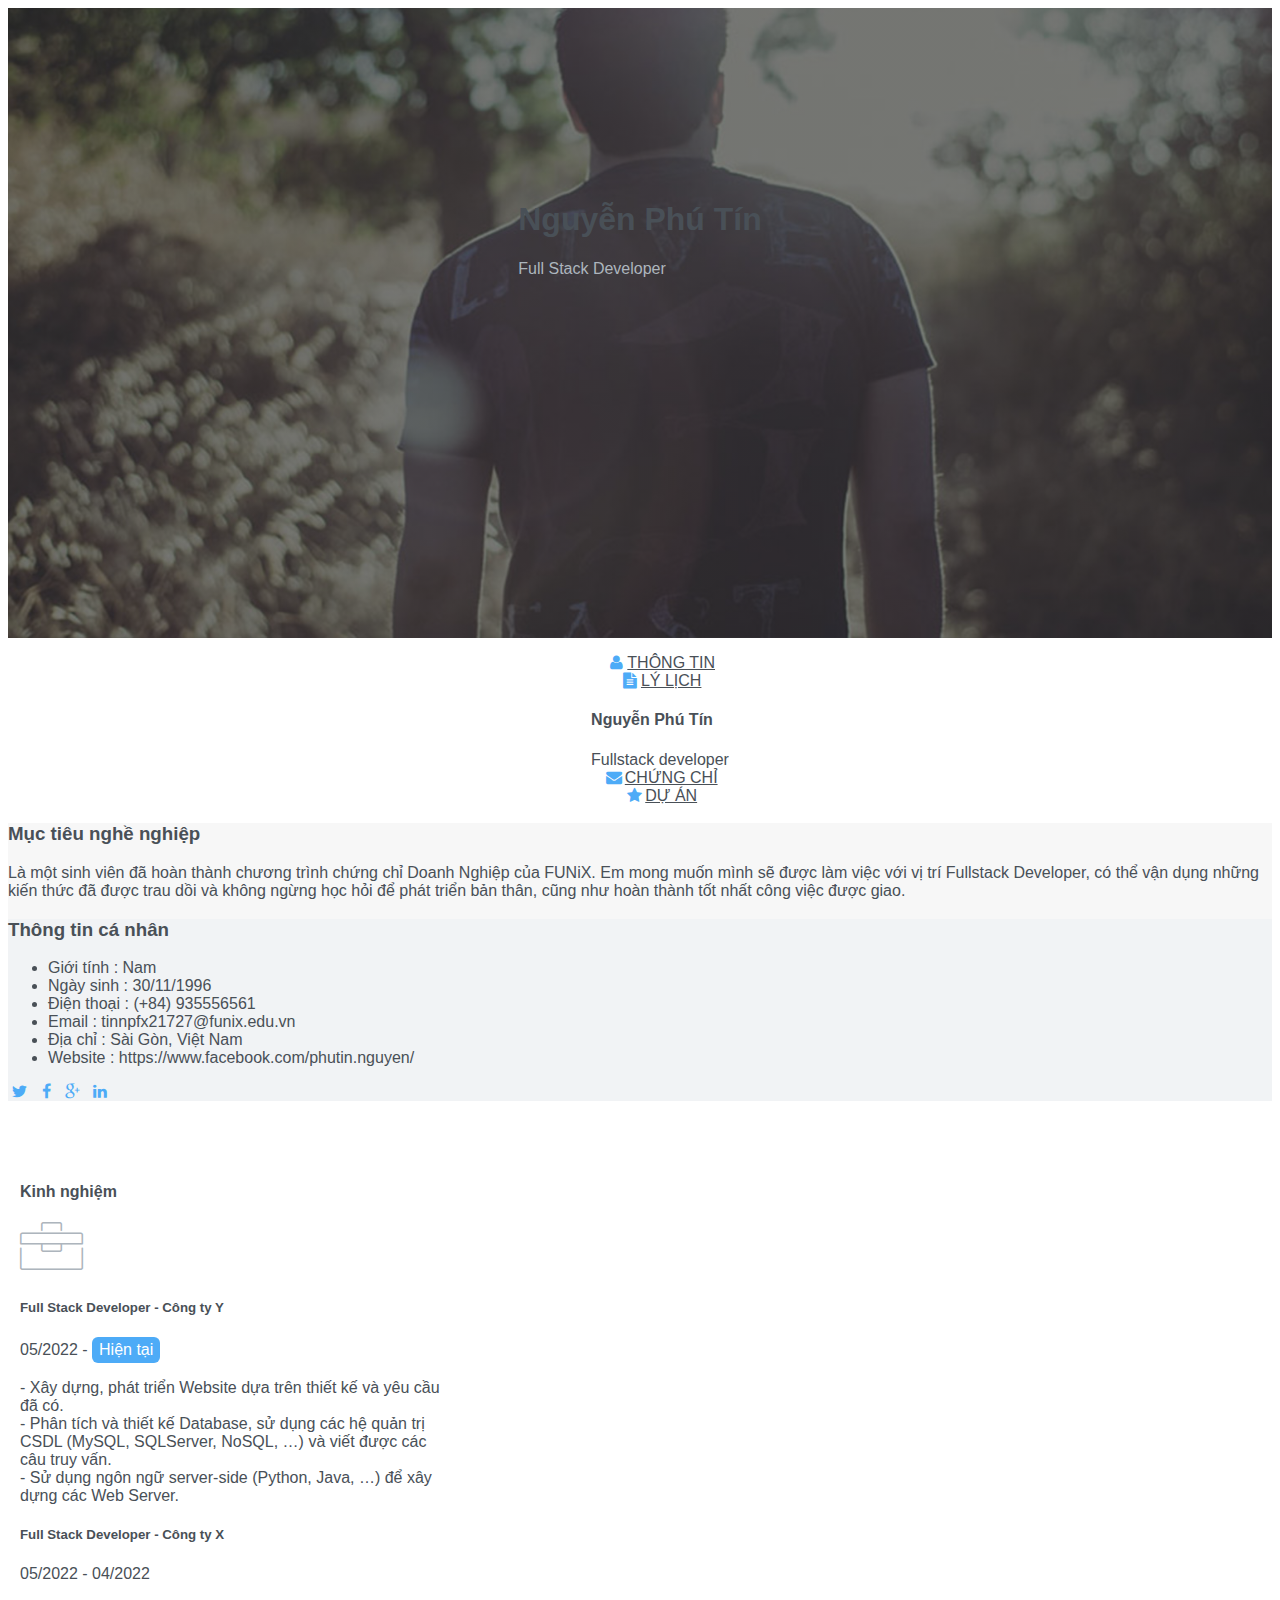
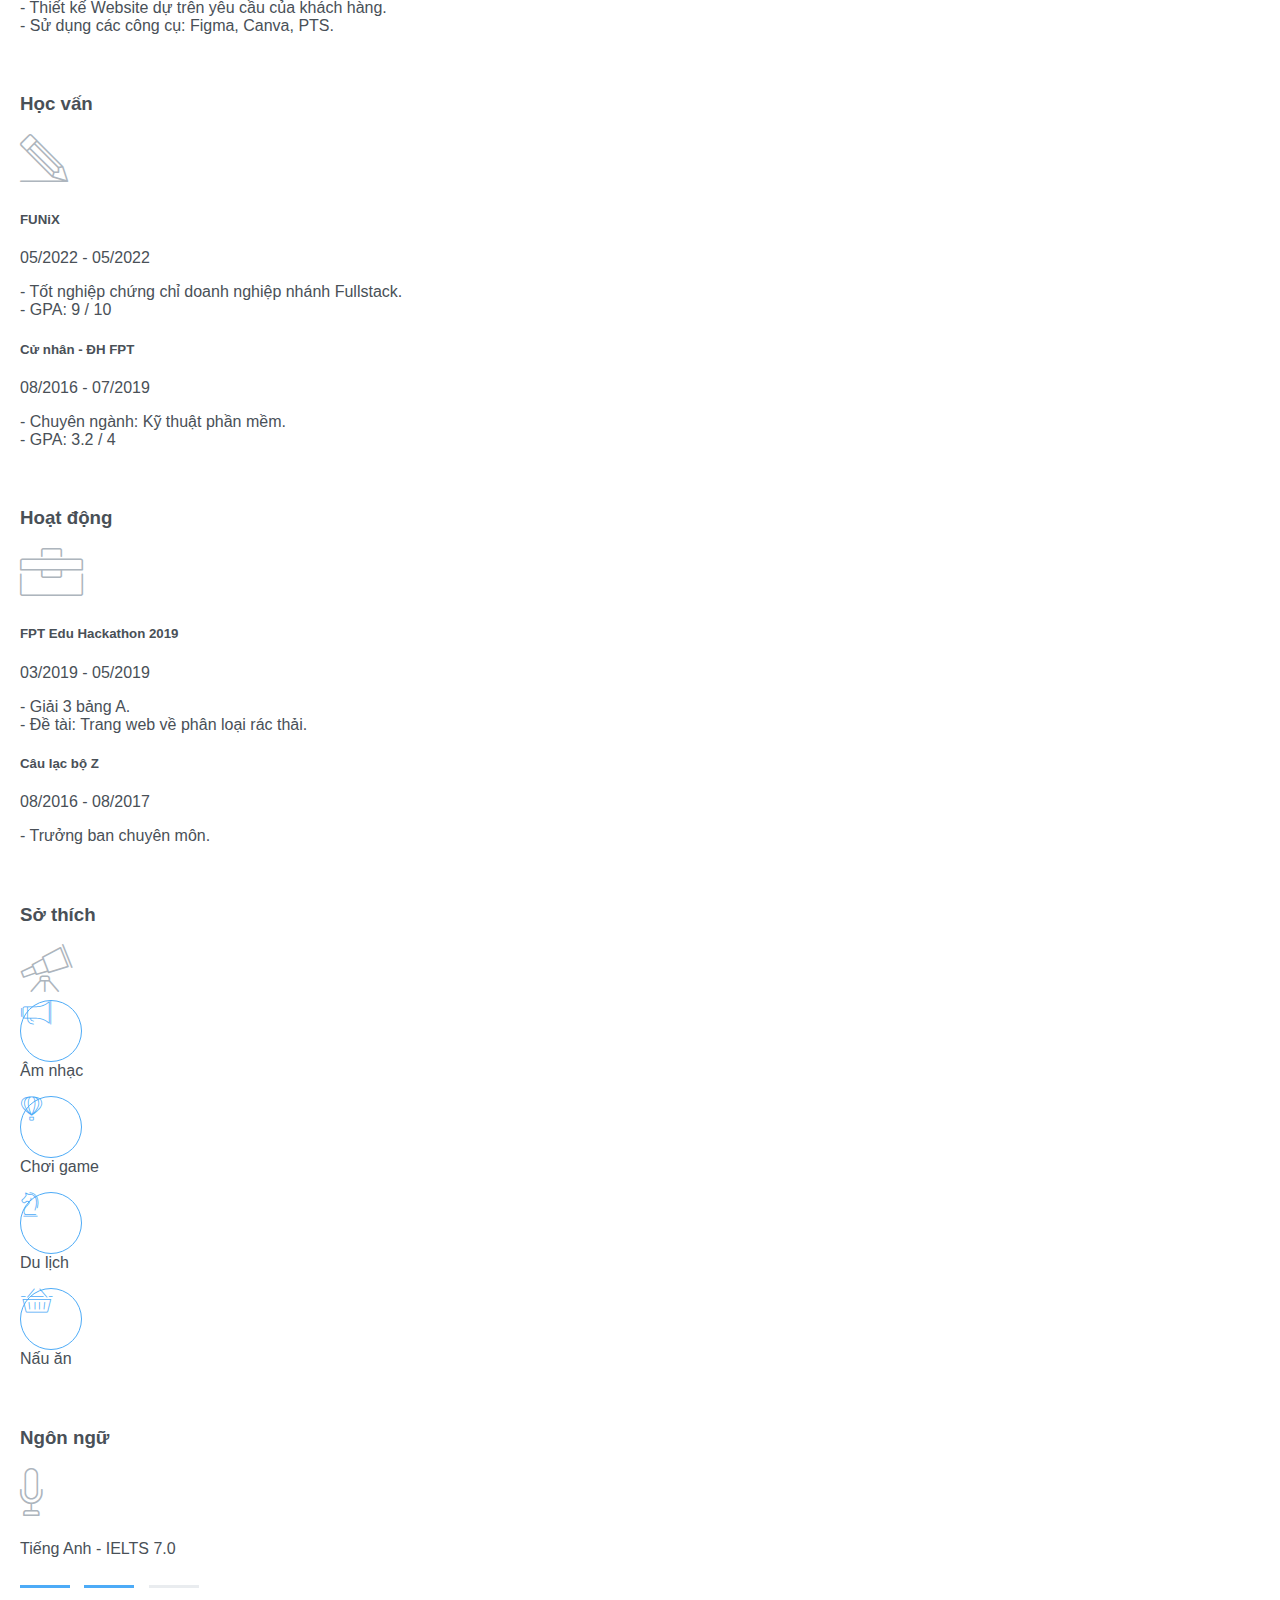
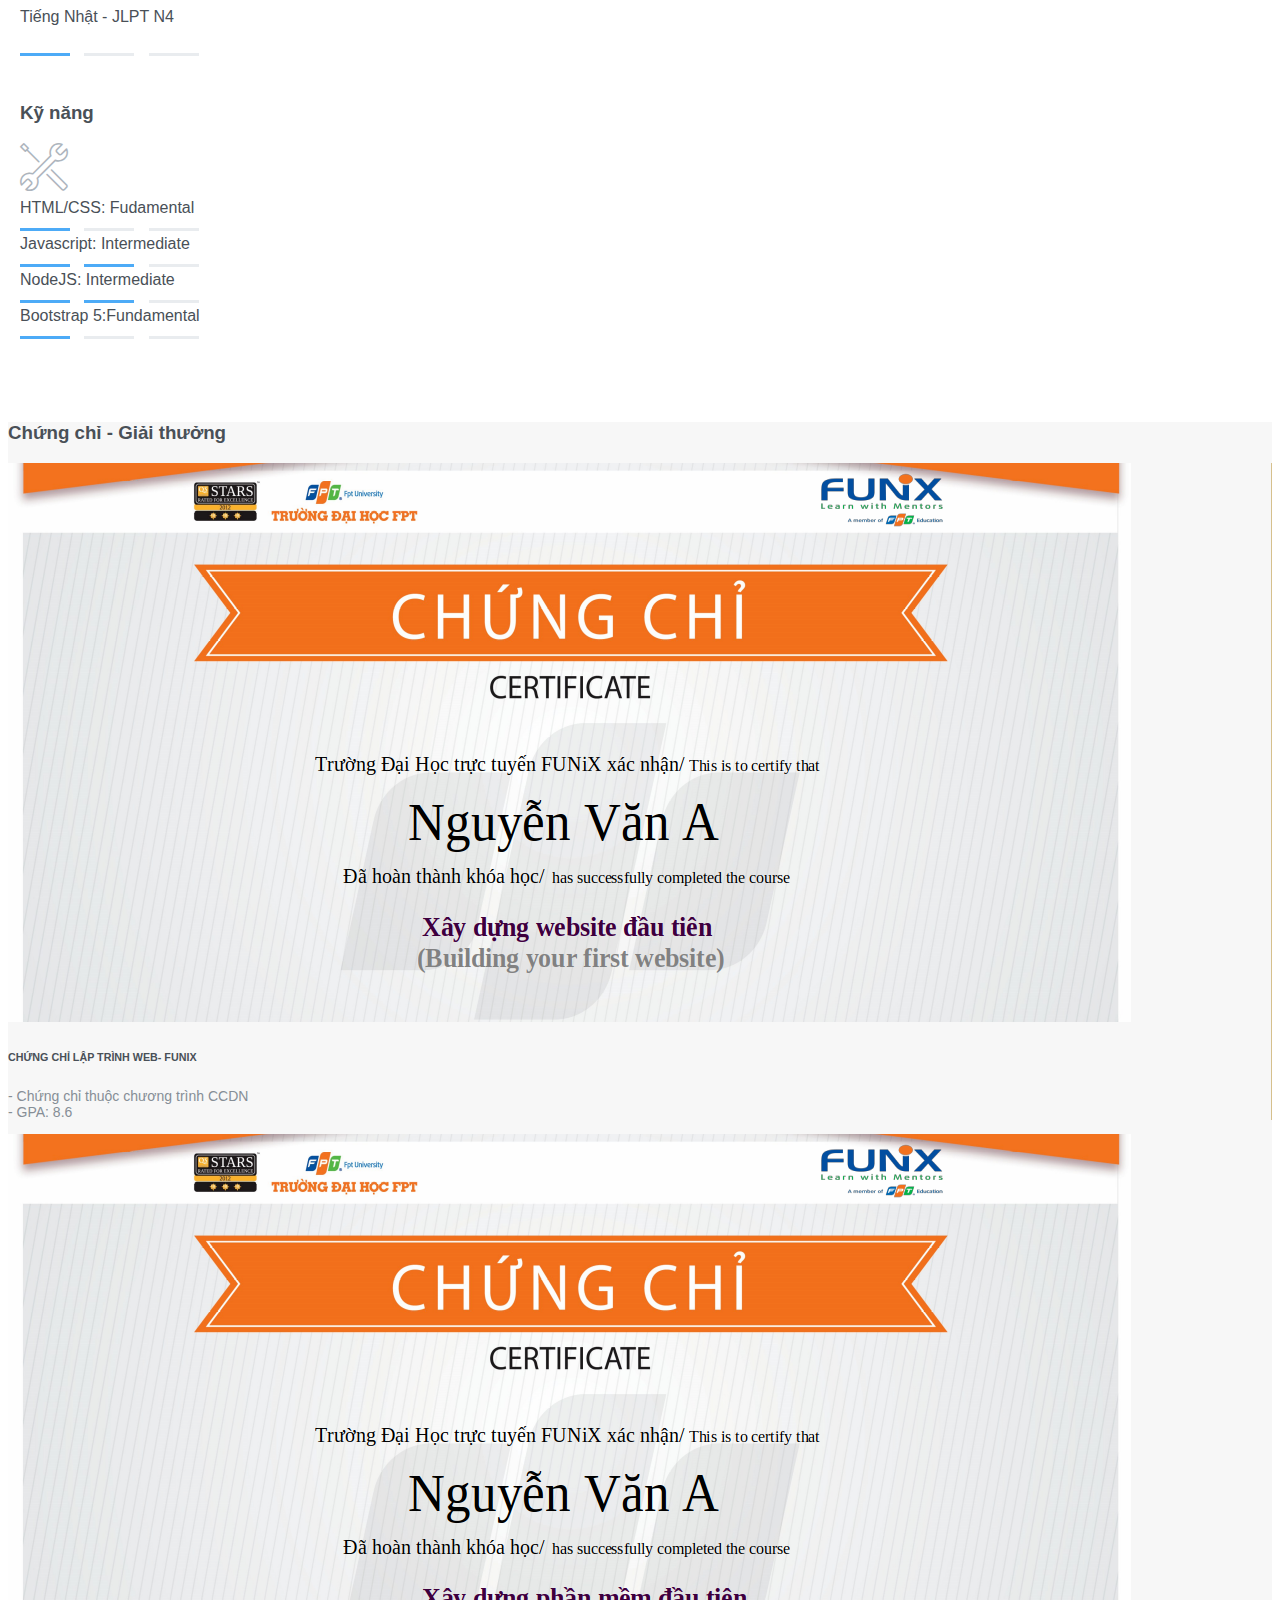
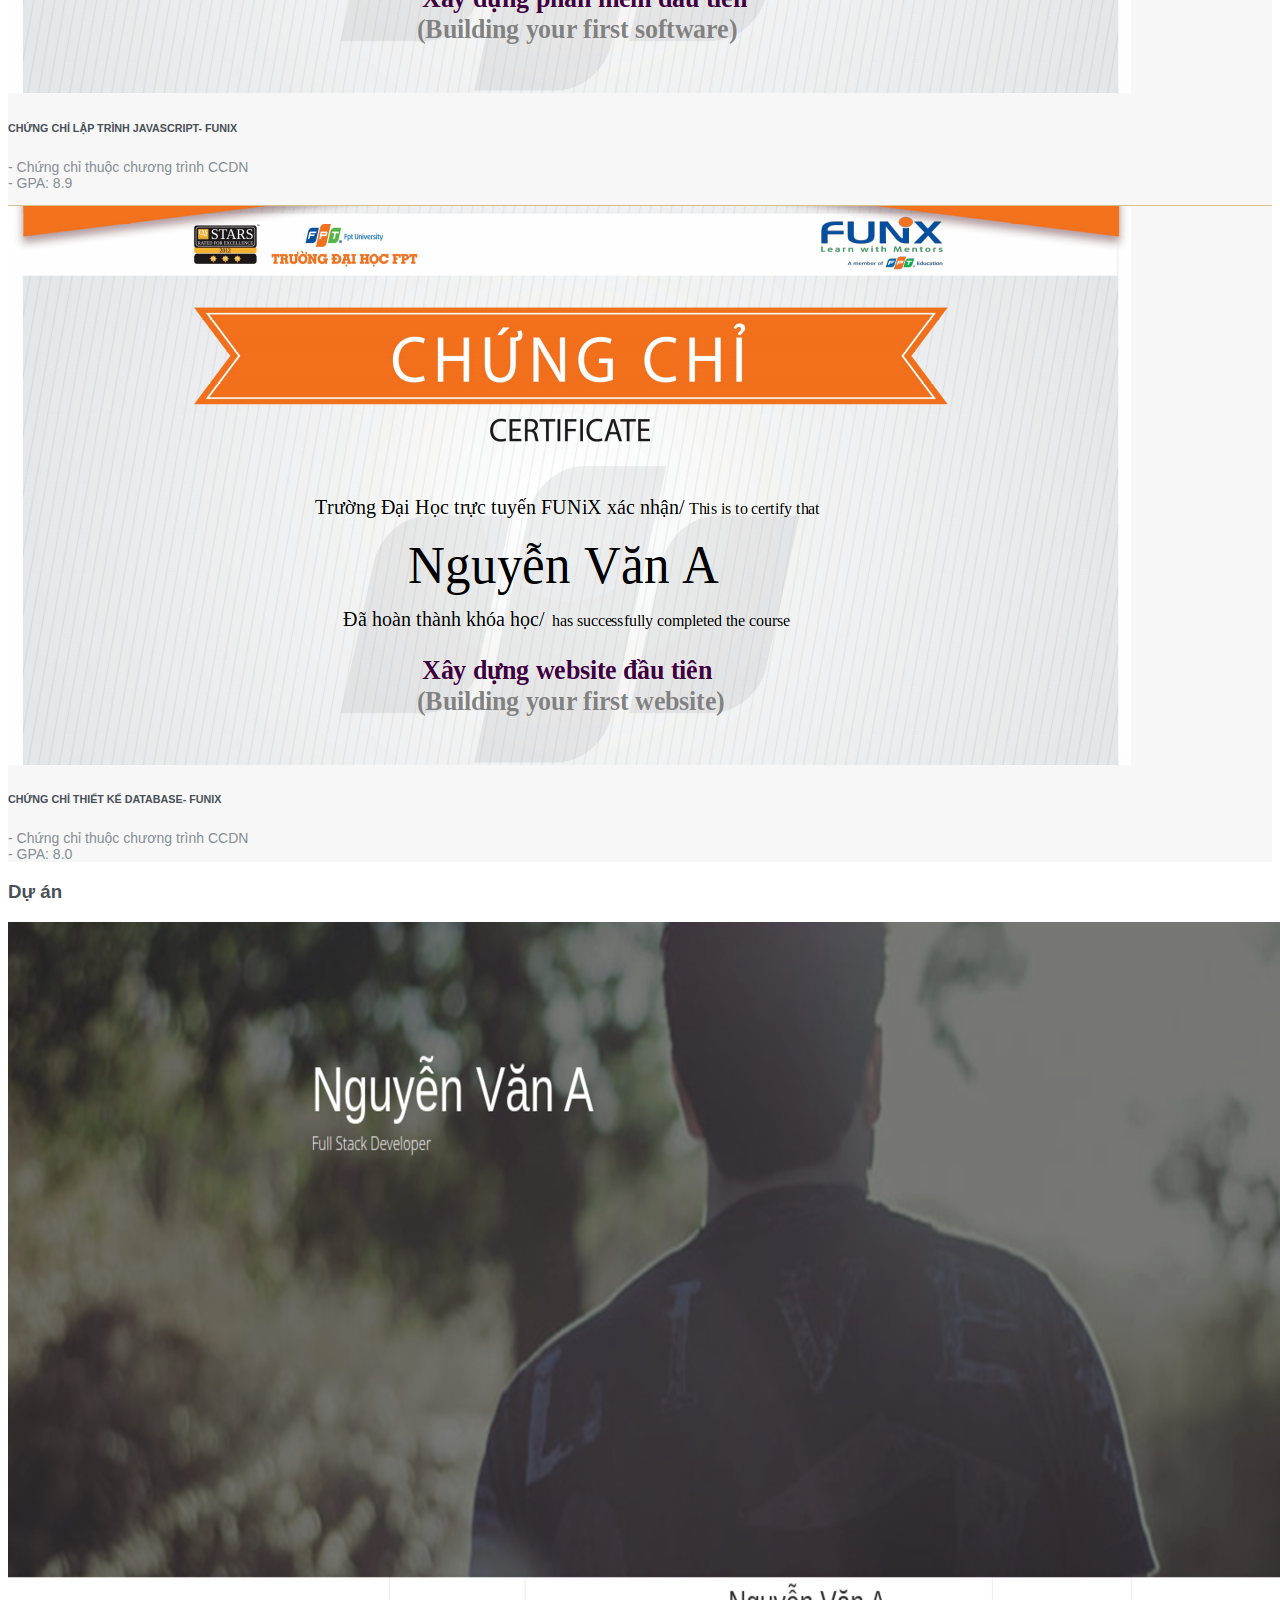
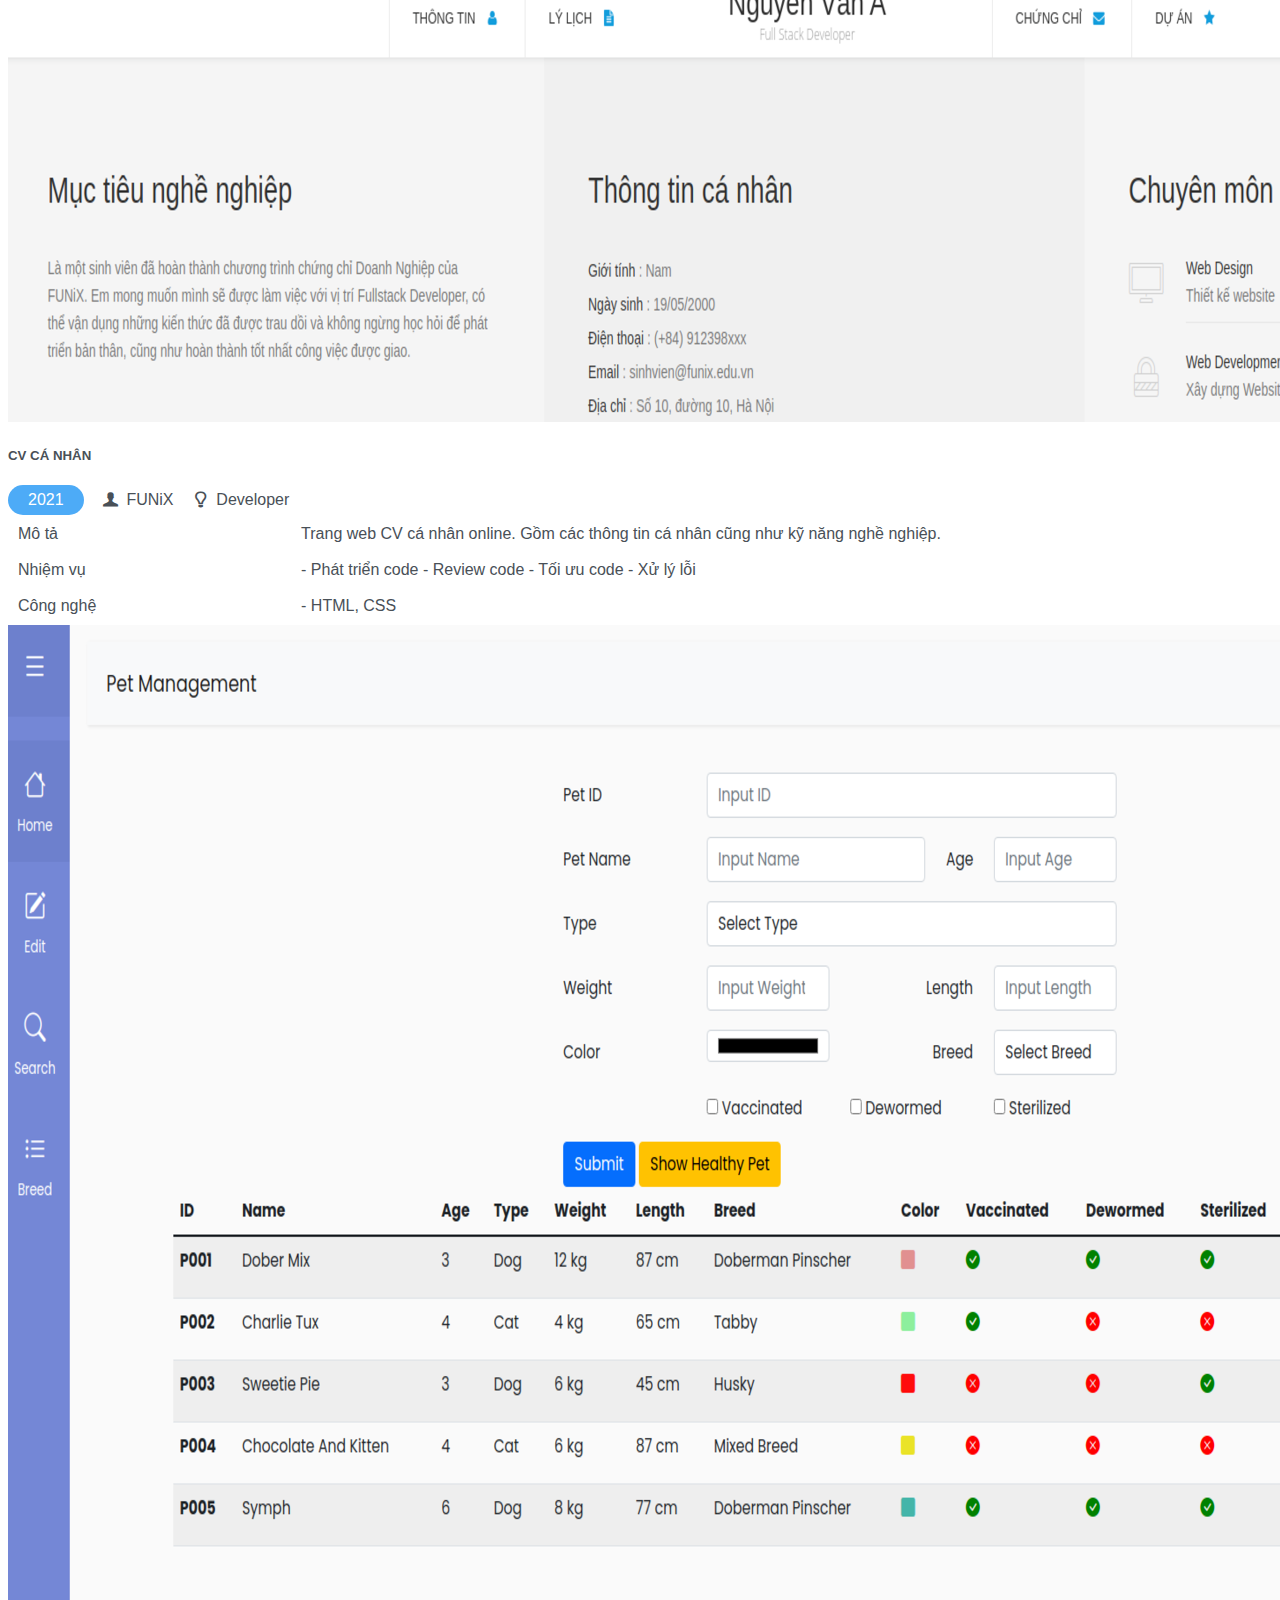
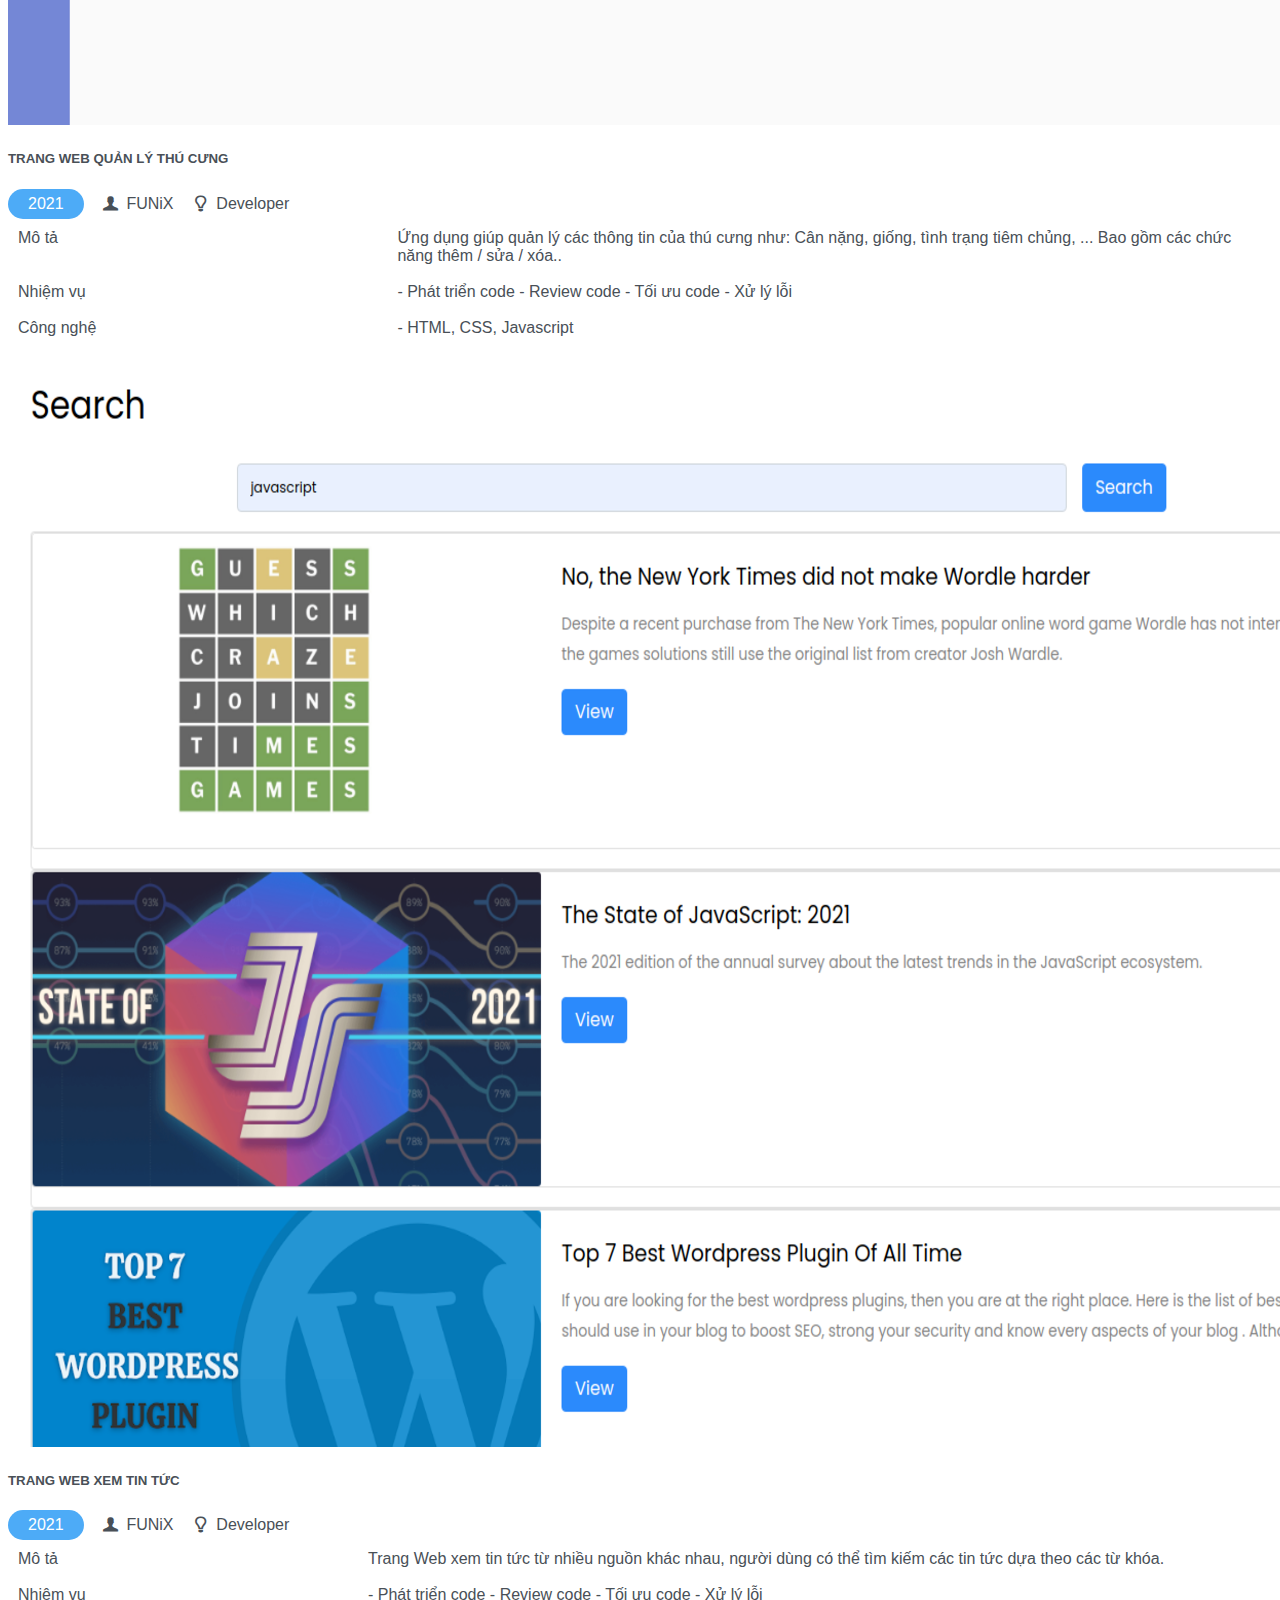
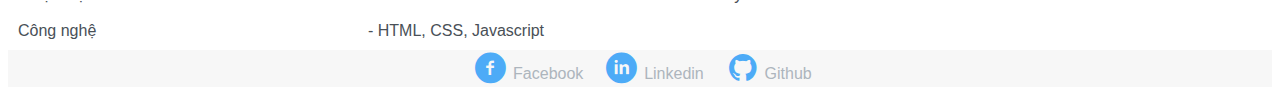
<file: index.html>
<!DOCTYPE html>
<html lang="en">
  <head>
    <meta charset="UTF-8" />
    <meta http-equiv="X-UA-Compatible" content="IE=edge" />
    <meta name="viewport" content="width=device-width, initial-scale=1.0" />

    <link
      href="https://cdn.jsdelivr.net/npm/bootstrap@5.0.2/dist/css/bootstrap.min.css"
      rel="stylesheet"
      integrity="sha384-EVSTQN3/azprG1Anm3QDgpJLIm9Nao0Yz1ztcQTwFspd3yD65VohhpuuCOmLASjC"
      crossorigin="anonymous"
    />
    <link rel="stylesheet" href="./css/laptop.css" />
    <link rel="stylesheet" href="./css/tablet.css" />
    <link rel="stylesheet" href="./css/moble.css" />
    <link rel="stylesheet" href="./css/font.css" />
    <title>Assignment 03</title>
  </head>
  <body>
    <!-- Banner -->
    <section id="banner" class="position-relative">
      <div class="banner-text text-center">
        <h1 class="text-white mb-1">Nguyễn Phú Tín</h1>
        <p>Full Stack Developer</p>
      </div>
    </section>

    <!-- Navbar -->
    <section id="navbar">
      <ul class="nav justify-content-center">
        <li class="nav-item border-start">
          <a class="nav-link p-3 link-text" href="#about"
            ><i class="icon-user nav-icon"></i>THÔNG TIN</a
          >
        </li>

        <li class="nav-item border-start">
          <a class="nav-link p-3 link-text" href="#job-info"
            ><i class="icon-doc-text-inv nav-icon"></i>LÝ LỊCH</a
          >
        </li>

        <li class="nav-item border-start px-4 text-center">
          <div class="nav-text d-none d-md-block my-2">
            <h4 class="mb-0">Nguyễn Phú Tín</h4>
            <div class="text-secondary">Fullstack developer</div>
          </div>
        </li>

        <li class="nav-item border-start">
          <a class="nav-link p-3 link-text" href="#certificate"
            ><i class="icon-mail-alt nav-icon"></i>CHỨNG CHỈ</a
          >
        </li>

        <li class="nav-item border-start border-end">
          <a class="nav-link p-3 link-text" href="#project"
            ><i class="icon-star-1 nav-icon"></i>DỰ ÁN</a
          >
        </li>
      </ul>
    </section>

    <!-- About -->
    <section class="bg-grey" id="about">
      <div class="container-fluid text-break">
        <div class="row">
          <div class="col-sm-6 p-4 p-sm-5">
            <h3 class="py-5 m-0">Mục tiêu nghề nghiệp</h3>
            <p>
              Là một sinh viên đã hoàn thành chương trình chứng chỉ Doanh Nghiệp
              của FUNiX. Em mong muốn mình sẽ được làm việc với vị trí Fullstack
              Developer, có thể vận dụng những kiến thức đã được trau dồi và
              không ngừng học hỏi để phát triển bản thân, cũng như hoàn thành
              tốt nhất công việc được giao.
            </p>
          </div>
          <div class="col-sm-6 p-4 p-sm-5 bg-grey-2">
            <h3 class="py-5 m-0">Thông tin cá nhân</h3>
            <ul class="list-unstyled lh-lg">
              <li><span class="fw-bold">Giới tính</span> : Nam</li>
              <li><span class="fw-bold">Ngày sinh</span> : 30/11/1996</li>
              <li><span class="fw-bold">Điện thoại</span> : (+84) 935556561</li>
              <li>
                <span class="fw-bold">Email</span> : tinnpfx21727@funix.edu.vn
              </li>
              <li><span class="fw-bold">Địa chỉ</span> : Sài Gòn, Việt Nam</li>
              <li>
                <span class="fw-bold">Website</span> :
                https://www.facebook.com/phutin.nguyen/
              </li>
            </ul>
            <div class="about-icon mt-4 mt-md-5 mb-3 mb-sm-0">
              <i class="icon-twitter"></i>
              <i class="icon-facebook"></i>
              <i class="icon-gplus"></i>
              <i class="icon-linkedin"></i>
            </div>
          </div>
        </div>
      </div>
    </section>

    <!-- Job info -->
    <section class="" id="job-info">
      <div class="container-lg d-md-flex flex-wrap job-container">
        <!-- item 1 -->
        <div class="job-item item-1">
          <div class="border px-4 pb-5">
            <!-- header -->
            <div
              class="d-flex justify-content-between align-items-center my-5 position-relative"
            >
              <h4 class="m-0">Kinh nghiệm</h4>
              <div class="job-head-icon me-xl-5">
                <i class="ic-toolbox"></i>
              </div>
            </div>
            <!-- body -->
            <div class="ps-4">
              <h5 class="mb-4 position-relative">
                Full Stack Developer - Công ty Y
              </h5>
              <p class="fst-italic">
                05/2022 - <span class="now"> Hiện tại </span>
              </p>
              <p class="mb-5">
                - Xây dựng, phát triển Website dựa trên thiết kế và yêu cầu đã
                có.
                <br />
                - Phân tích và thiết kế Database, sử dụng các hệ quản trị CSDL
                (MySQL, SQLServer, NoSQL, …) và viết được các câu truy vấn.
                <br />
                - Sử dụng ngôn ngữ server-side (Python, Java, …) để xây dựng các
                Web Server.
              </p>
              <h5 class="mb-4 position-relative">
                Full Stack Developer - Công ty X
              </h5>
              <p class="fst-italic">05/2022 - 04/2022</p>
              <p class="mb-5">
                - Thiết kế Website dự trên yêu cầu của khách hàng.
                <br />
                - Sử dụng các công cụ: Figma, Canva, PTS.
              </p>
            </div>
          </div>
        </div>

        <!-- item 2 -->
        <div class="job-item item-2">
          <div class="border px-4 pb-5 h-100">
            <!-- header -->
            <div
              class="d-flex justify-content-between align-items-center my-5 position-relative"
            >
              <h3 class="m-0">Học vấn</h3>
              <div class="job-head-icon me-xl-5">
                <i class="ic-pencil"></i>
              </div>
            </div>
            <!-- body -->
            <div class="ps-4">
              <h5 class="mb-4 position-relative">FUNiX</h5>
              <p class="fst-italic">05/2022 - 05/2022</p>
              <p class="mb-5">
                - Tốt nghiệp chứng chỉ doanh nghiệp nhánh Fullstack.
                <br />
                - GPA: 9 / 10
              </p>
              <h5 class="mb-4 position-relative">Cử nhân - ĐH FPT</h5>
              <p class="fst-italic">08/2016 - 07/2019</p>
              <p class="mb-5">
                - Chuyên ngành: Kỹ thuật phần mềm.
                <br />
                - GPA: 3.2 / 4
              </p>
            </div>
          </div>
        </div>

        <!-- item 3 -->
        <div class="job-item item-3">
          <div class="border px-4 pb-5 h-100">
            <!-- header -->
            <div
              class="d-flex justify-content-between align-items-center my-5 position-relative"
            >
              <h3 class="m-0">Hoạt động</h3>
              <div class="job-head-icon me-xl-5">
                <i class="ic-toolbox"></i>
              </div>
            </div>
            <!-- body -->
            <div class="ps-4">
              <h5 class="mb-4 position-relative">FPT Edu Hackathon 2019</h5>
              <p class="fst-italic">03/2019 - 05/2019</p>
              <p class="mb-5">
                - Giải 3 bảng A.
                <br />
                - Đề tài: Trang web về phân loại rác thải.
              </p>
              <h5 class="mb-4 position-relative">Câu lạc bộ Z</h5>
              <p class="fst-italic">08/2016 - 08/2017</p>
              <p class="mb-5">- Trưởng ban chuyên môn.</p>
            </div>
          </div>
        </div>

        <!-- item 4. Sở thích -->
        <div class="job-item item-4">
          <div class="border px-4 pb-5 h-100">
            <!-- header -->
            <div
              class="d-flex justify-content-between align-items-center my-5 position-relative"
            >
              <h3 class="m-0">Sở thích</h3>
              <div class="job-head-icon me-xl-5">
                <i class="ic-telescope"></i>
              </div>
            </div>
            <!-- body -->

            <div class="d-flex flex-wrap">
              <div class="d-flex flex-column align-items-center hobby-item">
                <div
                  class="hobby-icon d-flex align-items-center justify-content-center mb-3"
                >
                  <i class="ic-megaphone"></i>
                </div>
                <div>Âm nhạc</div>
              </div>
              <div class="d-flex flex-column align-items-center hobby-item">
                <div
                  class="hobby-icon d-flex align-items-center justify-content-center mb-3"
                >
                  <i class="ic-hotairballoon"></i>
                </div>
                <div>Chơi game</div>
              </div>
              <div class="d-flex flex-column align-items-center hobby-item">
                <div
                  class="hobby-icon d-flex align-items-center justify-content-center mb-3"
                >
                  <i class="ic-strategy"></i>
                </div>
                <div>Du lịch</div>
              </div>
              <div class="d-flex flex-column align-items-center hobby-item">
                <div
                  class="hobby-icon d-flex align-items-center justify-content-center mb-3"
                >
                  <i class="ic-basket"></i>
                </div>
                <div>Nấu ăn</div>
              </div>
            </div>
          </div>
        </div>

        <!-- item 5. Language  -->
        <div class="job-item item-5">
          <div class="border px-4 pb-5 h-100">
            <!-- header -->
            <div
              class="d-flex justify-content-between align-items-center my-5 position-relative"
            >
              <h3 class="m-0">Ngôn ngữ</h3>
              <div class="job-head-icon me-xl-5">
                <i class="ic-mic"></i>
              </div>
            </div>
            <!-- body -->
            <p class="m-0">Tiếng Anh - IELTS 7.0</p>
            <div class="mb-4">
              <span class="ruller"></span>
              <span class="ruller"></span>
              <span class="ruller ruller-off"></span>
            </div>
            <p class="m-0">Tiếng Nhật - JLPT N4</p>
            <div class="mb-4">
              <span class="ruller"></span>
              <span class="ruller ruller-off"></span>
              <span class="ruller ruller-off"></span>
            </div>
          </div>
        </div>

        <!-- item 6. Skill -->
        <div class="job-item item-6">
          <div class="border px-4 pb-5 h-100">
            <!-- header -->
            <div
              class="d-flex justify-content-between align-items-center my-5 position-relative"
            >
              <h3 class="m-0">Kỹ năng</h3>
              <div class="job-head-icon me-xl-5">
                <i class="ic-tools-2"></i>
              </div>
            </div>
            <!-- body -->
            <div>HTML/CSS: Fudamental</div>
            <div class="mb-4">
              <span class="ruller"></span>
              <span class="ruller ruller-off"></span>
              <span class="ruller ruller-off"></span>
            </div>
            <div>Javascript: Intermediate</div>
            <div class="mb-4">
              <span class="ruller"></span>
              <span class="ruller"></span>
              <span class="ruller ruller-off"></span>
            </div>
            <div>NodeJS: Intermediate</div>
            <div class="mb-4">
              <span class="ruller"></span>
              <span class="ruller"></span>
              <span class="ruller ruller-off"></span>
            </div>
            <div>Bootstrap 5:Fundamental</div>
            <div class="mb-4">
              <span class="ruller"></span>
              <span class="ruller ruller-off"></span>
              <span class="ruller ruller-off"></span>
            </div>
          </div>
        </div>
      </div>
    </section>

    <!-- Certificate -->
    <section class="bg-grey pb-5" id="certificate">
      <div class="container-lg">
        <h3 class="py-5 mb-0">Chứng chỉ - Giải thưởng</h3>
        <div class="row g-4">
          <!-- item 1 -->
          <div class="col-sm-6 d-flex cert-item">
            <div class="img-cert">
              <img src="./images/Cert_DBI.png" alt=" " class="img-fluid" />
            </div>
            <div class="cert-text">
              <h6>CHỨNG CHỈ LẬP TRÌNH WEB- FUNIX</h6>
              <p>- Chứng chỉ thuộc chương trình CCDN <br />- GPA: 8.6</p>
            </div>
          </div>
          <!-- item 2 -->
          <div class="col-sm-6 d-flex cert-item">
            <div class="img-cert">
              <img src="./images/Cert_PRF.png" alt=" " class="img-fluid" />
            </div>
            <div class="cert-text">
              <h6>CHỨNG CHỈ LẬP TRÌNH JAVASCRIPT- FUNIX</h6>
              <p>- Chứng chỉ thuộc chương trình CCDN <br />- GPA: 8.9</p>
            </div>
          </div>
          <!-- Line -->
          <div class="d-none d-sm-block">
            <div class="line"></div>
          </div>
          <!-- item 3 -->
          <div class="col-sm-6 d-flex cert-item">
            <div class="img-cert">
              <img src="./images/Cert_WEB.png" alt=" " class="img-fluid" />
            </div>
            <div class="cert-text">
              <h6>CHỨNG CHỈ THIẾT KẾ DATABASE- FUNIX</h6>
              <p>- Chứng chỉ thuộc chương trình CCDN <br />- GPA: 8.0</p>
            </div>
          </div>
        </div>
      </div>
    </section>

    <!-- Project -->
    <section id="project" class="pb-5">
      <div class="container-lg">
        <h3 class="py-5 mb-0">Dự án</h3>
        <div class="row g-sm-4 gx-4 gy-5">
          <!-- item 1 -->
          <div class="col-sm-4">
            <a href="digital-cv.html" class="project-link" target="_blank">
              <div class="border h-100">
                <div>
                  <img
                    src="./images/project_1.png"
                    alt="project_1"
                    class="img-fluid"
                  />
                </div>
                <h5 class="m-0 p-3 border-top">CV CÁ NHÂN</h5>
                <div class="logo p-3 border-top">
                  <span class="btn-project">2021</span>
                  <span><i class="icon-user-1"></i> FUNiX</span
                  ><span><i class="icon-lamp"></i> Developer</span>
                </div>
                <table>
                  <tr class="border-top">
                    <td>Mô tả</td>
                    <td>
                      Trang web CV cá nhân online. Gồm các thông tin cá nhân
                      cũng như kỹ năng nghề nghiệp.
                    </td>
                  </tr>
                  <tr class="border-top">
                    <td>Nhiệm vụ</td>
                    <td>
                      - Phát triển code - Review code - Tối ưu code - Xử lý lỗi
                    </td>
                  </tr>
                  <tr class="border-top">
                    <td>Công nghệ</td>
                    <td>- HTML, CSS</td>
                  </tr>
                </table>
              </div>
            </a>
          </div>

          <!-- item 2 -->
          <div class="col-sm-4">
            <div class="border h-100">
              <div>
                <img
                  src="./images/project_2.png"
                  alt="project_1"
                  class="img-fluid"
                />
              </div>
              <h5 class="m-0 p-3 border-top">TRANG WEB QUẢN LÝ THÚ CƯNG</h5>
              <div class="logo p-3 border-top">
                <span class="btn-project">2021</span
                ><span><i class="icon-user-1"></i> FUNiX</span
                ><span><i class="icon-lamp"></i> Developer</span>
              </div>
              <table>
                <tr class="border-top">
                  <td>Mô tả</td>
                  <td>
                    Ứng dụng giúp quản lý các thông tin của thú cưng như: Cân
                    nặng, giống, tình trạng tiêm chủng, ... Bao gồm các chức
                    năng thêm / sửa / xóa..
                  </td>
                </tr>
                <tr class="border-top">
                  <td>Nhiệm vụ</td>
                  <td>
                    - Phát triển code - Review code - Tối ưu code - Xử lý lỗi
                  </td>
                </tr>
                <tr class="border-top">
                  <td>Công nghệ</td>
                  <td>- HTML, CSS, Javascript</td>
                </tr>
              </table>
            </div>
          </div>

          <!-- item 3 -->
          <div class="col-sm-4">
            <div class="border h-100">
              <div>
                <img
                  src="./images/project_3.png"
                  alt="project_1"
                  class="img-fluid"
                />
              </div>
              <h5 class="m-0 p-3 border-top">TRANG WEB XEM TIN TỨC</h5>
              <div class="logo p-3 border-top">
                <span class="btn-project">2021</span>
                <div><i class="icon-user-1"></i> FUNiX</div>
                <div class="abc"><i class="icon-lamp"></i> Developer</div>
              </div>
              <table>
                <tr class="border-top">
                  <td>Mô tả</td>
                  <td>
                    Trang Web xem tin tức từ nhiều nguồn khác nhau, người dùng
                    có thể tìm kiếm các tin tức dựa theo các từ khóa.
                  </td>
                </tr>
                <tr class="border-top">
                  <td>Nhiệm vụ</td>
                  <td>
                    - Phát triển code - Review code - Tối ưu code - Xử lý lỗi
                  </td>
                </tr>
                <tr class="border-top">
                  <td>Công nghệ</td>
                  <td>- HTML, CSS, Javascript</td>
                </tr>
              </table>
            </div>
          </div>
        </div>
      </div>
    </section>

    <!-- Footer -->
    <section class="bg-grey" id="footer">
      <div class="container-fluid py-5">
        <div class="footer">
          <div
            class="d-flex align-items-center justify-content-center flex-wrap"
          >
            <i class="icon-facebook-circled footer-icon"></i
            ><span class="d-sm-block d-none">Facebook</span>
          </div>
          <div
            class="d-flex align-items-center justify-content-center flex-wrap"
          >
            <i class="icon-linkedin-circled footer-icon"></i
            ><span class="d-sm-block d-none">Linkedin</span>
          </div>
          <div
            class="d-flex align-items-center justify-content-center flex-wrap"
          >
            <i class="icon-github-circled footer-icon"></i
            ><span class="d-sm-block d-none">Github</span>
          </div>
        </div>
      </div>
    </section>
  </body>
</html>
</file>
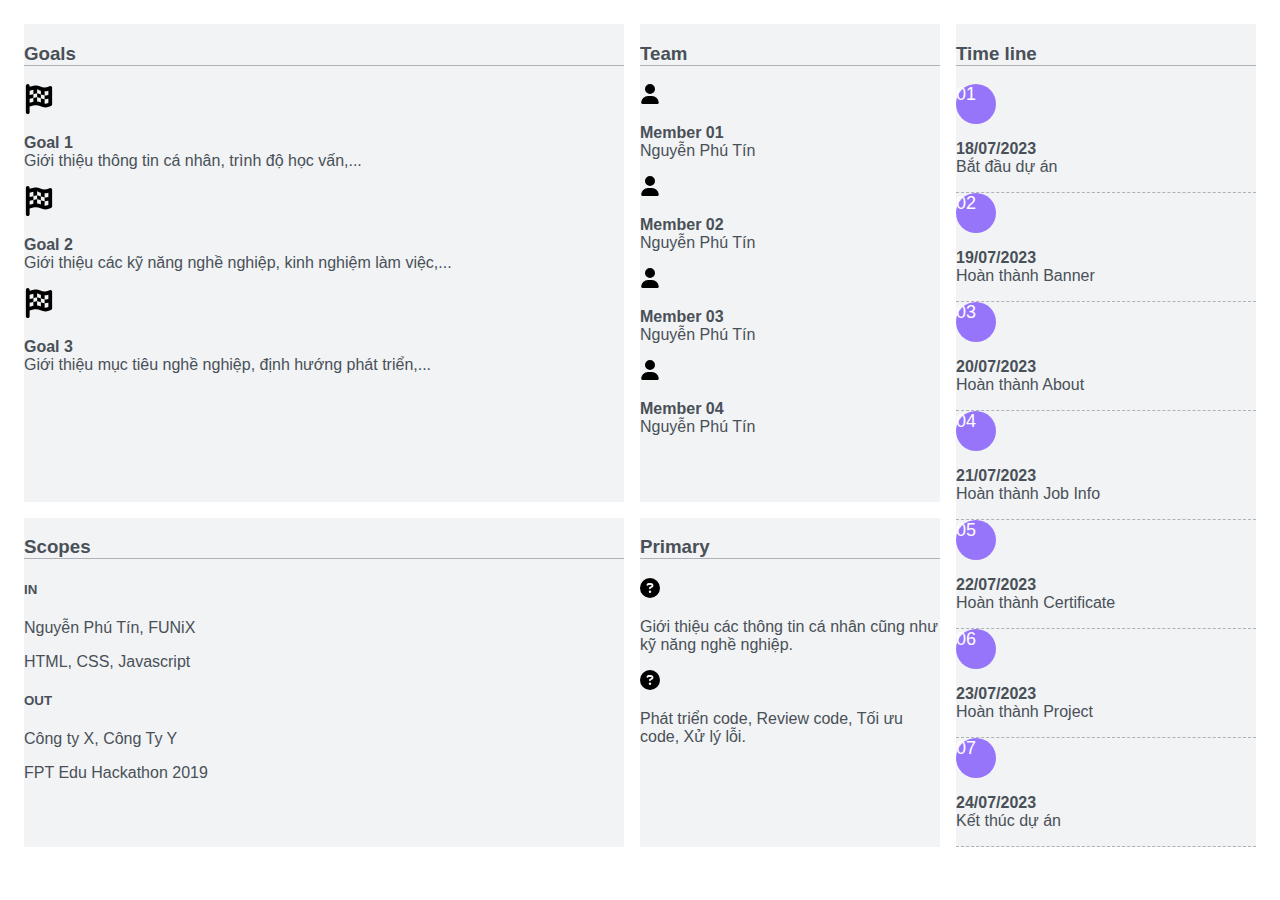
<file: digital-cv.html>
<!DOCTYPE html>
<html lang="en">
  <head>
    <meta charset="UTF-8" />
    <meta name="viewport" content="width=device-width, initial-scale=1.0" />
    <link
      href="https://cdn.jsdelivr.net/npm/bootstrap@5.0.2/dist/css/bootstrap.min.css"
      rel="stylesheet"
      integrity="sha384-EVSTQN3/azprG1Anm3QDgpJLIm9Nao0Yz1ztcQTwFspd3yD65VohhpuuCOmLASjC"
      crossorigin="anonymous"
    />
    <link rel="stylesheet" href="./css/laptop.css" />
    <link rel="stylesheet" href="./css/tablet.css" />
    <link rel="stylesheet" href="./css/moble.css" />
    <link rel="stylesheet" href="./css/font.css" />
    <title>Project Charter</title>
  </head>
  <body>
    <section>
      <div class="container-xxl">
        <div class="grid bg-primary">
          <!-- Goals -->
          <div class="bg-grey-2 goals p-3">
            <h3 class="text-primary heading px-3 py-4 m-0">Goals</h3>

            <!-- item 1 -->
            <div class="row border-bottom m-0 p-0">
              <div
                class="d-flex justify-content-center align-items-center col-md-2 py-3"
              >
                <svg
                  class="icon"
                  xmlns="http://www.w3.org/2000/svg"
                  viewBox="0 0 448 512"
                >
                  <path
                    d="M32 0C49.7 0 64 14.3 64 32V48l69-17.2c38.1-9.5 78.3-5.1 113.5 12.5c46.3 23.2 100.8 23.2 147.1 0l9.6-4.8C423.8 28.1 448 43.1 448 66.1V345.8c0 13.3-8.3 25.3-20.8 30l-34.7 13c-46.2 17.3-97.6 14.6-141.7-7.4c-37.9-19-81.3-23.7-122.5-13.4L64 384v96c0 17.7-14.3 32-32 32s-32-14.3-32-32V400 334 64 32C0 14.3 14.3 0 32 0zM64 187.1l64-13.9v65.5L64 252.6V318l48.8-12.2c5.1-1.3 10.1-2.4 15.2-3.3V238.7l38.9-8.4c8.3-1.8 16.7-2.5 25.1-2.1l0-64c13.6 .4 27.2 2.6 40.4 6.4l23.6 6.9v66.7l-41.7-12.3c-7.3-2.1-14.8-3.4-22.3-3.8v71.4c21.8 1.9 43.3 6.7 64 14.4V244.2l22.7 6.7c13.5 4 27.3 6.4 41.3 7.4V194c-7.8-.8-15.6-2.3-23.2-4.5l-40.8-12v-62c-13-3.8-25.8-8.8-38.2-15c-8.2-4.1-16.9-7-25.8-8.8v72.4c-13-.4-26 .8-38.7 3.6L128 173.2V98L64 114v73.1zM320 335.7c16.8 1.5 33.9-.7 50-6.8l14-5.2V251.9l-7.9 1.8c-18.4 4.3-37.3 5.7-56.1 4.5v77.4zm64-149.4V115.4c-20.9 6.1-42.4 9.1-64 9.1V194c13.9 1.4 28 .5 41.7-2.6l22.3-5.2z"
                  />
                </svg>
              </div>
              <div class="col-md-10 py-3">
                <p class="m-0">
                  <b>Goal 1</b> <br />
                  Giới thiệu thông tin cá nhân, trình độ học vấn,...
                </p>
              </div>
            </div>

            <!-- item 2 -->
            <div class="row border-bottom m-0 p-0">
              <div
                class="d-flex justify-content-center align-items-center col-md-2 py-3"
              >
                <svg
                  class="icon"
                  xmlns="http://www.w3.org/2000/svg"
                  viewBox="0 0 448 512"
                >
                  <path
                    d="M32 0C49.7 0 64 14.3 64 32V48l69-17.2c38.1-9.5 78.3-5.1 113.5 12.5c46.3 23.2 100.8 23.2 147.1 0l9.6-4.8C423.8 28.1 448 43.1 448 66.1V345.8c0 13.3-8.3 25.3-20.8 30l-34.7 13c-46.2 17.3-97.6 14.6-141.7-7.4c-37.9-19-81.3-23.7-122.5-13.4L64 384v96c0 17.7-14.3 32-32 32s-32-14.3-32-32V400 334 64 32C0 14.3 14.3 0 32 0zM64 187.1l64-13.9v65.5L64 252.6V318l48.8-12.2c5.1-1.3 10.1-2.4 15.2-3.3V238.7l38.9-8.4c8.3-1.8 16.7-2.5 25.1-2.1l0-64c13.6 .4 27.2 2.6 40.4 6.4l23.6 6.9v66.7l-41.7-12.3c-7.3-2.1-14.8-3.4-22.3-3.8v71.4c21.8 1.9 43.3 6.7 64 14.4V244.2l22.7 6.7c13.5 4 27.3 6.4 41.3 7.4V194c-7.8-.8-15.6-2.3-23.2-4.5l-40.8-12v-62c-13-3.8-25.8-8.8-38.2-15c-8.2-4.1-16.9-7-25.8-8.8v72.4c-13-.4-26 .8-38.7 3.6L128 173.2V98L64 114v73.1zM320 335.7c16.8 1.5 33.9-.7 50-6.8l14-5.2V251.9l-7.9 1.8c-18.4 4.3-37.3 5.7-56.1 4.5v77.4zm64-149.4V115.4c-20.9 6.1-42.4 9.1-64 9.1V194c13.9 1.4 28 .5 41.7-2.6l22.3-5.2z"
                  />
                </svg>
              </div>
              <div class="col-md-10 py-3">
                <p class="m-0">
                  <b>Goal 2</b> <br />
                  Giới thiệu các kỹ năng nghề nghiệp, kinh nghiệm làm việc,...
                </p>
              </div>
            </div>

            <!-- item 3 -->
            <div class="row border-top border-bottom m-0 p-0">
              <div
                class="d-flex justify-content-center align-items-center col-md-2 py-3"
              >
                <svg
                  class="icon"
                  xmlns="http://www.w3.org/2000/svg"
                  viewBox="0 0 448 512"
                >
                  <path
                    d="M32 0C49.7 0 64 14.3 64 32V48l69-17.2c38.1-9.5 78.3-5.1 113.5 12.5c46.3 23.2 100.8 23.2 147.1 0l9.6-4.8C423.8 28.1 448 43.1 448 66.1V345.8c0 13.3-8.3 25.3-20.8 30l-34.7 13c-46.2 17.3-97.6 14.6-141.7-7.4c-37.9-19-81.3-23.7-122.5-13.4L64 384v96c0 17.7-14.3 32-32 32s-32-14.3-32-32V400 334 64 32C0 14.3 14.3 0 32 0zM64 187.1l64-13.9v65.5L64 252.6V318l48.8-12.2c5.1-1.3 10.1-2.4 15.2-3.3V238.7l38.9-8.4c8.3-1.8 16.7-2.5 25.1-2.1l0-64c13.6 .4 27.2 2.6 40.4 6.4l23.6 6.9v66.7l-41.7-12.3c-7.3-2.1-14.8-3.4-22.3-3.8v71.4c21.8 1.9 43.3 6.7 64 14.4V244.2l22.7 6.7c13.5 4 27.3 6.4 41.3 7.4V194c-7.8-.8-15.6-2.3-23.2-4.5l-40.8-12v-62c-13-3.8-25.8-8.8-38.2-15c-8.2-4.1-16.9-7-25.8-8.8v72.4c-13-.4-26 .8-38.7 3.6L128 173.2V98L64 114v73.1zM320 335.7c16.8 1.5 33.9-.7 50-6.8l14-5.2V251.9l-7.9 1.8c-18.4 4.3-37.3 5.7-56.1 4.5v77.4zm64-149.4V115.4c-20.9 6.1-42.4 9.1-64 9.1V194c13.9 1.4 28 .5 41.7-2.6l22.3-5.2z"
                  />
                </svg>
              </div>
              <div class="col-md-10 py-3">
                <p class="m-0">
                  <b>Goal 3</b> <br />
                  Giới thiệu mục tiêu nghề nghiệp, định hướng phát triển,...
                </p>
              </div>
            </div>
          </div>

          <!-- Team -->
          <div class="bg-grey-2 team p-3">
            <h3 class="text-primary heading px-3 py-4 m-0">Team</h3>

            <!-- item 1 -->
            <div class="row m-0 p-0">
              <div
                class="d-flex justify-content-center align-items-center col-md-2 py-3 p-0"
              >
                <svg
                  class="icon-20"
                  xmlns="http://www.w3.org/2000/svg"
                  viewBox="0 0 448 512"
                >
                  <path
                    d="M224 256A128 128 0 1 0 224 0a128 128 0 1 0 0 256zm-45.7 48C79.8 304 0 383.8 0 482.3C0 498.7 13.3 512 29.7 512H418.3c16.4 0 29.7-13.3 29.7-29.7C448 383.8 368.2 304 269.7 304H178.3z"
                  />
                </svg>
              </div>
              <div class="col-md-10 py-3">
                <p class="m-0">
                  <b>Member 01</b> <br />
                  Nguyễn Phú Tín
                </p>
              </div>
            </div>

            <!-- item 2 -->
            <div class="row m-0 p-0">
              <div
                class="d-flex justify-content-center align-items-center col-md-2 py-3 p-0"
              >
                <svg
                  class="icon-20"
                  xmlns="http://www.w3.org/2000/svg"
                  viewBox="0 0 448 512"
                >
                  <path
                    d="M224 256A128 128 0 1 0 224 0a128 128 0 1 0 0 256zm-45.7 48C79.8 304 0 383.8 0 482.3C0 498.7 13.3 512 29.7 512H418.3c16.4 0 29.7-13.3 29.7-29.7C448 383.8 368.2 304 269.7 304H178.3z"
                  />
                </svg>
              </div>
              <div class="col-md-10 py-3">
                <p class="m-0">
                  <b>Member 02</b> <br />
                  Nguyễn Phú Tín
                </p>
              </div>
            </div>

            <!-- item 3 -->
            <div class="row m-0 p-0">
              <div
                class="d-flex justify-content-center align-items-center col-md-2 py-3 p-0"
              >
                <svg
                  class="icon-20"
                  xmlns="http://www.w3.org/2000/svg"
                  viewBox="0 0 448 512"
                >
                  <path
                    d="M224 256A128 128 0 1 0 224 0a128 128 0 1 0 0 256zm-45.7 48C79.8 304 0 383.8 0 482.3C0 498.7 13.3 512 29.7 512H418.3c16.4 0 29.7-13.3 29.7-29.7C448 383.8 368.2 304 269.7 304H178.3z"
                  />
                </svg>
              </div>
              <div class="col-md-10 py-3">
                <p class="m-0">
                  <b>Member 03</b> <br />
                  Nguyễn Phú Tín
                </p>
              </div>
            </div>

            <!-- item 4 -->
            <div class="row m-0 p-0">
              <div
                class="d-flex justify-content-center align-items-center col-md-2 py-3 p-0"
              >
                <svg
                  class="icon-20"
                  xmlns="http://www.w3.org/2000/svg"
                  viewBox="0 0 448 512"
                >
                  <path
                    d="M224 256A128 128 0 1 0 224 0a128 128 0 1 0 0 256zm-45.7 48C79.8 304 0 383.8 0 482.3C0 498.7 13.3 512 29.7 512H418.3c16.4 0 29.7-13.3 29.7-29.7C448 383.8 368.2 304 269.7 304H178.3z"
                  />
                </svg>
              </div>
              <div class="col-md-10 py-3">
                <p class="m-0">
                  <b>Member 04</b> <br />
                  Nguyễn Phú Tín
                </p>
              </div>
            </div>
          </div>

          <!-- Time line -->
          <div class="bg-grey-2 timeline p-3">
            <h3 class="text-primary heading px-3 py-4 m-0">Time line</h3>
            <!-- item 1 -->
            <div class="row m-0 p-2">
              <div class="col-md-3 p-0 d-flex align-items-center">
                <div
                  class="d-flex justify-content-center align-items-center number"
                >
                  01
                </div>
              </div>
              <div class="col-md-9 p-2 text-timeline">
                <p class="m-0">
                  <b>18/07/2023</b> <br />
                  Bắt đầu dự án
                </p>
              </div>
            </div>
            <!-- item 2 -->
            <div class="row m-0 p-2">
              <div class="col-md-3 p-0 d-flex align-items-center">
                <div
                  class="d-flex justify-content-center align-items-center number"
                >
                  02
                </div>
              </div>
              <div class="col-md-9 p-2 text-timeline">
                <p class="m-0">
                  <b>19/07/2023</b> <br />
                  Hoàn thành Banner
                </p>
              </div>
            </div>
            <!-- item 3 -->
            <div class="row m-0 p-2">
              <div class="col-md-3 p-0 d-flex align-items-center">
                <div
                  class="d-flex justify-content-center align-items-center number"
                >
                  03
                </div>
              </div>
              <div class="col-md-9 p-2 text-timeline">
                <p class="m-0">
                  <b>20/07/2023</b> <br />
                  Hoàn thành About
                </p>
              </div>
            </div>
            <!-- item 4 -->
            <div class="row m-0 p-2">
              <div class="col-md-3 p-0 d-flex align-items-center">
                <div
                  class="d-flex justify-content-center align-items-center number"
                >
                  04
                </div>
              </div>
              <div class="col-md-9 p-2 text-timeline">
                <p class="m-0">
                  <b>21/07/2023</b> <br />
                  Hoàn thành Job Info
                </p>
              </div>
            </div>
            <!-- item 5 -->
            <div class="row m-0 p-2">
              <div class="col-md-3 p-0 d-flex align-items-center">
                <div
                  class="d-flex justify-content-center align-items-center number"
                >
                  05
                </div>
              </div>
              <div class="col-md-9 p-2 text-timeline">
                <p class="m-0">
                  <b>22/07/2023</b> <br />
                  Hoàn thành Certificate
                </p>
              </div>
            </div>
            <!-- item 6 -->
            <div class="row m-0 p-2">
              <div class="col-md-3 p-0 d-flex align-items-center">
                <div
                  class="d-flex justify-content-center align-items-center number"
                >
                  06
                </div>
              </div>
              <div class="col-md-9 p-2 text-timeline">
                <p class="m-0">
                  <b>23/07/2023</b> <br />
                  Hoàn thành Project
                </p>
              </div>
            </div>
            <!-- item 7 -->
            <div class="row m-0 p-2">
              <div class="col-md-3 p-0 d-flex align-items-center">
                <div
                  class="d-flex justify-content-center align-items-center number"
                >
                  07
                </div>
              </div>
              <div class="col-md-9 p-2 text-timeline">
                <p class="m-0">
                  <b>24/07/2023</b> <br />
                  Kết thúc dự án
                </p>
              </div>
            </div>
          </div>
          <!-- Scopes -->
          <div class="bg-grey-2 p-3 scopes">
            <h3 class="text-primary heading px-3 py-4 m-0">Scopes</h3>
            <div class="row p-3">
              <!-- item 1 -->
              <div class="col-md-6">
                <h5 class="pt-2 pb-3">IN</h5>
                <p>Nguyễn Phú Tín, FUNiX</p>
                <p>HTML, CSS, Javascript</p>
              </div>
              <!-- item 2 -->
              <div class="col-md-6">
                <h5 class="pt-2 pb-3">OUT</h5>
                <p>Công ty X, Công Ty Y</p>
                <p>FPT Edu Hackathon 2019</p>
              </div>
            </div>
          </div>

          <!-- Primary -->
          <div class="bg-grey-2 p-3 primary">
            <h3 class="text-primary heading px-3 py-4 m-0">Primary</h3>
            <!-- item 1 -->
            <div class="row m-0 p-0">
              <div
                class="d-flex justify-content-center align-items-center col-md-2 py-3 p-0"
              >
                <svg
                  class="icon-20"
                  xmlns="http://www.w3.org/2000/svg"
                  viewBox="0 0 512 512"
                >
                  <path
                    d="M256 512A256 256 0 1 0 256 0a256 256 0 1 0 0 512zM169.8 165.3c7.9-22.3 29.1-37.3 52.8-37.3h58.3c34.9 0 63.1 28.3 63.1 63.1c0 22.6-12.1 43.5-31.7 54.8L280 264.4c-.2 13-10.9 23.6-24 23.6c-13.3 0-24-10.7-24-24V250.5c0-8.6 4.6-16.5 12.1-20.8l44.3-25.4c4.7-2.7 7.6-7.7 7.6-13.1c0-8.4-6.8-15.1-15.1-15.1H222.6c-3.4 0-6.4 2.1-7.5 5.3l-.4 1.2c-4.4 12.5-18.2 19-30.6 14.6s-19-18.2-14.6-30.6l.4-1.2zM224 352a32 32 0 1 1 64 0 32 32 0 1 1 -64 0z"
                  />
                </svg>
              </div>
              <div class="col-md-10 py-3">
                <p class="m-0">
                  Giới thiệu các thông tin cá nhân cũng như kỹ năng nghề nghiệp.
                </p>
              </div>
            </div>

            <!-- item 2 -->
            <div class="row m-0 p-0">
              <div
                class="d-flex justify-content-center align-items-center col-md-2 py-3 p-0"
              >
                <svg
                  class="icon-20"
                  xmlns="http://www.w3.org/2000/svg"
                  viewBox="0 0 512 512"
                >
                  <path
                    d="M256 512A256 256 0 1 0 256 0a256 256 0 1 0 0 512zM169.8 165.3c7.9-22.3 29.1-37.3 52.8-37.3h58.3c34.9 0 63.1 28.3 63.1 63.1c0 22.6-12.1 43.5-31.7 54.8L280 264.4c-.2 13-10.9 23.6-24 23.6c-13.3 0-24-10.7-24-24V250.5c0-8.6 4.6-16.5 12.1-20.8l44.3-25.4c4.7-2.7 7.6-7.7 7.6-13.1c0-8.4-6.8-15.1-15.1-15.1H222.6c-3.4 0-6.4 2.1-7.5 5.3l-.4 1.2c-4.4 12.5-18.2 19-30.6 14.6s-19-18.2-14.6-30.6l.4-1.2zM224 352a32 32 0 1 1 64 0 32 32 0 1 1 -64 0z"
                  />
                </svg>
              </div>
              <div class="col-md-10 py-3">
                <p class="m-0">
                  Phát triển code, Review code, Tối ưu code, Xử lý lỗi.
                </p>
              </div>
            </div>
          </div>
        </div>
      </div>
    </section>
  </body>
</html>
</file>
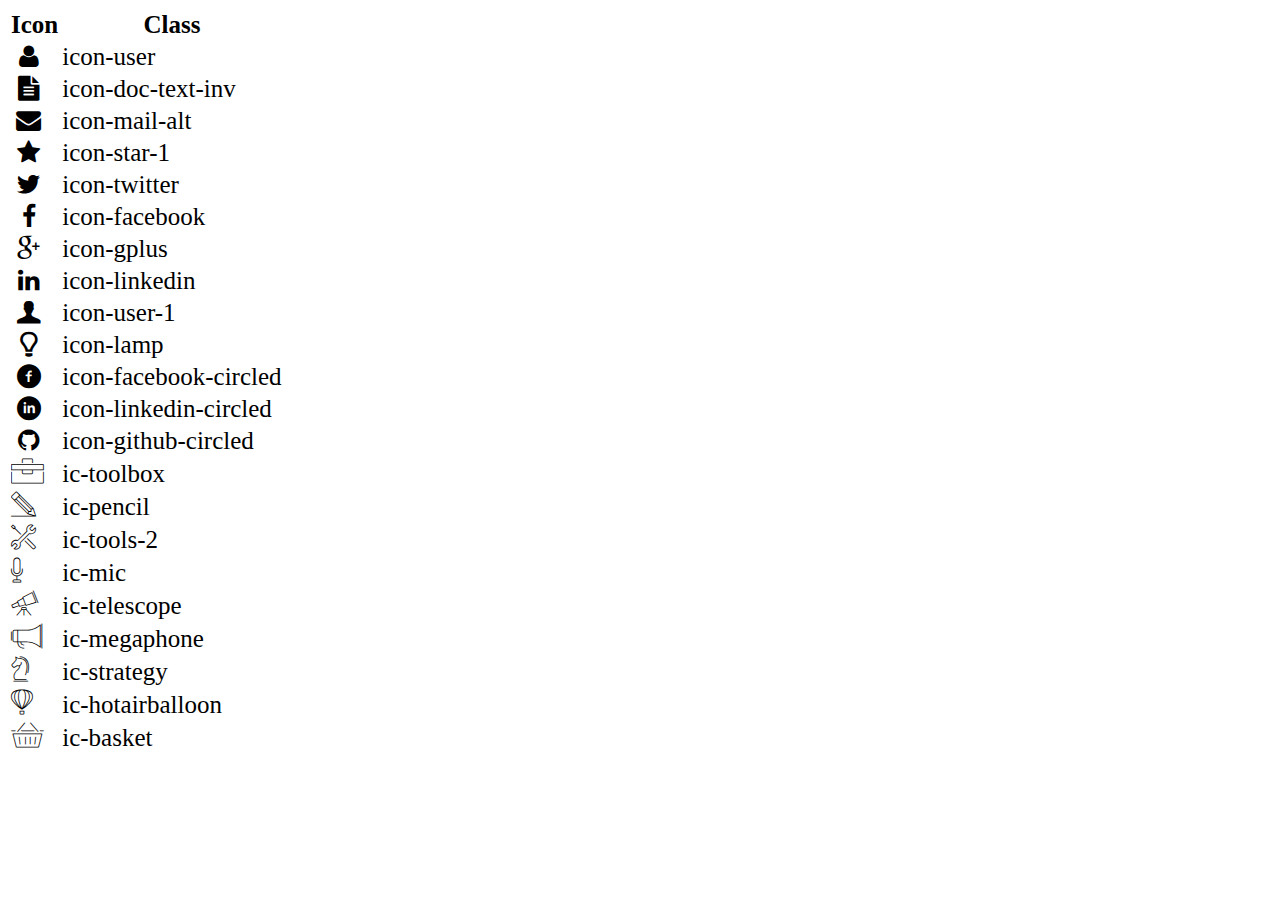
<file: icon-list.html>
<!DOCTYPE html>
<html lang="en">

<head>
    <meta charset="UTF-8">
    <meta http-equiv="X-UA-Compatible" content="IE=edge">
    <meta name="viewport" content="width=device-width, initial-scale=1.0">
    <link rel="stylesheet" href="css/font.css">
    <title>Icon List</title>
</head>

<body>
    <table style="font-size: 25px;">
        <thead>
            <tr>
                <th>Icon</th>
                <th>Class</th>
            </tr>
        </thead>
        <tbody>
            <tr>
                <td><i class="icon-user"></i></td>
                <td>icon-user</td>
            </tr>
            <tr>
                <td><i class="icon-doc-text-inv"></i></td>
                <td>icon-doc-text-inv</td>
            </tr>
            <tr>
                <td><i class="icon-mail-alt"></i></td>
                <td>icon-mail-alt</td>
            </tr>
            <tr>
                <td><i class="icon-star-1"></i></td>
                <td>icon-star-1</td>
            </tr>
            <tr>
                <td><i class="icon-twitter"></i></td>
                <td>icon-twitter</td>
            </tr>
            <tr>
                <td><i class="icon-facebook"></i></td>
                <td>icon-facebook</td>
            </tr>
            <tr>
                <td><i class="icon-gplus"></i></td>
                <td>icon-gplus</td>
            </tr>
            <tr>
                <td><i class="icon-linkedin"></i></td>
                <td>icon-linkedin</td>
            </tr>
            <tr>
                <td><i class="icon-user-1"></i></td>
                <td>icon-user-1</td>
            </tr>
            <tr>
                <td><i class="icon-lamp"></i></td>
                <td>icon-lamp</td>
            </tr>
            <tr>
                <td><i class="icon-facebook-circled"></i></td>
                <td>icon-facebook-circled</td>
            </tr>
            <tr>
                <td><i class="icon-linkedin-circled"></i></td>
                <td>icon-linkedin-circled</td>
            </tr>
            <tr>
                <td><i class="icon-github-circled"></i></td>
                <td>icon-github-circled</td>
            </tr>
            <tr>
                <td><i class="ic-toolbox"></i></td>
                <td>ic-toolbox</td>
            </tr>
            <tr>
                <td><i class="ic-pencil"></i></td>
                <td>ic-pencil</td>
            </tr>
            <tr>
                <td><i class="ic-tools-2"></i></td>
                <td>ic-tools-2</td>
            </tr>

            <tr>
                <td><i class="ic-mic"></i></td>
                <td>ic-mic</td>
            </tr>
            <tr>
                <td><i class="ic-telescope"></i></td>
                <td>ic-telescope</td>
            </tr>
            <tr>
                <td><i class="ic-megaphone"></i></td>
                <td>ic-megaphone</td>
            </tr>
            <tr>
                <td><i class="ic-strategy"></i></td>
                <td>ic-strategy</td>
            </tr>
            <tr>
                <td><i class="ic-hotairballoon"></i></td>
                <td>ic-hotairballoon</td>
            </tr>
            <tr>
                <td><i class="ic-basket"></i></td>
                <td>ic-basket</td>
            </tr>
        </tbody>
    </table>
</body>

</html>
</file>
<file: css/laptop.css>
:root {
  --blue-color: #4dabf7;
}

body {
  color: #495057;
  font-family: sans-serif;
}

.bg-grey {
  background: #f7f7f7;
}

.bg-grey-2 {
  background-color: #f1f3f5;
}
/* Banner */
#banner {
  height: 70vh;
  background-image: linear-gradient(
      rgba(34, 34, 34, 0.6),
      rgba(34, 34, 34, 0.6)
    ),
    url(../images/banner.jpg);
  background-size: cover;
  background-repeat: no-repeat;
}
.banner-text {
  position: absolute;
  left: 50%;
  top: 20%;
  transform: translate(-50%, 0);
}
.banner-text > p {
  color: #adb5bd;
}

/* Navbar */
.nav li {
  display: flex;
  justify-content: center;
  align-items: center;
}
.nav-icon {
  color: var(--blue-color);
}
.link-text:link,
.link-text:visited {
  color: #495057;
}

/* About */
.about-icon {
  color: var(--blue-color);
}

/* Job Info */

.now {
  display: inline-block;
  padding: 4px 7px;
  background-color: var(--blue-color);
  color: #fff;
  border-radius: 6px;
}

#job-info h5::before {
  content: " ";
  display: block;
  width: 10px;
  height: 10px;
  background-color: var(--blue-color);
  border-radius: 50%;
  position: absolute;
  top: 50%;
  left: -24px;
  transform: translate(0, -50%);
}

.job-head-icon {
  font-size: 3rem;
  color: #adb5bd;
}

.job-item {
  padding: 12px;
  width: 33.33%;
}
.job-container {
  padding: 48px 0;
}
.job-container::after {
  content: " ";
  display: block;
  clear: both;
}

/* Hobby */
.hobby-icon {
  color: #4dabf7;
  font-size: 1.5rem;
  width: 60px;
  height: 60px;
  border-radius: 50%;
  border: 1px solid var(--blue-color);
}
.hobby-item {
  width: 80px;
  margin-bottom: 16px;
}

/* Skill, Language */
.ruller {
  background: var(--blue-color);
  display: inline-block;
  height: 3px;
  margin-right: 10px;
  width: 50px;
}

.ruller-off {
  background: #e9ecef;
}
/* Certificate */
.img-cert {
  width: 250px;
}
.cert-item {
  gap: 16px;
}
.cert-item p {
  font-size: 14px;
  color: #868e96;
}
.cert-item:first-child {
  border-right: 1px solid #d6c08d;
}
.line {
  background-color: #d6c08d;
  height: 1px;
}

/* Project */

.btn-project {
  font-size: 16px;
  background-color: var(--blue-color);
  color: #fff;
  display: inline-block;
  padding: 6px 20px;
  border-radius: 100px;
}
.logo {
  display: flex;
  align-items: center;
  flex-wrap: wrap;
  gap: 16px;
}

td {
  text-align: left;
  vertical-align: top;
  padding: 0.5rem;
}
tr td:first-child {
  width: 30%;
}

/* Footer */

.footer {
  display: flex;
  justify-content: center;
  gap: 1rem;
  color: #adb5bd;
}
.footer-icon {
  color: var(--blue-color);
  font-size: 200%;
}
/* Nâng cao */

/* link phần nâng cao vào dự án CV cá nhân*/
.project-link:link,
.project-link:visited {
  color: #495057;
  text-decoration: none;
}

/* digital-cv.html */

.heading {
  font-weight: bold;
  border-bottom: rgba(73, 80, 87, 0.4) 1px solid;
}
.grid {
  display: grid;
  grid-template-columns: 2fr 1fr 1fr;
  gap: 16px;
  padding: 16px;
}

.flex {
  display: flex;
  align-items: center;
}
.icon {
  width: 30px;
  height: 30px;
}
.icon-20 {
  width: 20px;
  height: 20px;
}
/* timeline */
.timeline {
  grid-column: 3 / 4;
  grid-row: 1 / 3;
}
.number {
  background-color: #9775fa;
  color: #fff;
  font-size: 18px;
  width: 40px;
  height: 40px;
  border-radius: 50%;
}
.text-timeline {
  border-bottom: 1px rgba(73, 80, 87, 0.4) dashed;
}
</file>
<file: css/tablet.css>
@media (max-width: 768px) {
  /* job Info */
  .job-head-icon {
    position: absolute;
    top: -50px;
    right: 0;
  }
  .job-container {
    display: block;
  }

  .job-item {
    width: 50%;
    float: left;
  }

  .item-3,
  .item-5 {
    float: right;
  }

  /* Certificate */

  .img-cert {
    width: 100%;
  }
  .cert-item {
    flex-direction: column;
  }

  /* Nâng cao */

  .grid {
    grid-template-columns: 1fr;
  }

  .flex {
    flex-direction: column;
  }
  .scopes {
    grid-row: 2/3;
  }
  .primary {
    grid-row: 4/5;
  }
  .timeline {
    grid-column: auto;
    grid-row: auto;
  }
}
</file>
<file: css/moble.css>
@media (max-width: 576px) {
  /* Navbar */
  .nav {
    flex-direction: column;
    align-content: flex-start;
    align-items: flex-start;
  }
  .nav li {
    border: none !important;
  }

  /* Job Info */
  .job-head-icon {
    position: relative;
    top: 0;
  }
  .job-item {
    width: 100%;
  }

  /* Certificate */
  .cert-item:first-child {
    border-right: none;
  }
  .cert-text {
    border-bottom: 1px solid #d6c08d;
  }

  /* Project */
  .logo {
    flex-direction: column;
    align-items: flex-start;
  }

  /* Footer */
}
</file>
<file: css/font.css>
@font-face {
	font-family: 'open_sanslight';
	src: url('../fonts/OpenSans-Light-webfont.eot');
	src: url('../fonts/OpenSans-Light-webfont.eot#iefix') format('embedded-opentype'),
		url('../fonts/OpenSans-Light-webfont.woff') format('woff'),
		url('../fonts/OpenSans-Light-webfont.ttf') format('truetype'),
		url('../fonts/OpenSans-Light-webfont.svg#open_sanslight') format('svg');
	font-weight: normal;
	font-style: normal;

}

@font-face {
	font-family: 'open_sansitalic';
	src: url('../fonts/OpenSans-Italic-webfont.eot');
	src: url('../fonts/OpenSans-Italic-webfont.eot#iefix') format('embedded-opentype'),
		url('../fonts/OpenSans-Italic-webfont.woff') format('woff'),
		url('../fonts/OpenSans-Italic-webfont.ttf') format('truetype'),
		url('../fonts/OpenSans-Italic-webfont.svg#open_sansitalic') format('svg');
	font-weight: normal;
	font-style: normal;

}

@font-face {
	font-family: 'open_sanssemibold';
	src: url('../fonts/OpenSans-Semibold-webfont.eot');
	src: url('../fonts/OpenSans-Semibold-webfont.eot#iefix') format('embedded-opentype'),
		url('../fonts/OpenSans-Semibold-webfont.woff') format('woff'),
		url('../fonts/OpenSans-Semibold-webfont.ttf') format('truetype'),
		url('../fonts/OpenSans-Semibold-webfont.svg#open_sanssemibold') format('svg');
	font-weight: normal;
	font-style: normal;

}


@font-face {
	font-family: 'open_sanslight_italic';
	src: url('../fonts/OpenSans-LightItalic-webfont.eot');
	src: url('../fonts/OpenSans-LightItalic-webfont.eot#iefix') format('embedded-opentype'),
		url('../fonts/OpenSans-LightItalic-webfont.woff') format('woff'),
		url('../fonts/OpenSans-LightItalic-webfont.ttf') format('truetype'),
		url('../fonts/OpenSans-LightItalic-webfont.svg#open_sanslight_italic') format('svg');
	font-weight: normal;
	font-style: normal;

}

@font-face {
	font-family: 'open_sansregular';
	src: url('../fonts/OpenSans-Regular-webfont.eot');
	src: url('../fonts/OpenSans-Regular-webfont.eot#iefix') format('embedded-opentype'),
		url('../fonts/OpenSans-Regular-webfont.woff') format('woff'),
		url('../fonts/OpenSans-Regular-webfont.ttf') format('truetype'),
		url('../fonts/OpenSans-Regular-webfont.svg#open_sansregular') format('svg');
	font-weight: normal;
	font-style: normal;

}


@font-face {
	font-family: 'fontello';
	src: url('../fonts/fontello.eot');
	src: url('../fonts/fontello.eot#iefix') format('embedded-opentype'),
		url('../fonts/fontello.woff') format('woff'),
		url('../fonts/fontello.ttf') format('truetype'),
		url('../fonts/fontello.svg#fontello') format('svg');
	font-weight: normal;
	font-style: normal;
}

[class^="icon-"]:before,
[class*=" icon-"]:before {
	font-family: "fontello";
	font-style: normal;
	font-weight: normal;
	speak: none;

	display: inline-block;
	text-decoration: inherit;
	width: 1em;
	margin-right: .2em;
	text-align: center;
	/* opacity: .8; */

	/* For safety - reset parent styles, that can break glyph codes*/
	font-variant: normal;
	text-transform: none;

	/* fix buttons height, for twitter bootstrap */
	line-height: 1em;

	/* Animation center compensation - margins should be symmetric */
	/* remove if not needed */
	margin-left: .2em;

	/* you can be more comfortable with increased icons size */
	/* font-size: 120%; */

	/* Font smoothing. That was taken from TWBS */
	-webkit-font-smoothing: antialiased;
	-moz-osx-font-smoothing: grayscale;

	/* Uncomment for 3D effect */
	/* text-shadow: 1px 1px 1px rgba(127, 127, 127, 0.3); */
}

.icon-emo-happy:before {
	content: '\e800';
}

/* '' */
.icon-emo-wink:before {
	content: '\e801';
}

/* '' */
.icon-emo-wink2:before {
	content: '\e802';
}

/* '' */
.icon-emo-unhappy:before {
	content: '\e803';
}

/* '' */
.icon-emo-sleep:before {
	content: '\e804';
}

/* '' */
.icon-emo-thumbsup:before {
	content: '\e805';
}

/* '' */
.icon-emo-devil:before {
	content: '\e806';
}

/* '' */
.icon-emo-surprised:before {
	content: '\e807';
}

/* '' */
.icon-emo-tongue:before {
	content: '\e808';
}

/* '' */
.icon-emo-coffee:before {
	content: '\e809';
}

/* '' */
.icon-emo-sunglasses:before {
	content: '\e80a';
}

/* '' */
.icon-emo-displeased:before {
	content: '\e80b';
}

/* '' */
.icon-emo-beer:before {
	content: '\e80c';
}

/* '' */
.icon-emo-grin:before {
	content: '\e80d';
}

/* '' */
.icon-emo-angry:before {
	content: '\e80e';
}

/* '' */
.icon-emo-saint:before {
	content: '\e80f';
}

/* '' */
.icon-emo-cry:before {
	content: '\e810';
}

/* '' */
.icon-emo-shoot:before {
	content: '\e811';
}

/* '' */
.icon-emo-squint:before {
	content: '\e812';
}

/* '' */
.icon-emo-laugh:before {
	content: '\e813';
}

/* '' */
.icon-spin1:before {
	content: '\e814';
}

/* '' */
.icon-spin2:before {
	content: '\e815';
}

/* '' */
.icon-spin3:before {
	content: '\e816';
}

/* '' */
.icon-spin4:before {
	content: '\e817';
}

/* '' */
.icon-spin5:before {
	content: '\e818';
}

/* '' */
.icon-spin6:before {
	content: '\e819';
}

/* '' */
.icon-firefox:before {
	content: '\e81a';
}

/* '' */
.icon-chrome:before {
	content: '\e81b';
}

/* '' */
.icon-opera:before {
	content: '\e81c';
}

/* '' */
.icon-ie:before {
	content: '\e81d';
}

/* '' */
.icon-crown:before {
	content: '\e81e';
}

/* '' */
.icon-crown-plus:before {
	content: '\e81f';
}

/* '' */
.icon-crown-minus:before {
	content: '\e820';
}

/* '' */
.icon-marquee:before {
	content: '\e821';
}

/* '' */
.icon-glass:before {
	content: '\e822';
}

/* '' */
.icon-music:before {
	content: '\e823';
}

/* '' */
.icon-search:before {
	content: '\e824';
}

/* '' */
.icon-mail:before {
	content: '\e825';
}

/* '' */
.icon-mail-alt:before {
	content: '\e826';
}

/* '' */
.icon-mail-squared:before {
	content: '\e827';
}

/* '' */
.icon-heart:before {
	content: '\e828';
}

/* '' */
.icon-heart-empty:before {
	content: '\e829';
}

/* '' */
.icon-star-1:before {
	content: '\e82a';
}

/* '' */
.icon-star-empty-1:before {
	content: '\e82b';
}

/* '' */
.icon-star-half:before {
	content: '\e82c';
}

/* '' */
.icon-star-half-alt:before {
	content: '\e82d';
}

/* '' */
.icon-user:before {
	content: '\e82e';
}

/* '' */
.icon-user-plus:before {
	content: '\e82f';
}

/* '' */
.icon-user-times:before {
	content: '\e830';
}

/* '' */
.icon-users:before {
	content: '\e831';
}

/* '' */
.icon-male:before {
	content: '\e832';
}

/* '' */
.icon-female:before {
	content: '\e833';
}

/* '' */
.icon-child:before {
	content: '\e834';
}

/* '' */
.icon-user-secret:before {
	content: '\e835';
}

/* '' */
.icon-video:before {
	content: '\e836';
}

/* '' */
.icon-videocam:before {
	content: '\e837';
}

/* '' */
.icon-picture:before {
	content: '\e838';
}

/* '' */
.icon-camera:before {
	content: '\e839';
}

/* '' */
.icon-camera-alt:before {
	content: '\e83a';
}

/* '' */
.icon-th-large:before {
	content: '\e83b';
}

/* '' */
.icon-th:before {
	content: '\e83c';
}

/* '' */
.icon-th-list:before {
	content: '\e83d';
}

/* '' */
.icon-ok:before {
	content: '\e83e';
}

/* '' */
.icon-ok-circled:before {
	content: '\e83f';
}

/* '' */
.icon-ok-circled2:before {
	content: '\e840';
}

/* '' */
.icon-ok-squared:before {
	content: '\e841';
}

/* '' */
.icon-cancel:before {
	content: '\e842';
}

/* '' */
.icon-cancel-circled:before {
	content: '\e843';
}

/* '' */
.icon-cancel-circled2:before {
	content: '\e844';
}

/* '' */
.icon-plus:before {
	content: '\e845';
}

/* '' */
.icon-plus-circled:before {
	content: '\e846';
}

/* '' */
.icon-plus-squared:before {
	content: '\e847';
}

/* '' */
.icon-plus-squared-alt:before {
	content: '\e848';
}

/* '' */
.icon-minus:before {
	content: '\e849';
}

/* '' */
.icon-minus-circled:before {
	content: '\e84a';
}

/* '' */
.icon-minus-squared:before {
	content: '\e84b';
}

/* '' */
.icon-minus-squared-alt:before {
	content: '\e84c';
}

/* '' */
.icon-help:before {
	content: '\e84d';
}

/* '' */
.icon-help-circled:before {
	content: '\e84e';
}

/* '' */
.icon-info-circled:before {
	content: '\e84f';
}

/* '' */
.icon-info:before {
	content: '\e850';
}

/* '' */
.icon-home:before {
	content: '\e851';
}

/* '' */
.icon-link:before {
	content: '\e852';
}

/* '' */
.icon-unlink:before {
	content: '\e853';
}

/* '' */
.icon-link-ext:before {
	content: '\e854';
}

/* '' */
.icon-link-ext-alt:before {
	content: '\e855';
}

/* '' */
.icon-attach:before {
	content: '\e856';
}

/* '' */
.icon-lock:before {
	content: '\e857';
}

/* '' */
.icon-lock-open:before {
	content: '\e858';
}

/* '' */
.icon-lock-open-alt:before {
	content: '\e859';
}

/* '' */
.icon-pin:before {
	content: '\e85a';
}

/* '' */
.icon-eye:before {
	content: '\e85b';
}

/* '' */
.icon-eye-off:before {
	content: '\e85c';
}

/* '' */
.icon-tag-1:before {
	content: '\e85d';
}

/* '' */
.icon-tags:before {
	content: '\e85e';
}

/* '' */
.icon-bookmark:before {
	content: '\e85f';
}

/* '' */
.icon-bookmark-empty:before {
	content: '\e860';
}

/* '' */
.icon-flag:before {
	content: '\e861';
}

/* '' */
.icon-flag-empty:before {
	content: '\e862';
}

/* '' */
.icon-flag-checkered:before {
	content: '\e863';
}

/* '' */
.icon-thumbs-up:before {
	content: '\e864';
}

/* '' */
.icon-thumbs-down:before {
	content: '\e865';
}

/* '' */
.icon-thumbs-up-alt:before {
	content: '\e866';
}

/* '' */
.icon-thumbs-down-alt:before {
	content: '\e867';
}

/* '' */
.icon-download:before {
	content: '\e868';
}

/* '' */
.icon-upload:before {
	content: '\e869';
}

/* '' */
.icon-download-cloud:before {
	content: '\e86a';
}

/* '' */
.icon-upload-cloud:before {
	content: '\e86b';
}

/* '' */
.icon-reply:before {
	content: '\e86c';
}

/* '' */
.icon-reply-all:before {
	content: '\e86d';
}

/* '' */
.icon-forward:before {
	content: '\e86e';
}

/* '' */
.icon-quote-left:before {
	content: '\e86f';
}

/* '' */
.icon-quote-right:before {
	content: '\e870';
}

/* '' */
.icon-code:before {
	content: '\e871';
}

/* '' */
.icon-export:before {
	content: '\e872';
}

/* '' */
.icon-export-alt:before {
	content: '\e873';
}

/* '' */
.icon-share:before {
	content: '\e874';
}

/* '' */
.icon-share-squared:before {
	content: '\e875';
}

/* '' */
.icon-pencil:before {
	content: '\e876';
}

/* '' */
.icon-pencil-squared:before {
	content: '\e877';
}

/* '' */
.icon-edit:before {
	content: '\e878';
}

/* '' */
.icon-print:before {
	content: '\e879';
}

/* '' */
.icon-retweet:before {
	content: '\e87a';
}

/* '' */
.icon-keyboard:before {
	content: '\e87b';
}

/* '' */
.icon-gamepad:before {
	content: '\e87c';
}

/* '' */
.icon-comment:before {
	content: '\e87d';
}

/* '' */
.icon-chat:before {
	content: '\e87e';
}

/* '' */
.icon-comment-empty:before {
	content: '\e87f';
}

/* '' */
.icon-chat-empty:before {
	content: '\e880';
}

/* '' */
.icon-bell:before {
	content: '\e881';
}

/* '' */
.icon-bell-alt:before {
	content: '\e882';
}

/* '' */
.icon-bell-off:before {
	content: '\e883';
}

/* '' */
.icon-bell-off-empty:before {
	content: '\e884';
}

/* '' */
.icon-attention-alt:before {
	content: '\e885';
}

/* '' */
.icon-attention:before {
	content: '\e886';
}

/* '' */
.icon-attention-circled:before {
	content: '\e887';
}

/* '' */
.icon-location:before {
	content: '\e888';
}

/* '' */
.icon-direction:before {
	content: '\e889';
}

/* '' */
.icon-compass:before {
	content: '\e88a';
}

/* '' */
.icon-trash:before {
	content: '\e88b';
}

/* '' */
.icon-trash-empty:before {
	content: '\e88c';
}

/* '' */
.icon-doc:before {
	content: '\e88d';
}

/* '' */
.icon-docs:before {
	content: '\e88e';
}

/* '' */
.icon-doc-text:before {
	content: '\e88f';
}

/* '' */
.icon-doc-inv:before {
	content: '\e890';
}

/* '' */
.icon-doc-text-inv:before {
	content: '\e891';
}

/* '' */
.icon-file-pdf:before {
	content: '\e892';
}

/* '' */
.icon-file-word:before {
	content: '\e893';
}

/* '' */
.icon-file-excel:before {
	content: '\e894';
}

/* '' */
.icon-file-powerpoint:before {
	content: '\e895';
}

/* '' */
.icon-file-image:before {
	content: '\e896';
}

/* '' */
.icon-file-archive:before {
	content: '\e897';
}

/* '' */
.icon-file-audio:before {
	content: '\e898';
}

/* '' */
.icon-file-video:before {
	content: '\e899';
}

/* '' */
.icon-file-code:before {
	content: '\e89a';
}

/* '' */
.icon-folder:before {
	content: '\e89b';
}

/* '' */
.icon-folder-open:before {
	content: '\e89c';
}

/* '' */
.icon-folder-empty:before {
	content: '\e89d';
}

/* '' */
.icon-folder-open-empty:before {
	content: '\e89e';
}

/* '' */
.icon-box:before {
	content: '\e89f';
}

/* '' */
.icon-rss:before {
	content: '\e8a0';
}

/* '' */
.icon-rss-squared:before {
	content: '\e8a1';
}

/* '' */
.icon-phone:before {
	content: '\e8a2';
}

/* '' */
.icon-phone-squared:before {
	content: '\e8a3';
}

/* '' */
.icon-fax:before {
	content: '\e8a4';
}

/* '' */
.icon-menu:before {
	content: '\e8a5';
}

/* '' */
.icon-cog:before {
	content: '\e8a6';
}

/* '' */
.icon-cog-alt:before {
	content: '\e8a7';
}

/* '' */
.icon-wrench:before {
	content: '\e8a8';
}

/* '' */
.icon-sliders:before {
	content: '\e8a9';
}

/* '' */
.icon-basket:before {
	content: '\e8aa';
}

/* '' */
.icon-cart-plus:before {
	content: '\e8ab';
}

/* '' */
.icon-cart-arrow-down:before {
	content: '\e8ac';
}

/* '' */
.icon-calendar:before {
	content: '\e8ad';
}

/* '' */
.icon-calendar-empty:before {
	content: '\e8ae';
}

/* '' */
.icon-login:before {
	content: '\e8af';
}

/* '' */
.icon-logout:before {
	content: '\e8b0';
}

/* '' */
.icon-mic:before {
	content: '\e8b1';
}

/* '' */
.icon-mute:before {
	content: '\e8b2';
}

/* '' */
.icon-volume-off:before {
	content: '\e8b3';
}

/* '' */
.icon-volume-down:before {
	content: '\e8b4';
}

/* '' */
.icon-volume-up:before {
	content: '\e8b5';
}

/* '' */
.icon-headphones:before {
	content: '\e8b6';
}

/* '' */
.icon-clock:before {
	content: '\e8b7';
}

/* '' */
.icon-lightbulb:before {
	content: '\e8b8';
}

/* '' */
.icon-block:before {
	content: '\e8b9';
}

/* '' */
.icon-resize-full:before {
	content: '\e8ba';
}

/* '' */
.icon-resize-full-alt:before {
	content: '\e8bb';
}

/* '' */
.icon-resize-small:before {
	content: '\e8bc';
}

/* '' */
.icon-resize-vertical:before {
	content: '\e8bd';
}

/* '' */
.icon-resize-horizontal:before {
	content: '\e8be';
}

/* '' */
.icon-move:before {
	content: '\e8bf';
}

/* '' */
.icon-zoom-in:before {
	content: '\e8c0';
}

/* '' */
.icon-zoom-out:before {
	content: '\e8c1';
}

/* '' */
.icon-down-circled2:before {
	content: '\e8c2';
}

/* '' */
.icon-up-circled2:before {
	content: '\e8c3';
}

/* '' */
.icon-left-circled2:before {
	content: '\e8c4';
}

/* '' */
.icon-right-circled2:before {
	content: '\e8c5';
}

/* '' */
.icon-down-dir:before {
	content: '\e8c6';
}

/* '' */
.icon-up-dir:before {
	content: '\e8c7';
}

/* '' */
.icon-left-dir:before {
	content: '\e8c8';
}

/* '' */
.icon-right-dir:before {
	content: '\e8c9';
}

/* '' */
.icon-down-open:before {
	content: '\e8ca';
}

/* '' */
.icon-left-open:before {
	content: '\e8cb';
}

/* '' */
.icon-right-open:before {
	content: '\e8cc';
}

/* '' */
.icon-up-open:before {
	content: '\e8cd';
}

/* '' */
.icon-angle-left:before {
	content: '\e8ce';
}

/* '' */
.icon-angle-right:before {
	content: '\e8cf';
}

/* '' */
.icon-angle-up:before {
	content: '\e8d0';
}

/* '' */
.icon-angle-down:before {
	content: '\e8d1';
}

/* '' */
.icon-angle-circled-left:before {
	content: '\e8d2';
}

/* '' */
.icon-angle-circled-right:before {
	content: '\e8d3';
}

/* '' */
.icon-angle-circled-up:before {
	content: '\e8d4';
}

/* '' */
.icon-angle-circled-down:before {
	content: '\e8d5';
}

/* '' */
.icon-angle-double-left:before {
	content: '\e8d6';
}

/* '' */
.icon-angle-double-right:before {
	content: '\e8d7';
}

/* '' */
.icon-angle-double-up:before {
	content: '\e8d8';
}

/* '' */
.icon-angle-double-down:before {
	content: '\e8d9';
}

/* '' */
.icon-down:before {
	content: '\e8da';
}

/* '' */
.icon-left:before {
	content: '\e8db';
}

/* '' */
.icon-right:before {
	content: '\e8dc';
}

/* '' */
.icon-up:before {
	content: '\e8dd';
}

/* '' */
.icon-down-big:before {
	content: '\e8de';
}

/* '' */
.icon-left-big:before {
	content: '\e8df';
}

/* '' */
.icon-right-big:before {
	content: '\e8e0';
}

/* '' */
.icon-up-big:before {
	content: '\e8e1';
}

/* '' */
.icon-right-hand:before {
	content: '\e8e2';
}

/* '' */
.icon-left-hand:before {
	content: '\e8e3';
}

/* '' */
.icon-up-hand:before {
	content: '\e8e4';
}

/* '' */
.icon-down-hand:before {
	content: '\e8e5';
}

/* '' */
.icon-left-circled:before {
	content: '\e8e6';
}

/* '' */
.icon-right-circled:before {
	content: '\e8e7';
}

/* '' */
.icon-up-circled:before {
	content: '\e8e8';
}

/* '' */
.icon-down-circled:before {
	content: '\e8e9';
}

/* '' */
.icon-cw:before {
	content: '\e8ea';
}

/* '' */
.icon-ccw:before {
	content: '\e8eb';
}

/* '' */
.icon-arrows-cw:before {
	content: '\e8ec';
}

/* '' */
.icon-level-up:before {
	content: '\e8ed';
}

/* '' */
.icon-level-down:before {
	content: '\e8ee';
}

/* '' */
.icon-shuffle:before {
	content: '\e8ef';
}

/* '' */
.icon-exchange:before {
	content: '\e8f0';
}

/* '' */
.icon-history:before {
	content: '\e8f1';
}

/* '' */
.icon-expand:before {
	content: '\e8f2';
}

/* '' */
.icon-collapse:before {
	content: '\e8f3';
}

/* '' */
.icon-expand-right:before {
	content: '\e8f4';
}

/* '' */
.icon-collapse-left:before {
	content: '\e8f5';
}

/* '' */
.icon-play:before {
	content: '\e8f6';
}

/* '' */
.icon-play-circled:before {
	content: '\e8f7';
}

/* '' */
.icon-play-circled2:before {
	content: '\e8f8';
}

/* '' */
.icon-stop:before {
	content: '\e8f9';
}

/* '' */
.icon-pause:before {
	content: '\e8fa';
}

/* '' */
.icon-to-end:before {
	content: '\e8fb';
}

/* '' */
.icon-to-end-alt:before {
	content: '\e8fc';
}

/* '' */
.icon-to-start:before {
	content: '\e8fd';
}

/* '' */
.icon-to-start-alt:before {
	content: '\e8fe';
}

/* '' */
.icon-fast-fw:before {
	content: '\e8ff';
}

/* '' */
.icon-fast-bw:before {
	content: '\e900';
}

/* '' */
.icon-eject:before {
	content: '\e901';
}

/* '' */
.icon-target:before {
	content: '\e902';
}

/* '' */
.icon-signal:before {
	content: '\e903';
}

/* '' */
.icon-wifi:before {
	content: '\e904';
}

/* '' */
.icon-award:before {
	content: '\e905';
}

/* '' */
.icon-desktop:before {
	content: '\e906';
}

/* '' */
.icon-laptop:before {
	content: '\e907';
}

/* '' */
.icon-tablet:before {
	content: '\e908';
}

/* '' */
.icon-mobile:before {
	content: '\e909';
}

/* '' */
.icon-inbox:before {
	content: '\e90a';
}

/* '' */
.icon-globe:before {
	content: '\e90b';
}

/* '' */
.icon-sun:before {
	content: '\e90c';
}

/* '' */
.icon-cloud:before {
	content: '\e90d';
}

/* '' */
.icon-flash:before {
	content: '\e90e';
}

/* '' */
.icon-moon:before {
	content: '\e90f';
}

/* '' */
.icon-umbrella-1:before {
	content: '\e910';
}

/* '' */
.icon-flight:before {
	content: '\e911';
}

/* '' */
.icon-fighter-jet:before {
	content: '\e912';
}

/* '' */
.icon-paper-plane:before {
	content: '\e913';
}

/* '' */
.icon-paper-plane-empty:before {
	content: '\e914';
}

/* '' */
.icon-space-shuttle:before {
	content: '\e915';
}

/* '' */
.icon-leaf:before {
	content: '\e916';
}

/* '' */
.icon-font:before {
	content: '\e917';
}

/* '' */
.icon-bold:before {
	content: '\e918';
}

/* '' */
.icon-medium:before {
	content: '\e919';
}

/* '' */
.icon-italic:before {
	content: '\e91a';
}

/* '' */
.icon-header:before {
	content: '\e91b';
}

/* '' */
.icon-paragraph:before {
	content: '\e91c';
}

/* '' */
.icon-text-height:before {
	content: '\e91d';
}

/* '' */
.icon-text-width:before {
	content: '\e91e';
}

/* '' */
.icon-align-left:before {
	content: '\e91f';
}

/* '' */
.icon-align-center:before {
	content: '\e920';
}

/* '' */
.icon-align-right:before {
	content: '\e921';
}

/* '' */
.icon-align-justify:before {
	content: '\e922';
}

/* '' */
.icon-list:before {
	content: '\e923';
}

/* '' */
.icon-indent-left:before {
	content: '\e924';
}

/* '' */
.icon-indent-right:before {
	content: '\e925';
}

/* '' */
.icon-list-bullet:before {
	content: '\e926';
}

/* '' */
.icon-list-numbered:before {
	content: '\e927';
}

/* '' */
.icon-strike:before {
	content: '\e928';
}

/* '' */
.icon-underline:before {
	content: '\e929';
}

/* '' */
.icon-superscript:before {
	content: '\e92a';
}

/* '' */
.icon-subscript:before {
	content: '\e92b';
}

/* '' */
.icon-table:before {
	content: '\e92c';
}

/* '' */
.icon-columns:before {
	content: '\e92d';
}

/* '' */
.icon-crop:before {
	content: '\e92e';
}

/* '' */
.icon-scissors:before {
	content: '\e92f';
}

/* '' */
.icon-paste:before {
	content: '\e930';
}

/* '' */
.icon-briefcase:before {
	content: '\e931';
}

/* '' */
.icon-suitcase:before {
	content: '\e932';
}

/* '' */
.icon-ellipsis:before {
	content: '\e933';
}

/* '' */
.icon-ellipsis-vert:before {
	content: '\e934';
}

/* '' */
.icon-off:before {
	content: '\e935';
}

/* '' */
.icon-road:before {
	content: '\e936';
}

/* '' */
.icon-list-alt:before {
	content: '\e937';
}

/* '' */
.icon-qrcode:before {
	content: '\e938';
}

/* '' */
.icon-barcode:before {
	content: '\e939';
}

/* '' */
.icon-book:before {
	content: '\e93a';
}

/* '' */
.icon-ajust:before {
	content: '\e93b';
}

/* '' */
.icon-tint:before {
	content: '\e93c';
}

/* '' */
.icon-toggle-off:before {
	content: '\e93d';
}

/* '' */
.icon-toggle-on:before {
	content: '\e93e';
}

/* '' */
.icon-check:before {
	content: '\e93f';
}

/* '' */
.icon-check-empty:before {
	content: '\e940';
}

/* '' */
.icon-circle:before {
	content: '\e941';
}

/* '' */
.icon-circle-empty:before {
	content: '\e942';
}

/* '' */
.icon-circle-thin:before {
	content: '\e943';
}

/* '' */
.icon-circle-notch:before {
	content: '\e944';
}

/* '' */
.icon-dot-circled:before {
	content: '\e945';
}

/* '' */
.icon-asterisk:before {
	content: '\e946';
}

/* '' */
.icon-gift:before {
	content: '\e947';
}

/* '' */
.icon-fire:before {
	content: '\e948';
}

/* '' */
.icon-magnet:before {
	content: '\e949';
}

/* '' */
.icon-chart-bar:before {
	content: '\e94a';
}

/* '' */
.icon-chart-area:before {
	content: '\e94b';
}

/* '' */
.icon-chart-pie:before {
	content: '\e94c';
}

/* '' */
.icon-chart-line:before {
	content: '\e94d';
}

/* '' */
.icon-ticket:before {
	content: '\e94e';
}

/* '' */
.icon-credit-card:before {
	content: '\e94f';
}

/* '' */
.icon-floppy:before {
	content: '\e950';
}

/* '' */
.icon-megaphone:before {
	content: '\e951';
}

/* '' */
.icon-hdd:before {
	content: '\e952';
}

/* '' */
.icon-key:before {
	content: '\e953';
}

/* '' */
.icon-fork:before {
	content: '\e954';
}

/* '' */
.icon-rocket:before {
	content: '\e955';
}

/* '' */
.icon-bug:before {
	content: '\e956';
}

/* '' */
.icon-certificate:before {
	content: '\e957';
}

/* '' */
.icon-tasks:before {
	content: '\e958';
}

/* '' */
.icon-filter:before {
	content: '\e959';
}

/* '' */
.icon-beaker:before {
	content: '\e95a';
}

/* '' */
.icon-magic:before {
	content: '\e95b';
}

/* '' */
.icon-cab:before {
	content: '\e95c';
}

/* '' */
.icon-taxi:before {
	content: '\e95d';
}

/* '' */
.icon-truck:before {
	content: '\e95e';
}

/* '' */
.icon-bus:before {
	content: '\e95f';
}

/* '' */
.icon-bicycle:before {
	content: '\e960';
}

/* '' */
.icon-motorcycle:before {
	content: '\e961';
}

/* '' */
.icon-train:before {
	content: '\e962';
}

/* '' */
.icon-subway:before {
	content: '\e963';
}

/* '' */
.icon-ship:before {
	content: '\e964';
}

/* '' */
.icon-money:before {
	content: '\e965';
}

/* '' */
.icon-euro:before {
	content: '\e966';
}

/* '' */
.icon-pound:before {
	content: '\e967';
}

/* '' */
.icon-dollar:before {
	content: '\e968';
}

/* '' */
.icon-rupee:before {
	content: '\e969';
}

/* '' */
.icon-yen:before {
	content: '\e96a';
}

/* '' */
.icon-rouble:before {
	content: '\e96b';
}

/* '' */
.icon-shekel:before {
	content: '\e96c';
}

/* '' */
.icon-try:before {
	content: '\e96d';
}

/* '' */
.icon-won:before {
	content: '\e96e';
}

/* '' */
.icon-bitcoin:before {
	content: '\e96f';
}

/* '' */
.icon-viacoin:before {
	content: '\e970';
}

/* '' */
.icon-sort:before {
	content: '\e971';
}

/* '' */
.icon-sort-down:before {
	content: '\e972';
}

/* '' */
.icon-sort-up:before {
	content: '\e973';
}

/* '' */
.icon-sort-alt-up:before {
	content: '\e974';
}

/* '' */
.icon-sort-alt-down:before {
	content: '\e975';
}

/* '' */
.icon-sort-name-up:before {
	content: '\e976';
}

/* '' */
.icon-sort-name-down:before {
	content: '\e977';
}

/* '' */
.icon-sort-number-up:before {
	content: '\e978';
}

/* '' */
.icon-sort-number-down:before {
	content: '\e979';
}

/* '' */
.icon-hammer:before {
	content: '\e97a';
}

/* '' */
.icon-gauge:before {
	content: '\e97b';
}

/* '' */
.icon-sitemap:before {
	content: '\e97c';
}

/* '' */
.icon-spinner:before {
	content: '\e97d';
}

/* '' */
.icon-coffee:before {
	content: '\e97e';
}

/* '' */
.icon-food:before {
	content: '\e97f';
}

/* '' */
.icon-beer:before {
	content: '\e980';
}

/* '' */
.icon-user-md:before {
	content: '\e981';
}

/* '' */
.icon-stethoscope:before {
	content: '\e982';
}

/* '' */
.icon-heartbeat:before {
	content: '\e983';
}

/* '' */
.icon-ambulance:before {
	content: '\e984';
}

/* '' */
.icon-medkit:before {
	content: '\e985';
}

/* '' */
.icon-h-sigh:before {
	content: '\e986';
}

/* '' */
.icon-bed:before {
	content: '\e987';
}

/* '' */
.icon-hospital:before {
	content: '\e988';
}

/* '' */
.icon-building:before {
	content: '\e989';
}

/* '' */
.icon-building-filled:before {
	content: '\e98a';
}

/* '' */
.icon-bank:before {
	content: '\e98b';
}

/* '' */
.icon-smile:before {
	content: '\e98c';
}

/* '' */
.icon-frown:before {
	content: '\e98d';
}

/* '' */
.icon-meh:before {
	content: '\e98e';
}

/* '' */
.icon-anchor:before {
	content: '\e98f';
}

/* '' */
.icon-terminal:before {
	content: '\e990';
}

/* '' */
.icon-eraser:before {
	content: '\e991';
}

/* '' */
.icon-puzzle:before {
	content: '\e992';
}

/* '' */
.icon-shield:before {
	content: '\e993';
}

/* '' */
.icon-extinguisher:before {
	content: '\e994';
}

/* '' */
.icon-bullseye:before {
	content: '\e995';
}

/* '' */
.icon-wheelchair:before {
	content: '\e996';
}

/* '' */
.icon-language:before {
	content: '\e997';
}

/* '' */
.icon-graduation-cap:before {
	content: '\e998';
}

/* '' */
.icon-paw:before {
	content: '\e999';
}

/* '' */
.icon-spoon:before {
	content: '\e99a';
}

/* '' */
.icon-cube:before {
	content: '\e99b';
}

/* '' */
.icon-cubes:before {
	content: '\e99c';
}

/* '' */
.icon-recycle:before {
	content: '\e99d';
}

/* '' */
.icon-tree:before {
	content: '\e99e';
}

/* '' */
.icon-database:before {
	content: '\e99f';
}

/* '' */
.icon-server:before {
	content: '\e9a0';
}

/* '' */
.icon-lifebuoy:before {
	content: '\e9a1';
}

/* '' */
.icon-rebel:before {
	content: '\e9a2';
}

/* '' */
.icon-empire:before {
	content: '\e9a3';
}

/* '' */
.icon-bomb:before {
	content: '\e9a4';
}

/* '' */
.icon-soccer-ball:before {
	content: '\e9a5';
}

/* '' */
.icon-tty:before {
	content: '\e9a6';
}

/* '' */
.icon-binoculars:before {
	content: '\e9a7';
}

/* '' */
.icon-plug:before {
	content: '\e9a8';
}

/* '' */
.icon-newspaper:before {
	content: '\e9a9';
}

/* '' */
.icon-calc:before {
	content: '\e9aa';
}

/* '' */
.icon-copyright:before {
	content: '\e9ab';
}

/* '' */
.icon-at:before {
	content: '\e9ac';
}

/* '' */
.icon-eyedropper:before {
	content: '\e9ad';
}

/* '' */
.icon-brush:before {
	content: '\e9ae';
}

/* '' */
.icon-birthday:before {
	content: '\e9af';
}

/* '' */
.icon-diamond:before {
	content: '\e9b0';
}

/* '' */
.icon-street-view:before {
	content: '\e9b1';
}

/* '' */
.icon-venus:before {
	content: '\e9b2';
}

/* '' */
.icon-mars:before {
	content: '\e9b3';
}

/* '' */
.icon-mercury:before {
	content: '\e9b4';
}

/* '' */
.icon-transgender:before {
	content: '\e9b5';
}

/* '' */
.icon-transgender-alt:before {
	content: '\e9b6';
}

/* '' */
.icon-venus-double:before {
	content: '\e9b7';
}

/* '' */
.icon-mars-double:before {
	content: '\e9b8';
}

/* '' */
.icon-venus-mars:before {
	content: '\e9b9';
}

/* '' */
.icon-mars-stroke:before {
	content: '\e9ba';
}

/* '' */
.icon-mars-stroke-v:before {
	content: '\e9bb';
}

/* '' */
.icon-mars-stroke-h:before {
	content: '\e9bc';
}

/* '' */
.icon-neuter:before {
	content: '\e9bd';
}

/* '' */
.icon-cc-visa:before {
	content: '\e9be';
}

/* '' */
.icon-cc-mastercard:before {
	content: '\e9bf';
}

/* '' */
.icon-cc-discover:before {
	content: '\e9c0';
}

/* '' */
.icon-cc-amex:before {
	content: '\e9c1';
}

/* '' */
.icon-cc-paypal:before {
	content: '\e9c2';
}

/* '' */
.icon-cc-stripe:before {
	content: '\e9c3';
}

/* '' */
.icon-adn:before {
	content: '\e9c4';
}

/* '' */
.icon-android:before {
	content: '\e9c5';
}

/* '' */
.icon-angellist:before {
	content: '\e9c6';
}

/* '' */
.icon-apple:before {
	content: '\e9c7';
}

/* '' */
.icon-behance:before {
	content: '\e9c8';
}

/* '' */
.icon-behance-squared:before {
	content: '\e9c9';
}

/* '' */
.icon-bitbucket:before {
	content: '\e9ca';
}

/* '' */
.icon-bitbucket-squared:before {
	content: '\e9cb';
}

/* '' */
.icon-buysellads:before {
	content: '\e9cc';
}

/* '' */
.icon-cc:before {
	content: '\e9cd';
}

/* '' */
.icon-codeopen:before {
	content: '\e9ce';
}

/* '' */
.icon-connectdevelop:before {
	content: '\e9cf';
}

/* '' */
.icon-css3:before {
	content: '\e9d0';
}

/* '' */
.icon-dashcube:before {
	content: '\e9d1';
}

/* '' */
.icon-delicious:before {
	content: '\e9d2';
}

/* '' */
.icon-deviantart:before {
	content: '\e9d3';
}

/* '' */
.icon-digg:before {
	content: '\e9d4';
}

/* '' */
.icon-dribbble:before {
	content: '\e9d5';
}

/* '' */
.icon-dropbox:before {
	content: '\e9d6';
}

/* '' */
.icon-drupal:before {
	content: '\e9d7';
}

/* '' */
.icon-facebook:before {
	content: '\e9d8';
}

/* '' */
.icon-facebook-squared:before {
	content: '\e9d9';
}

/* '' */
.icon-facebook-official:before {
	content: '\e9da';
}

/* '' */
.icon-flickr:before {
	content: '\e9db';
}

/* '' */
.icon-forumbee:before {
	content: '\e9dc';
}

/* '' */
.icon-foursquare:before {
	content: '\e9dd';
}

/* '' */
.icon-git-squared:before {
	content: '\e9de';
}

/* '' */
.icon-git:before {
	content: '\e9df';
}

/* '' */
.icon-github:before {
	content: '\e9e0';
}

/* '' */
.icon-github-squared:before {
	content: '\e9e1';
}

/* '' */
.icon-github-circled:before {
	content: '\e9e2';
}

/* '' */
.icon-gittip:before {
	content: '\e9e3';
}

/* '' */
.icon-google:before {
	content: '\e9e4';
}

/* '' */
.icon-gplus:before {
	content: '\e9e5';
}

/* '' */
.icon-gplus-squared:before {
	content: '\e9e6';
}

/* '' */
.icon-gwallet:before {
	content: '\e9e7';
}

/* '' */
.icon-hacker-news:before {
	content: '\e9e8';
}

/* '' */
.icon-html5:before {
	content: '\e9e9';
}

/* '' */
.icon-instagram:before {
	content: '\e9ea';
}

/* '' */
.icon-ioxhost:before {
	content: '\e9eb';
}

/* '' */
.icon-joomla:before {
	content: '\e9ec';
}

/* '' */
.icon-jsfiddle:before {
	content: '\e9ed';
}

/* '' */
.icon-lastfm:before {
	content: '\e9ee';
}

/* '' */
.icon-lastfm-squared:before {
	content: '\e9ef';
}

/* '' */
.icon-leanpub:before {
	content: '\e9f0';
}

/* '' */
.icon-linkedin-squared:before {
	content: '\e9f1';
}

/* '' */
.icon-linux:before {
	content: '\e9f2';
}

/* '' */
.icon-linkedin:before {
	content: '\e9f3';
}

/* '' */
.icon-maxcdn:before {
	content: '\e9f4';
}

/* '' */
.icon-meanpath:before {
	content: '\e9f5';
}

/* '' */
.icon-openid:before {
	content: '\e9f6';
}

/* '' */
.icon-pagelines:before {
	content: '\e9f7';
}

/* '' */
.icon-paypal:before {
	content: '\e9f8';
}

/* '' */
.icon-pied-piper-squared:before {
	content: '\e9f9';
}

/* '' */
.icon-pied-piper-alt:before {
	content: '\e9fa';
}

/* '' */
.icon-pinterest:before {
	content: '\e9fb';
}

/* '' */
.icon-pinterest-circled:before {
	content: '\e9fc';
}

/* '' */
.icon-pinterest-squared:before {
	content: '\e9fd';
}

/* '' */
.icon-qq:before {
	content: '\e9fe';
}

/* '' */
.icon-reddit:before {
	content: '\e9ff';
}

/* '' */
.icon-reddit-squared:before {
	content: '\ea00';
}

/* '' */
.icon-renren:before {
	content: '\ea01';
}

/* '' */
.icon-sellsy:before {
	content: '\ea02';
}

/* '' */
.icon-shirtsinbulk:before {
	content: '\ea03';
}

/* '' */
.icon-simplybuilt:before {
	content: '\ea04';
}

/* '' */
.icon-skyatlas:before {
	content: '\ea05';
}

/* '' */
.icon-skype:before {
	content: '\ea06';
}

/* '' */
.icon-slack:before {
	content: '\ea07';
}

/* '' */
.icon-slideshare:before {
	content: '\ea08';
}

/* '' */
.icon-soundcloud:before {
	content: '\ea09';
}

/* '' */
.icon-spotify:before {
	content: '\ea0a';
}

/* '' */
.icon-stackexchange:before {
	content: '\ea0b';
}

/* '' */
.icon-stackoverflow:before {
	content: '\ea0c';
}

/* '' */
.icon-steam:before {
	content: '\ea0d';
}

/* '' */
.icon-steam-squared:before {
	content: '\ea0e';
}

/* '' */
.icon-stumbleupon:before {
	content: '\ea0f';
}

/* '' */
.icon-stumbleupon-circled:before {
	content: '\ea10';
}

/* '' */
.icon-tencent-weibo:before {
	content: '\ea11';
}

/* '' */
.icon-trello:before {
	content: '\ea12';
}

/* '' */
.icon-tumblr:before {
	content: '\ea13';
}

/* '' */
.icon-tumblr-squared:before {
	content: '\ea14';
}

/* '' */
.icon-twitch:before {
	content: '\ea15';
}

/* '' */
.icon-note:before {
	content: '\ea16';
}

/* '' */
.icon-note-beamed:before {
	content: '\ea17';
}

/* '' */
.icon-music-1:before {
	content: '\ea18';
}

/* '' */
.icon-search-1:before {
	content: '\ea19';
}

/* '' */
.icon-flashlight:before {
	content: '\ea1a';
}

/* '' */
.icon-mail-1:before {
	content: '\ea1b';
}

/* '' */
.icon-heart-1:before {
	content: '\ea1c';
}

/* '' */
.icon-heart-empty-1:before {
	content: '\ea1d';
}

/* '' */
.icon-star:before {
	content: '\ea1e';
}

/* '' */
.icon-star-empty:before {
	content: '\ea1f';
}

/* '' */
.icon-user-1:before {
	content: '\ea20';
}

/* '' */
.icon-users-1:before {
	content: '\ea21';
}

/* '' */
.icon-user-add:before {
	content: '\ea22';
}

/* '' */
.icon-video-1:before {
	content: '\ea23';
}

/* '' */
.icon-picture-1:before {
	content: '\ea24';
}

/* '' */
.icon-camera-1:before {
	content: '\ea25';
}

/* '' */
.icon-layout:before {
	content: '\ea26';
}

/* '' */
.icon-menu-1:before {
	content: '\ea27';
}

/* '' */
.icon-check-1:before {
	content: '\ea28';
}

/* '' */
.icon-cancel-1:before {
	content: '\ea29';
}

/* '' */
.icon-cancel-circled-1:before {
	content: '\ea2a';
}

/* '' */
.icon-cancel-squared:before {
	content: '\ea2b';
}

/* '' */
.icon-plus-1:before {
	content: '\ea2c';
}

/* '' */
.icon-plus-circled-1:before {
	content: '\ea2d';
}

/* '' */
.icon-plus-squared-1:before {
	content: '\ea2e';
}

/* '' */
.icon-minus-1:before {
	content: '\ea2f';
}

/* '' */
.icon-minus-circled-1:before {
	content: '\ea30';
}

/* '' */
.icon-minus-squared-1:before {
	content: '\ea31';
}

/* '' */
.icon-help-1:before {
	content: '\ea32';
}

/* '' */
.icon-help-circled-1:before {
	content: '\ea33';
}

/* '' */
.icon-info-1:before {
	content: '\ea34';
}

/* '' */
.icon-info-circled-1:before {
	content: '\ea35';
}

/* '' */
.icon-back:before {
	content: '\ea36';
}

/* '' */
.icon-home-1:before {
	content: '\ea37';
}

/* '' */
.icon-link-1:before {
	content: '\ea38';
}

/* '' */
.icon-attach-1:before {
	content: '\ea39';
}

/* '' */
.icon-lock-1:before {
	content: '\ea3a';
}

/* '' */
.icon-lock-open-1:before {
	content: '\ea3b';
}

/* '' */
.icon-eye-1:before {
	content: '\ea3c';
}

/* '' */
.icon-tag:before {
	content: '\ea3d';
}

/* '' */
.icon-bookmark-1:before {
	content: '\ea3e';
}

/* '' */
.icon-bookmarks:before {
	content: '\ea3f';
}

/* '' */
.icon-flag-1:before {
	content: '\ea40';
}

/* '' */
.icon-thumbs-up-1:before {
	content: '\ea41';
}

/* '' */
.icon-thumbs-down-1:before {
	content: '\ea42';
}

/* '' */
.icon-download-1:before {
	content: '\ea43';
}

/* '' */
.icon-upload-1:before {
	content: '\ea44';
}

/* '' */
.icon-upload-cloud-1:before {
	content: '\ea45';
}

/* '' */
.icon-reply-1:before {
	content: '\ea46';
}

/* '' */
.icon-reply-all-1:before {
	content: '\ea47';
}

/* '' */
.icon-forward-1:before {
	content: '\ea48';
}

/* '' */
.icon-quote:before {
	content: '\ea49';
}

/* '' */
.icon-code-1:before {
	content: '\ea4a';
}

/* '' */
.icon-export-1:before {
	content: '\ea4b';
}

/* '' */
.icon-pencil-1:before {
	content: '\ea4c';
}

/* '' */
.icon-feather:before {
	content: '\ea4d';
}

/* '' */
.icon-print-1:before {
	content: '\ea4e';
}

/* '' */
.icon-retweet-1:before {
	content: '\ea4f';
}

/* '' */
.icon-keyboard-1:before {
	content: '\ea50';
}

/* '' */
.icon-comment-1:before {
	content: '\ea51';
}

/* '' */
.icon-chat-1:before {
	content: '\ea52';
}

/* '' */
.icon-bell-1:before {
	content: '\ea53';
}

/* '' */
.icon-attention-1:before {
	content: '\ea54';
}

/* '' */
.icon-alert:before {
	content: '\ea55';
}

/* '' */
.icon-vcard:before {
	content: '\ea56';
}

/* '' */
.icon-address:before {
	content: '\ea57';
}

/* '' */
.icon-location-1:before {
	content: '\ea58';
}

/* '' */
.icon-map:before {
	content: '\ea59';
}

/* '' */
.icon-direction-1:before {
	content: '\ea5a';
}

/* '' */
.icon-compass-1:before {
	content: '\ea5b';
}

/* '' */
.icon-cup:before {
	content: '\ea5c';
}

/* '' */
.icon-trash-1:before {
	content: '\ea5d';
}

/* '' */
.icon-doc-1:before {
	content: '\ea5e';
}

/* '' */
.icon-docs-1:before {
	content: '\ea5f';
}

/* '' */
.icon-doc-landscape:before {
	content: '\ea60';
}

/* '' */
.icon-doc-text-1:before {
	content: '\ea61';
}

/* '' */
.icon-doc-text-inv-1:before {
	content: '\ea62';
}

/* '' */
.icon-newspaper-1:before {
	content: '\ea63';
}

/* '' */
.icon-book-open:before {
	content: '\ea64';
}

/* '' */
.icon-book-1:before {
	content: '\ea65';
}

/* '' */
.icon-folder-1:before {
	content: '\ea66';
}

/* '' */
.icon-archive:before {
	content: '\ea67';
}

/* '' */
.icon-box-1:before {
	content: '\ea68';
}

/* '' */
.icon-rss-1:before {
	content: '\ea69';
}

/* '' */
.icon-phone-1:before {
	content: '\ea6a';
}

/* '' */
.icon-cog-1:before {
	content: '\ea6b';
}

/* '' */
.icon-tools:before {
	content: '\ea6c';
}

/* '' */
.icon-share-1:before {
	content: '\ea6d';
}

/* '' */
.icon-shareable:before {
	content: '\ea6e';
}

/* '' */
.icon-basket-1:before {
	content: '\ea6f';
}

/* '' */
.icon-bag:before {
	content: '\ea70';
}

/* '' */
.icon-calendar-1:before {
	content: '\ea71';
}

/* '' */
.icon-login-1:before {
	content: '\ea72';
}

/* '' */
.icon-logout-1:before {
	content: '\ea73';
}

/* '' */
.icon-mic-1:before {
	content: '\ea74';
}

/* '' */
.icon-mute-1:before {
	content: '\ea75';
}

/* '' */
.icon-sound:before {
	content: '\ea76';
}

/* '' */
.icon-volume:before {
	content: '\ea77';
}

/* '' */
.icon-clock-1:before {
	content: '\ea78';
}

/* '' */
.icon-hourglass:before {
	content: '\ea79';
}

/* '' */
.icon-lamp:before {
	content: '\ea7a';
}

/* '' */
.icon-light-down:before {
	content: '\ea7b';
}

/* '' */
.icon-light-up:before {
	content: '\ea7c';
}

/* '' */
.icon-adjust:before {
	content: '\ea7d';
}

/* '' */
.icon-block-1:before {
	content: '\ea7e';
}

/* '' */
.icon-resize-full-1:before {
	content: '\ea7f';
}

/* '' */
.icon-resize-small-1:before {
	content: '\ea80';
}

/* '' */
.icon-popup:before {
	content: '\ea81';
}

/* '' */
.icon-publish:before {
	content: '\ea82';
}

/* '' */
.icon-window:before {
	content: '\ea83';
}

/* '' */
.icon-arrow-combo:before {
	content: '\ea84';
}

/* '' */
.icon-down-circled-1:before {
	content: '\ea85';
}

/* '' */
.icon-left-circled-1:before {
	content: '\ea86';
}

/* '' */
.icon-right-circled-1:before {
	content: '\ea87';
}

/* '' */
.icon-up-circled-1:before {
	content: '\ea88';
}

/* '' */
.icon-down-open-1:before {
	content: '\ea89';
}

/* '' */
.icon-left-open-1:before {
	content: '\ea8a';
}

/* '' */
.icon-right-open-1:before {
	content: '\ea8b';
}

/* '' */
.icon-up-open-1:before {
	content: '\ea8c';
}

/* '' */
.icon-down-open-mini:before {
	content: '\ea8d';
}

/* '' */
.icon-left-open-mini:before {
	content: '\ea8e';
}

/* '' */
.icon-right-open-mini:before {
	content: '\ea8f';
}

/* '' */
.icon-up-open-mini:before {
	content: '\ea90';
}

/* '' */
.icon-down-open-big:before {
	content: '\ea91';
}

/* '' */
.icon-left-open-big:before {
	content: '\ea92';
}

/* '' */
.icon-right-open-big:before {
	content: '\ea93';
}

/* '' */
.icon-up-open-big:before {
	content: '\ea94';
}

/* '' */
.icon-down-1:before {
	content: '\ea95';
}

/* '' */
.icon-left-1:before {
	content: '\ea96';
}

/* '' */
.icon-right-1:before {
	content: '\ea97';
}

/* '' */
.icon-up-1:before {
	content: '\ea98';
}

/* '' */
.icon-down-dir-1:before {
	content: '\ea99';
}

/* '' */
.icon-left-dir-1:before {
	content: '\ea9a';
}

/* '' */
.icon-right-dir-1:before {
	content: '\ea9b';
}

/* '' */
.icon-up-dir-1:before {
	content: '\ea9c';
}

/* '' */
.icon-down-bold:before {
	content: '\ea9d';
}

/* '' */
.icon-left-bold:before {
	content: '\ea9e';
}

/* '' */
.icon-right-bold:before {
	content: '\ea9f';
}

/* '' */
.icon-up-bold:before {
	content: '\eaa0';
}

/* '' */
.icon-down-thin:before {
	content: '\eaa1';
}

/* '' */
.icon-left-thin:before {
	content: '\eaa2';
}

/* '' */
.icon-right-thin:before {
	content: '\eaa3';
}

/* '' */
.icon-up-thin:before {
	content: '\eaa4';
}

/* '' */
.icon-ccw-1:before {
	content: '\eaa5';
}

/* '' */
.icon-cw-1:before {
	content: '\eaa6';
}

/* '' */
.icon-arrows-ccw:before {
	content: '\eaa7';
}

/* '' */
.icon-level-down-1:before {
	content: '\eaa8';
}

/* '' */
.icon-level-up-1:before {
	content: '\eaa9';
}

/* '' */
.icon-shuffle-1:before {
	content: '\eaaa';
}

/* '' */
.icon-loop:before {
	content: '\eaab';
}

/* '' */
.icon-switch:before {
	content: '\eaac';
}

/* '' */
.icon-play-1:before {
	content: '\eaad';
}

/* '' */
.icon-stop-1:before {
	content: '\eaae';
}

/* '' */
.icon-pause-1:before {
	content: '\eaaf';
}

/* '' */
.icon-record:before {
	content: '\eab0';
}

/* '' */
.icon-to-end-1:before {
	content: '\eab1';
}

/* '' */
.icon-to-start-1:before {
	content: '\eab2';
}

/* '' */
.icon-fast-forward:before {
	content: '\eab3';
}

/* '' */
.icon-fast-backward:before {
	content: '\eab4';
}

/* '' */
.icon-progress-0:before {
	content: '\eab5';
}

/* '' */
.icon-progress-1:before {
	content: '\eab6';
}

/* '' */
.icon-progress-2:before {
	content: '\eab7';
}

/* '' */
.icon-progress-3:before {
	content: '\eab8';
}

/* '' */
.icon-target-1:before {
	content: '\eab9';
}

/* '' */
.icon-palette:before {
	content: '\eaba';
}

/* '' */
.icon-list-1:before {
	content: '\eabb';
}

/* '' */
.icon-list-add:before {
	content: '\eabc';
}

/* '' */
.icon-signal-1:before {
	content: '\eabd';
}

/* '' */
.icon-trophy:before {
	content: '\eabe';
}

/* '' */
.icon-battery:before {
	content: '\eabf';
}

/* '' */
.icon-back-in-time:before {
	content: '\eac0';
}

/* '' */
.icon-monitor:before {
	content: '\eac1';
}

/* '' */
.icon-mobile-1:before {
	content: '\eac2';
}

/* '' */
.icon-network:before {
	content: '\eac3';
}

/* '' */
.icon-cd:before {
	content: '\eac4';
}

/* '' */
.icon-inbox-1:before {
	content: '\eac5';
}

/* '' */
.icon-install:before {
	content: '\eac6';
}

/* '' */
.icon-globe-1:before {
	content: '\eac7';
}

/* '' */
.icon-cloud-1:before {
	content: '\eac8';
}

/* '' */
.icon-cloud-thunder:before {
	content: '\eac9';
}

/* '' */
.icon-flash-1:before {
	content: '\eaca';
}

/* '' */
.icon-moon-1:before {
	content: '\eacb';
}

/* '' */
.icon-flight-1:before {
	content: '\eacc';
}

/* '' */
.icon-paper-plane-1:before {
	content: '\eacd';
}

/* '' */
.icon-leaf-1:before {
	content: '\eace';
}

/* '' */
.icon-lifebuoy-1:before {
	content: '\eacf';
}

/* '' */
.icon-mouse:before {
	content: '\ead0';
}

/* '' */
.icon-briefcase-1:before {
	content: '\ead1';
}

/* '' */
.icon-suitcase-1:before {
	content: '\ead2';
}

/* '' */
.icon-dot:before {
	content: '\ead3';
}

/* '' */
.icon-dot-2:before {
	content: '\ead4';
}

/* '' */
.icon-dot-3:before {
	content: '\ead5';
}

/* '' */
.icon-brush-1:before {
	content: '\ead6';
}

/* '' */
.icon-magnet-1:before {
	content: '\ead7';
}

/* '' */
.icon-infinity:before {
	content: '\ead8';
}

/* '' */
.icon-erase:before {
	content: '\ead9';
}

/* '' */
.icon-chart-pie-1:before {
	content: '\eada';
}

/* '' */
.icon-chart-line-1:before {
	content: '\eadb';
}

/* '' */
.icon-chart-bar-1:before {
	content: '\eadc';
}

/* '' */
.icon-chart-area-1:before {
	content: '\eadd';
}

/* '' */
.icon-tape:before {
	content: '\eade';
}

/* '' */
.icon-graduation-cap-1:before {
	content: '\eadf';
}

/* '' */
.icon-language-1:before {
	content: '\eae0';
}

/* '' */
.icon-ticket-1:before {
	content: '\eae1';
}

/* '' */
.icon-water:before {
	content: '\eae2';
}

/* '' */
.icon-droplet:before {
	content: '\eae3';
}

/* '' */
.icon-air:before {
	content: '\eae4';
}

/* '' */
.icon-credit-card-1:before {
	content: '\eae5';
}

/* '' */
.icon-floppy-1:before {
	content: '\eae6';
}

/* '' */
.icon-clipboard:before {
	content: '\eae7';
}

/* '' */
.icon-megaphone-1:before {
	content: '\eae8';
}

/* '' */
.icon-database-1:before {
	content: '\eae9';
}

/* '' */
.icon-drive:before {
	content: '\eaea';
}

/* '' */
.icon-bucket:before {
	content: '\eaeb';
}

/* '' */
.icon-thermometer:before {
	content: '\eaec';
}

/* '' */
.icon-key-1:before {
	content: '\eaed';
}

/* '' */
.icon-flow-cascade:before {
	content: '\eaee';
}

/* '' */
.icon-flow-branch:before {
	content: '\eaef';
}

/* '' */
.icon-flow-tree:before {
	content: '\eaf0';
}

/* '' */
.icon-flow-line:before {
	content: '\eaf1';
}

/* '' */
.icon-flow-parallel:before {
	content: '\eaf2';
}

/* '' */
.icon-rocket-1:before {
	content: '\eaf3';
}

/* '' */
.icon-gauge-1:before {
	content: '\eaf4';
}

/* '' */
.icon-traffic-cone:before {
	content: '\eaf5';
}

/* '' */
.icon-cc-1:before {
	content: '\eaf6';
}

/* '' */
.icon-cc-by:before {
	content: '\eaf7';
}

/* '' */
.icon-cc-nc:before {
	content: '\eaf8';
}

/* '' */
.icon-cc-nc-eu:before {
	content: '\eaf9';
}

/* '' */
.icon-cc-nc-jp:before {
	content: '\eafa';
}

/* '' */
.icon-cc-sa:before {
	content: '\eafb';
}

/* '' */
.icon-cc-nd:before {
	content: '\eafc';
}

/* '' */
.icon-cc-pd:before {
	content: '\eafd';
}

/* '' */
.icon-cc-zero:before {
	content: '\eafe';
}

/* '' */
.icon-cc-share:before {
	content: '\eaff';
}

/* '' */
.icon-cc-remix:before {
	content: '\eb00';
}

/* '' */
.icon-github-1:before {
	content: '\eb01';
}

/* '' */
.icon-github-circled-1:before {
	content: '\eb02';
}

/* '' */
.icon-flickr-1:before {
	content: '\eb03';
}

/* '' */
.icon-flickr-circled:before {
	content: '\eb04';
}

/* '' */
.icon-vimeo:before {
	content: '\eb05';
}

/* '' */
.icon-vimeo-circled:before {
	content: '\eb06';
}

/* '' */
.icon-twitter:before {
	content: '\eb07';
}

/* '' */
.icon-twitter-circled:before {
	content: '\eb08';
}

/* '' */
.icon-facebook-1:before {
	content: '\eb09';
}

/* '' */
.icon-facebook-circled:before {
	content: '\eb0a';
}

/* '' */
.icon-facebook-squared-1:before {
	content: '\eb0b';
}

/* '' */
.icon-gplus-1:before {
	content: '\eb0c';
}

/* '' */
.icon-gplus-circled:before {
	content: '\eb0d';
}

/* '' */
.icon-pinterest-1:before {
	content: '\eb0e';
}

/* '' */
.icon-pinterest-circled-1:before {
	content: '\eb0f';
}

/* '' */
.icon-tumblr-1:before {
	content: '\eb10';
}

/* '' */
.icon-tumblr-circled:before {
	content: '\eb11';
}

/* '' */
.icon-linkedin-1:before {
	content: '\eb12';
}

/* '' */
.icon-linkedin-circled:before {
	content: '\eb13';
}

/* '' */
.icon-dribbble-1:before {
	content: '\eb14';
}

/* '' */
.icon-dribbble-circled:before {
	content: '\eb15';
}

/* '' */
.icon-stumbleupon-1:before {
	content: '\eb16';
}

/* '' */
.icon-stumbleupon-circled-1:before {
	content: '\eb17';
}

/* '' */
.icon-lastfm-1:before {
	content: '\eb18';
}

/* '' */
.icon-lastfm-circled:before {
	content: '\eb19';
}

/* '' */
.icon-rdio:before {
	content: '\eb1a';
}

/* '' */
.icon-rdio-circled:before {
	content: '\eb1b';
}

/* '' */
.icon-spotify-1:before {
	content: '\eb1c';
}

/* '' */
.icon-spotify-circled:before {
	content: '\eb1d';
}

/* '' */
.icon-qq-1:before {
	content: '\eb1e';
}

/* '' */
.icon-instagram-1:before {
	content: '\eb1f';
}

/* '' */
.icon-dropbox-1:before {
	content: '\eb20';
}

/* '' */
.icon-evernote:before {
	content: '\eb21';
}

/* '' */
.icon-flattr:before {
	content: '\eb22';
}

/* '' */
.icon-skype-1:before {
	content: '\eb23';
}

/* '' */
.icon-skype-circled:before {
	content: '\eb24';
}

/* '' */
.icon-renren-1:before {
	content: '\eb25';
}

/* '' */
.icon-sina-weibo:before {
	content: '\eb26';
}

/* '' */
.icon-paypal-1:before {
	content: '\eb27';
}

/* '' */
.icon-picasa:before {
	content: '\eb28';
}

/* '' */
.icon-soundcloud-1:before {
	content: '\eb29';
}

/* '' */
.icon-mixi:before {
	content: '\eb2a';
}

/* '' */
.icon-behance-1:before {
	content: '\eb2b';
}

/* '' */
.icon-google-circles:before {
	content: '\eb2c';
}

/* '' */
.icon-vkontakte:before {
	content: '\eb2d';
}

/* '' */
.icon-music-outline:before {
	content: '\eb2e';
}

/* '' */
.icon-music-2:before {
	content: '\eb2f';
}

/* '' */
.icon-search-outline:before {
	content: '\eb30';
}

/* '' */
.icon-search-2:before {
	content: '\eb31';
}

/* '' */
.icon-mail-2:before {
	content: '\eb32';
}

/* '' */
.icon-heart-2:before {
	content: '\eb33';
}

/* '' */
.icon-heart-filled:before {
	content: '\eb34';
}

/* '' */
.icon-star-2:before {
	content: '\eb35';
}

/* '' */
.icon-star-filled:before {
	content: '\eb36';
}

/* '' */
.icon-user-outline:before {
	content: '\eb37';
}

/* '' */
.icon-user-2:before {
	content: '\eb38';
}

/* '' */
.icon-users-outline:before {
	content: '\eb39';
}

/* '' */
.icon-users-2:before {
	content: '\eb3a';
}

/* '' */
.icon-user-add-outline:before {
	content: '\eb3b';
}

/* '' */
.icon-user-add-1:before {
	content: '\eb3c';
}

/* '' */
.icon-user-delete-outline:before {
	content: '\eb3d';
}

/* '' */
.icon-user-delete:before {
	content: '\eb3e';
}

/* '' */
.icon-video-2:before {
	content: '\eb3f';
}

/* '' */
.icon-videocam-outline:before {
	content: '\eb40';
}

/* '' */
.icon-videocam-1:before {
	content: '\eb41';
}

/* '' */
.icon-picture-outline:before {
	content: '\eb42';
}

/* '' */
.icon-picture-2:before {
	content: '\eb43';
}

/* '' */
.icon-camera-outline:before {
	content: '\eb44';
}

/* '' */
.icon-camera-2:before {
	content: '\eb45';
}

/* '' */
.icon-th-outline:before {
	content: '\eb46';
}

/* '' */
.icon-th-1:before {
	content: '\eb47';
}

/* '' */
.icon-th-large-outline:before {
	content: '\eb48';
}

/* '' */
.icon-th-large-1:before {
	content: '\eb49';
}

/* '' */
.icon-th-list-outline:before {
	content: '\eb4a';
}

/* '' */
.icon-th-list-1:before {
	content: '\eb4b';
}

/* '' */
.icon-ok-outline:before {
	content: '\eb4c';
}

/* '' */
.icon-ok-1:before {
	content: '\eb4d';
}

/* '' */
.icon-cancel-outline:before {
	content: '\eb4e';
}

/* '' */
.icon-cancel-2:before {
	content: '\eb4f';
}

/* '' */
.icon-cancel-alt:before {
	content: '\eb50';
}

/* '' */
.icon-cancel-alt-filled:before {
	content: '\eb51';
}

/* '' */
.icon-cancel-circled-outline:before {
	content: '\eb52';
}

/* '' */
.icon-cancel-circled-2:before {
	content: '\eb53';
}

/* '' */
.icon-plus-outline:before {
	content: '\eb54';
}

/* '' */
.icon-plus-2:before {
	content: '\eb55';
}

/* '' */
.icon-minus-outline:before {
	content: '\eb56';
}

/* '' */
.icon-minus-2:before {
	content: '\eb57';
}

/* '' */
.icon-divide-outline:before {
	content: '\eb58';
}

/* '' */
.icon-divide:before {
	content: '\eb59';
}

/* '' */
.icon-eq-outline:before {
	content: '\eb5a';
}

/* '' */
.icon-eq:before {
	content: '\eb5b';
}

/* '' */
.icon-info-outline:before {
	content: '\eb5c';
}

/* '' */
.icon-info-2:before {
	content: '\eb5d';
}

/* '' */
.icon-home-outline:before {
	content: '\eb5e';
}

/* '' */
.icon-home-2:before {
	content: '\eb5f';
}

/* '' */
.icon-link-outline:before {
	content: '\eb60';
}

/* '' */
.icon-link-2:before {
	content: '\eb61';
}

/* '' */
.icon-attach-outline:before {
	content: '\eb62';
}

/* '' */
.icon-attach-2:before {
	content: '\eb63';
}

/* '' */
.icon-lock-2:before {
	content: '\eb64';
}

/* '' */
.icon-lock-filled:before {
	content: '\eb65';
}

/* '' */
.icon-lock-open-2:before {
	content: '\eb66';
}

/* '' */
.icon-lock-open-filled:before {
	content: '\eb67';
}

/* '' */
.icon-pin-outline:before {
	content: '\eb68';
}

/* '' */
.icon-pin-1:before {
	content: '\eb69';
}

/* '' */
.icon-eye-outline:before {
	content: '\eb6a';
}

/* '' */
.icon-eye-2:before {
	content: '\eb6b';
}

/* '' */
.icon-tag-2:before {
	content: '\eb6c';
}

/* '' */
.icon-tags-1:before {
	content: '\eb6d';
}

/* '' */
.icon-bookmark-2:before {
	content: '\eb6e';
}

/* '' */
.icon-flag-2:before {
	content: '\eb6f';
}

/* '' */
.icon-flag-filled:before {
	content: '\eb70';
}

/* '' */
.icon-thumbs-up-2:before {
	content: '\eb71';
}

/* '' */
.icon-thumbs-down-2:before {
	content: '\eb72';
}

/* '' */
.icon-download-outline:before {
	content: '\eb73';
}

/* '' */
.icon-download-2:before {
	content: '\eb74';
}

/* '' */
.icon-upload-outline:before {
	content: '\eb75';
}

/* '' */
.icon-upload-2:before {
	content: '\eb76';
}

/* '' */
.icon-upload-cloud-outline:before {
	content: '\eb77';
}

/* '' */
.icon-upload-cloud-2:before {
	content: '\eb78';
}

/* '' */
.icon-reply-outline:before {
	content: '\eb79';
}

/* '' */
.icon-reply-2:before {
	content: '\eb7a';
}

/* '' */
.icon-forward-outline:before {
	content: '\eb7b';
}

/* '' */
.icon-forward-2:before {
	content: '\eb7c';
}

/* '' */
.icon-code-outline:before {
	content: '\eb7d';
}

/* '' */
.icon-code-2:before {
	content: '\eb7e';
}

/* '' */
.icon-export-outline:before {
	content: '\eb7f';
}

/* '' */
.icon-export-2:before {
	content: '\eb80';
}

/* '' */
.icon-pencil-2:before {
	content: '\eb81';
}

/* '' */
.icon-pen:before {
	content: '\eb82';
}

/* '' */
.icon-feather-1:before {
	content: '\eb83';
}

/* '' */
.icon-edit-1:before {
	content: '\eb84';
}

/* '' */
.icon-print-2:before {
	content: '\eb85';
}

/* '' */
.icon-comment-2:before {
	content: '\eb86';
}

/* '' */
.icon-chat-2:before {
	content: '\eb87';
}

/* '' */
.icon-chat-alt:before {
	content: '\eb88';
}

/* '' */
.icon-bell-2:before {
	content: '\eb89';
}

/* '' */
.icon-attention-2:before {
	content: '\eb8a';
}

/* '' */
.icon-attention-filled:before {
	content: '\eb8b';
}

/* '' */
.icon-warning-empty:before {
	content: '\eb8c';
}

/* '' */
.icon-warning:before {
	content: '\eb8d';
}

/* '' */
.icon-contacts:before {
	content: '\eb8e';
}

/* '' */
.icon-vcard-1:before {
	content: '\eb8f';
}

/* '' */
.icon-address-1:before {
	content: '\eb90';
}

/* '' */
.icon-location-outline:before {
	content: '\eb91';
}

/* '' */
.icon-location-2:before {
	content: '\eb92';
}

/* '' */
.icon-map-1:before {
	content: '\eb93';
}

/* '' */
.icon-direction-outline:before {
	content: '\eb94';
}

/* '' */
.icon-direction-2:before {
	content: '\eb95';
}

/* '' */
.icon-compass-2:before {
	content: '\eb96';
}

/* '' */
.icon-trash-2:before {
	content: '\eb97';
}

/* '' */
.icon-doc-2:before {
	content: '\eb98';
}

/* '' */
.icon-doc-text-2:before {
	content: '\eb99';
}

/* '' */
.icon-doc-add:before {
	content: '\eb9a';
}

/* '' */
.icon-doc-remove:before {
	content: '\eb9b';
}

/* '' */
.icon-news:before {
	content: '\eb9c';
}

/* '' */
.icon-folder-2:before {
	content: '\eb9d';
}

/* '' */
.icon-folder-add:before {
	content: '\eb9e';
}

/* '' */
.icon-folder-delete:before {
	content: '\eb9f';
}

/* '' */
.icon-archive-1:before {
	content: '\eba0';
}

/* '' */
.icon-box-2:before {
	content: '\eba1';
}

/* '' */
.icon-rss-outline:before {
	content: '\eba2';
}

/* '' */
.icon-rss-2:before {
	content: '\eba3';
}

/* '' */
.icon-phone-outline:before {
	content: '\eba4';
}

/* '' */
.icon-phone-2:before {
	content: '\eba5';
}

/* '' */
.icon-menu-outline:before {
	content: '\eba6';
}

/* '' */
.icon-menu-2:before {
	content: '\eba7';
}

/* '' */
.icon-cog-outline:before {
	content: '\eba8';
}

/* '' */
.icon-cog-2:before {
	content: '\eba9';
}

/* '' */
.icon-wrench-outline:before {
	content: '\ebaa';
}

/* '' */
.icon-wrench-1:before {
	content: '\ebab';
}

/* '' */
.icon-basket-2:before {
	content: '\ebac';
}

/* '' */
.icon-calendar-outlilne:before {
	content: '\ebad';
}

/* '' */
.icon-calendar-2:before {
	content: '\ebae';
}

/* '' */
.icon-mic-outline:before {
	content: '\ebaf';
}

/* '' */
.icon-mic-2:before {
	content: '\ebb0';
}

/* '' */
.icon-volume-off-1:before {
	content: '\ebb1';
}

/* '' */
.icon-volume-low:before {
	content: '\ebb2';
}

/* '' */
.icon-volume-middle:before {
	content: '\ebb3';
}

/* '' */
.icon-volume-high:before {
	content: '\ebb4';
}

/* '' */
.icon-headphones-1:before {
	content: '\ebb5';
}

/* '' */
.icon-clock-2:before {
	content: '\ebb6';
}

/* '' */
.icon-wristwatch:before {
	content: '\ebb7';
}

/* '' */
.icon-stopwatch:before {
	content: '\ebb8';
}

/* '' */
.icon-lightbulb-1:before {
	content: '\ebb9';
}

/* '' */
.icon-block-outline:before {
	content: '\ebba';
}

/* '' */
.icon-block-2:before {
	content: '\ebbb';
}

/* '' */
.icon-resize-full-outline:before {
	content: '\ebbc';
}

/* '' */
.icon-resize-full-2:before {
	content: '\ebbd';
}

/* '' */
.icon-resize-normal-outline:before {
	content: '\ebbe';
}

/* '' */
.icon-resize-normal:before {
	content: '\ebbf';
}

/* '' */
.icon-move-outline:before {
	content: '\ebc0';
}

/* '' */
.icon-move-1:before {
	content: '\ebc1';
}

/* '' */
.icon-popup-1:before {
	content: '\ebc2';
}

/* '' */
.icon-zoom-in-outline:before {
	content: '\ebc3';
}

/* '' */
.icon-zoom-in-1:before {
	content: '\ebc4';
}

/* '' */
.icon-zoom-out-outline:before {
	content: '\ebc5';
}

/* '' */
.icon-zoom-out-1:before {
	content: '\ebc6';
}

/* '' */
.icon-popup-2:before {
	content: '\ebc7';
}

/* '' */
.icon-left-open-outline:before {
	content: '\ebc8';
}

/* '' */
.icon-left-open-2:before {
	content: '\ebc9';
}

/* '' */
.icon-right-open-outline:before {
	content: '\ebca';
}

/* '' */
.icon-right-open-2:before {
	content: '\ebcb';
}

/* '' */
.icon-down-2:before {
	content: '\ebcc';
}

/* '' */
.icon-left-2:before {
	content: '\ebcd';
}

/* '' */
.icon-right-2:before {
	content: '\ebce';
}

/* '' */
.icon-up-2:before {
	content: '\ebcf';
}

/* '' */
.icon-down-outline:before {
	content: '\ebd0';
}

/* '' */
.icon-left-outline:before {
	content: '\ebd1';
}

/* '' */
.icon-right-outline:before {
	content: '\ebd2';
}

/* '' */
.icon-up-outline:before {
	content: '\ebd3';
}

/* '' */
.icon-down-small:before {
	content: '\ebd4';
}

/* '' */
.icon-left-small:before {
	content: '\ebd5';
}

/* '' */
.icon-right-small:before {
	content: '\ebd6';
}

/* '' */
.icon-up-small:before {
	content: '\ebd7';
}

/* '' */
.icon-cw-outline:before {
	content: '\ebd8';
}

/* '' */
.icon-cw-2:before {
	content: '\ebd9';
}

/* '' */
.icon-arrows-cw-outline:before {
	content: '\ebda';
}

/* '' */
.icon-arrows-cw-1:before {
	content: '\ebdb';
}

/* '' */
.icon-loop-outline:before {
	content: '\ebdc';
}

/* '' */
.icon-loop-1:before {
	content: '\ebdd';
}

/* '' */
.icon-loop-alt-outline:before {
	content: '\ebde';
}

/* '' */
.icon-loop-alt:before {
	content: '\ebdf';
}

/* '' */
.icon-shuffle-2:before {
	content: '\ebe0';
}

/* '' */
.icon-play-outline:before {
	content: '\ebe1';
}

/* '' */
.icon-play-2:before {
	content: '\ebe2';
}

/* '' */
.icon-stop-outline:before {
	content: '\ebe3';
}

/* '' */
.icon-stop-2:before {
	content: '\ebe4';
}

/* '' */
.icon-pause-outline:before {
	content: '\ebe5';
}

/* '' */
.icon-pause-2:before {
	content: '\ebe6';
}

/* '' */
.icon-fast-fw-outline:before {
	content: '\ebe7';
}

/* '' */
.icon-fast-fw-1:before {
	content: '\ebe8';
}

/* '' */
.icon-rewind-outline:before {
	content: '\ebe9';
}

/* '' */
.icon-rewind:before {
	content: '\ebea';
}

/* '' */
.icon-record-outline:before {
	content: '\ebeb';
}

/* '' */
.icon-record-1:before {
	content: '\ebec';
}

/* '' */
.icon-eject-outline:before {
	content: '\ebed';
}

/* '' */
.icon-eject-1:before {
	content: '\ebee';
}

/* '' */
.icon-eject-alt-outline:before {
	content: '\ebef';
}

/* '' */
.icon-eject-alt:before {
	content: '\ebf0';
}

/* '' */
.icon-bat1:before {
	content: '\ebf1';
}

/* '' */
.icon-bat2:before {
	content: '\ebf2';
}

/* '' */
.icon-bat3:before {
	content: '\ebf3';
}

/* '' */
.icon-bat4:before {
	content: '\ebf4';
}

/* '' */
.icon-bat-charge:before {
	content: '\ebf5';
}

/* '' */
.icon-plug-1:before {
	content: '\ebf6';
}

/* '' */
.icon-target-outline:before {
	content: '\ebf7';
}

/* '' */
.icon-target-2:before {
	content: '\ebf8';
}

/* '' */
.icon-wifi-outline:before {
	content: '\ebf9';
}

/* '' */
.icon-wifi-1:before {
	content: '\ebfa';
}

/* '' */
.icon-desktop-1:before {
	content: '\ebfb';
}

/* '' */
.icon-laptop-1:before {
	content: '\ebfc';
}

/* '' */
.icon-tablet-1:before {
	content: '\ebfd';
}

/* '' */
.icon-mobile-2:before {
	content: '\ebfe';
}

/* '' */
.icon-contrast:before {
	content: '\ebff';
}

/* '' */
.icon-globe-outline:before {
	content: '\ec00';
}

/* '' */
.icon-globe-2:before {
	content: '\ec01';
}

/* '' */
.icon-globe-alt-outline:before {
	content: '\ec02';
}

/* '' */
.icon-globe-alt:before {
	content: '\ec03';
}

/* '' */
.icon-sun-1:before {
	content: '\ec04';
}

/* '' */
.icon-sun-filled:before {
	content: '\ec05';
}

/* '' */
.icon-cloud-2:before {
	content: '\ec06';
}

/* '' */
.icon-flash-outline:before {
	content: '\ec07';
}

/* '' */
.icon-flash-2:before {
	content: '\ec08';
}

/* '' */
.icon-moon-2:before {
	content: '\ec09';
}

/* '' */
.icon-waves-outline:before {
	content: '\ec0a';
}

/* '' */
.icon-waves:before {
	content: '\ec0b';
}

/* '' */
.icon-rain:before {
	content: '\ec0c';
}

/* '' */
.icon-cloud-sun:before {
	content: '\ec0d';
}

/* '' */
.icon-drizzle:before {
	content: '\ec0e';
}

/* '' */
.icon-snow:before {
	content: '\ec0f';
}

/* '' */
.icon-cloud-flash:before {
	content: '\ec10';
}

/* '' */
.icon-cloud-wind:before {
	content: '\ec11';
}

/* '' */
.icon-wind:before {
	content: '\ec12';
}

/* '' */
.icon-plane-outline:before {
	content: '\ec13';
}

/* '' */
.icon-plane:before {
	content: '\ec14';
}

/* '' */
.icon-leaf-2:before {
	content: '\ec15';
}

/* '' */
.icon-lifebuoy-2:before {
	content: '\ec16';
}

/* '' */
.icon-briefcase-2:before {
	content: '\ec17';
}

/* '' */
.icon-brush-2:before {
	content: '\ec18';
}

/* '' */
.icon-pipette:before {
	content: '\ec19';
}

/* '' */
.icon-power-outline:before {
	content: '\ec1a';
}

/* '' */
.icon-power:before {
	content: '\ec1b';
}

/* '' */
.icon-check-outline:before {
	content: '\ec1c';
}

/* '' */
.icon-check-2:before {
	content: '\ec1d';
}

/* '' */
.icon-gift-1:before {
	content: '\ec1e';
}

/* '' */
.icon-temperatire:before {
	content: '\ec1f';
}

/* '' */
.icon-chart-outline:before {
	content: '\ec20';
}

/* '' */
.icon-chart:before {
	content: '\ec21';
}

/* '' */
.icon-chart-alt-outline:before {
	content: '\ec22';
}

/* '' */
.icon-chart-alt:before {
	content: '\ec23';
}

/* '' */
.icon-chart-bar-outline:before {
	content: '\ec24';
}

/* '' */
.icon-chart-bar-2:before {
	content: '\ec25';
}

/* '' */
.icon-chart-pie-outline:before {
	content: '\ec26';
}

/* '' */
.icon-chart-pie-2:before {
	content: '\ec27';
}

/* '' */
.icon-ticket-2:before {
	content: '\ec28';
}

/* '' */
.icon-credit-card-2:before {
	content: '\ec29';
}

/* '' */
.icon-clipboard-1:before {
	content: '\ec2a';
}

/* '' */
.icon-database-2:before {
	content: '\ec2b';
}

/* '' */
.icon-key-outline:before {
	content: '\ec2c';
}

/* '' */
.icon-key-2:before {
	content: '\ec2d';
}

/* '' */
.icon-flow-split:before {
	content: '\ec2e';
}

/* '' */
.icon-flow-merge:before {
	content: '\ec2f';
}

/* '' */
.icon-flow-parallel-1:before {
	content: '\ec30';
}

/* '' */
.icon-flow-cross:before {
	content: '\ec31';
}

/* '' */
.icon-certificate-outline:before {
	content: '\ec32';
}

/* '' */
.icon-certificate-1:before {
	content: '\ec33';
}

/* '' */
.icon-scissors-outline:before {
	content: '\ec34';
}

/* '' */
.icon-scissors-1:before {
	content: '\ec35';
}

/* '' */
.icon-flask:before {
	content: '\ec36';
}

/* '' */
.icon-wine:before {
	content: '\ec37';
}

/* '' */
.icon-coffee-1:before {
	content: '\ec38';
}

/* '' */
.icon-beer-1:before {
	content: '\ec39';
}

/* '' */
.icon-anchor-outline:before {
	content: '\ec3a';
}

/* '' */
.icon-anchor-1:before {
	content: '\ec3b';
}

/* '' */
.icon-puzzle-outline:before {
	content: '\ec3c';
}

/* '' */
.icon-puzzle-1:before {
	content: '\ec3d';
}

/* '' */
.icon-tree-1:before {
	content: '\ec3e';
}

/* '' */
.icon-calculator:before {
	content: '\ec3f';
}

/* '' */
.icon-infinity-outline:before {
	content: '\ec40';
}

/* '' */
.icon-infinity-1:before {
	content: '\ec41';
}

/* '' */
.icon-pi-outline:before {
	content: '\ec42';
}

/* '' */
.icon-pi:before {
	content: '\ec43';
}

/* '' */
.icon-at-1:before {
	content: '\ec44';
}

/* '' */
.icon-at-circled:before {
	content: '\ec45';
}

/* '' */
.icon-looped-square-outline:before {
	content: '\ec46';
}

/* '' */
.icon-looped-square-interest:before {
	content: '\ec47';
}

/* '' */
.icon-sort-alphabet-outline:before {
	content: '\ec48';
}

/* '' */
.icon-sort-alphabet:before {
	content: '\ec49';
}

/* '' */
.icon-sort-numeric-outline:before {
	content: '\ec4a';
}

/* '' */
.icon-sort-numeric:before {
	content: '\ec4b';
}

/* '' */
.icon-dribbble-circled-1:before {
	content: '\ec4c';
}

/* '' */
.icon-dribbble-2:before {
	content: '\ec4d';
}

/* '' */
.icon-facebook-circled-1:before {
	content: '\ec4e';
}

/* '' */
.icon-facebook-2:before {
	content: '\ec4f';
}

/* '' */
.icon-flickr-circled-1:before {
	content: '\ec50';
}

/* '' */
.icon-flickr-2:before {
	content: '\ec51';
}

/* '' */
.icon-github-circled-2:before {
	content: '\ec52';
}

/* '' */
.icon-github-2:before {
	content: '\ec53';
}

/* '' */
.icon-lastfm-circled-1:before {
	content: '\ec54';
}

/* '' */
.icon-lastfm-2:before {
	content: '\ec55';
}

/* '' */
.icon-linkedin-circled-1:before {
	content: '\ec56';
}

/* '' */
.icon-linkedin-2:before {
	content: '\ec57';
}

/* '' */
.icon-pinterest-circled-2:before {
	content: '\ec58';
}

/* '' */
.icon-pinterest-2:before {
	content: '\ec59';
}

/* '' */
.icon-skype-outline:before {
	content: '\ec5a';
}

/* '' */
.icon-skype-2:before {
	content: '\ec5b';
}

/* '' */
.icon-tumbler-circled:before {
	content: '\ec5c';
}

/* '' */
.icon-tumbler:before {
	content: '\ec5d';
}

/* '' */
.icon-twitter-circled-1:before {
	content: '\ec5e';
}

/* '' */
.icon-twitter-1:before {
	content: '\ec5f';
}

/* '' */
.icon-vimeo-circled-1:before {
	content: '\ec60';
}

/* '' */
.icon-vimeo-1:before {
	content: '\ec61';
}

/* '' */
.icon-search-3:before {
	content: '\ec62';
}

/* '' */
.icon-mail-3:before {
	content: '\ec63';
}

/* '' */
.icon-heart-3:before {
	content: '\ec64';
}

/* '' */
.icon-heart-empty-2:before {
	content: '\ec65';
}

/* '' */
.icon-star-3:before {
	content: '\ec66';
}

/* '' */
.icon-user-3:before {
	content: '\ec67';
}

/* '' */
.icon-video-3:before {
	content: '\ec68';
}

/* '' */
.icon-picture-3:before {
	content: '\ec69';
}

/* '' */
.icon-camera-3:before {
	content: '\ec6a';
}

/* '' */
.icon-ok-2:before {
	content: '\ec6b';
}

/* '' */
.icon-ok-circle:before {
	content: '\ec6c';
}

/* '' */
.icon-cancel-3:before {
	content: '\ec6d';
}

/* '' */
.icon-cancel-circle:before {
	content: '\ec6e';
}

/* '' */
.icon-plus-3:before {
	content: '\ec6f';
}

/* '' */
.icon-plus-circle:before {
	content: '\ec70';
}

/* '' */
.icon-minus-3:before {
	content: '\ec71';
}

/* '' */
.icon-minus-circle:before {
	content: '\ec72';
}

/* '' */
.icon-help-2:before {
	content: '\ec73';
}

/* '' */
.icon-info-3:before {
	content: '\ec74';
}

/* '' */
.icon-home-3:before {
	content: '\ec75';
}

/* '' */
.icon-link-3:before {
	content: '\ec76';
}

/* '' */
.icon-attach-3:before {
	content: '\ec77';
}

/* '' */
.icon-lock-3:before {
	content: '\ec78';
}

/* '' */
.icon-lock-empty:before {
	content: '\ec79';
}

/* '' */
.icon-lock-open-3:before {
	content: '\ec7a';
}

/* '' */
.icon-lock-open-empty:before {
	content: '\ec7b';
}

/* '' */
.icon-pin-2:before {
	content: '\ec7c';
}

/* '' */
.icon-eye-3:before {
	content: '\ec7d';
}

/* '' */
.icon-tag-3:before {
	content: '\ec7e';
}

/* '' */
.icon-tag-empty:before {
	content: '\ec7f';
}

/* '' */
.icon-download-3:before {
	content: '\ec80';
}

/* '' */
.icon-upload-3:before {
	content: '\ec81';
}

/* '' */
.icon-download-cloud-1:before {
	content: '\ec82';
}

/* '' */
.icon-upload-cloud-3:before {
	content: '\ec83';
}

/* '' */
.icon-quote-left-1:before {
	content: '\ec84';
}

/* '' */
.icon-quote-right-1:before {
	content: '\ec85';
}

/* '' */
.icon-quote-left-alt:before {
	content: '\ec86';
}

/* '' */
.icon-quote-right-alt:before {
	content: '\ec87';
}

/* '' */
.icon-pencil-3:before {
	content: '\ec88';
}

/* '' */
.icon-pencil-neg:before {
	content: '\ec89';
}

/* '' */
.icon-pencil-alt:before {
	content: '\ec8a';
}

/* '' */
.icon-undo:before {
	content: '\ec8b';
}

/* '' */
.icon-comment-3:before {
	content: '\ec8c';
}

/* '' */
.icon-comment-inv:before {
	content: '\ec8d';
}

/* '' */
.icon-comment-alt:before {
	content: '\ec8e';
}

/* '' */
.icon-comment-inv-alt:before {
	content: '\ec8f';
}

/* '' */
.icon-comment-alt2:before {
	content: '\ec90';
}

/* '' */
.icon-comment-inv-alt2:before {
	content: '\ec91';
}

/* '' */
.icon-chat-3:before {
	content: '\ec92';
}

/* '' */
.icon-chat-inv:before {
	content: '\ec93';
}

/* '' */
.icon-location-3:before {
	content: '\ec94';
}

/* '' */
.icon-location-inv:before {
	content: '\ec95';
}

/* '' */
.icon-location-alt:before {
	content: '\ec96';
}

/* '' */
.icon-compass-3:before {
	content: '\ec97';
}

/* '' */
.icon-trash-3:before {
	content: '\ec98';
}

/* '' */
.icon-trash-empty-1:before {
	content: '\ec99';
}

/* '' */
.icon-doc-3:before {
	content: '\ec9a';
}

/* '' */
.icon-doc-inv-1:before {
	content: '\ec9b';
}

/* '' */
.icon-doc-alt:before {
	content: '\ec9c';
}

/* '' */
.icon-doc-inv-alt:before {
	content: '\ec9d';
}

/* '' */
.icon-article:before {
	content: '\ec9e';
}

/* '' */
.icon-article-alt:before {
	content: '\ec9f';
}

/* '' */
.icon-book-open-1:before {
	content: '\eca0';
}

/* '' */
.icon-folder-3:before {
	content: '\eca1';
}

/* '' */
.icon-folder-empty-1:before {
	content: '\eca2';
}

/* '' */
.icon-box-3:before {
	content: '\eca3';
}

/* '' */
.icon-rss-3:before {
	content: '\eca4';
}

/* '' */
.icon-rss-alt:before {
	content: '\eca5';
}

/* '' */
.icon-cog-3:before {
	content: '\eca6';
}

/* '' */
.icon-wrench-2:before {
	content: '\eca7';
}

/* '' */
.icon-share-2:before {
	content: '\eca8';
}

/* '' */
.icon-calendar-3:before {
	content: '\eca9';
}

/* '' */
.icon-calendar-inv:before {
	content: '\ecaa';
}

/* '' */
.icon-calendar-alt:before {
	content: '\ecab';
}

/* '' */
.icon-mic-3:before {
	content: '\ecac';
}

/* '' */
.icon-volume-off-2:before {
	content: '\ecad';
}

/* '' */
.icon-volume-up-1:before {
	content: '\ecae';
}

/* '' */
.icon-headphones-2:before {
	content: '\ecaf';
}

/* '' */
.icon-clock-3:before {
	content: '\ecb0';
}

/* '' */
.icon-lamp-1:before {
	content: '\ecb1';
}

/* '' */
.icon-block-3:before {
	content: '\ecb2';
}

/* '' */
.icon-resize-full-3:before {
	content: '\ecb3';
}

/* '' */
.icon-resize-full-alt-1:before {
	content: '\ecb4';
}

/* '' */
.icon-resize-small-2:before {
	content: '\ecb5';
}

/* '' */
.icon-resize-small-alt:before {
	content: '\ecb6';
}

/* '' */
.icon-resize-vertical-1:before {
	content: '\ecb7';
}

/* '' */
.icon-resize-horizontal-1:before {
	content: '\ecb8';
}

/* '' */
.icon-move-2:before {
	content: '\ecb9';
}

/* '' */
.icon-popup-3:before {
	content: '\ecba';
}

/* '' */
.icon-down-3:before {
	content: '\ecbb';
}

/* '' */
.icon-left-3:before {
	content: '\ecbc';
}

/* '' */
.icon-right-3:before {
	content: '\ecbd';
}

/* '' */
.icon-up-3:before {
	content: '\ecbe';
}

/* '' */
.icon-down-circle:before {
	content: '\ecbf';
}

/* '' */
.icon-left-circle:before {
	content: '\ecc0';
}

/* '' */
.icon-right-circle:before {
	content: '\ecc1';
}

/* '' */
.icon-up-circle:before {
	content: '\ecc2';
}

/* '' */
.icon-cw-3:before {
	content: '\ecc3';
}

/* '' */
.icon-loop-2:before {
	content: '\ecc4';
}

/* '' */
.icon-loop-alt-1:before {
	content: '\ecc5';
}

/* '' */
.icon-exchange-1:before {
	content: '\ecc6';
}

/* '' */
.icon-split:before {
	content: '\ecc7';
}

/* '' */
.icon-arrow-curved:before {
	content: '\ecc8';
}

/* '' */
.icon-play-3:before {
	content: '\ecc9';
}

/* '' */
.icon-play-circle2:before {
	content: '\ecca';
}

/* '' */
.icon-stop-3:before {
	content: '\eccb';
}

/* '' */
.icon-pause-3:before {
	content: '\eccc';
}

/* '' */
.icon-to-start-2:before {
	content: '\eccd';
}

/* '' */
.icon-to-end-2:before {
	content: '\ecce';
}

/* '' */
.icon-eject-2:before {
	content: '\eccf';
}

/* '' */
.icon-target-3:before {
	content: '\ecd0';
}

/* '' */
.icon-signal-2:before {
	content: '\ecd1';
}

/* '' */
.icon-award-1:before {
	content: '\ecd2';
}

/* '' */
.icon-award-empty:before {
	content: '\ecd3';
}

/* '' */
.icon-list-2:before {
	content: '\ecd4';
}

/* '' */
.icon-list-nested:before {
	content: '\ecd5';
}

/* '' */
.icon-bat-empty:before {
	content: '\ecd6';
}

/* '' */
.icon-bat-half:before {
	content: '\ecd7';
}

/* '' */
.icon-bat-full:before {
	content: '\ecd8';
}

/* '' */
.icon-bat-charge-1:before {
	content: '\ecd9';
}

/* '' */
.icon-mobile-3:before {
	content: '\ecda';
}

/* '' */
.icon-cd-1:before {
	content: '\ecdb';
}

/* '' */
.icon-equalizer:before {
	content: '\ecdc';
}

/* '' */
.icon-cursor:before {
	content: '\ecdd';
}

/* '' */
.icon-aperture:before {
	content: '\ecde';
}

/* '' */
.icon-aperture-alt:before {
	content: '\ecdf';
}

/* '' */
.icon-steering-wheel:before {
	content: '\ece0';
}

/* '' */
.icon-book-2:before {
	content: '\ece1';
}

/* '' */
.icon-book-alt:before {
	content: '\ece2';
}

/* '' */
.icon-brush-3:before {
	content: '\ece3';
}

/* '' */
.icon-brush-alt:before {
	content: '\ece4';
}

/* '' */
.icon-eyedropper-1:before {
	content: '\ece5';
}

/* '' */
.icon-layers:before {
	content: '\ece6';
}

/* '' */
.icon-layers-alt:before {
	content: '\ece7';
}

/* '' */
.icon-sun-2:before {
	content: '\ece8';
}

/* '' */
.icon-sun-inv:before {
	content: '\ece9';
}

/* '' */
.icon-cloud-3:before {
	content: '\ecea';
}

/* '' */
.icon-rain-1:before {
	content: '\eceb';
}

/* '' */
.icon-flash-3:before {
	content: '\ecec';
}

/* '' */
.icon-moon-3:before {
	content: '\eced';
}

/* '' */
.icon-moon-inv:before {
	content: '\ecee';
}

/* '' */
.icon-umbrella:before {
	content: '\ecef';
}

/* '' */
.icon-chart-bar-3:before {
	content: '\ecf0';
}

/* '' */
.icon-chart-pie-3:before {
	content: '\ecf1';
}

/* '' */
.icon-chart-pie-alt:before {
	content: '\ecf2';
}

/* '' */
.icon-key-3:before {
	content: '\ecf3';
}

/* '' */
.icon-key-inv:before {
	content: '\ecf4';
}

/* '' */
.icon-hash:before {
	content: '\ecf5';
}

/* '' */
.icon-at-2:before {
	content: '\ecf6';
}

/* '' */
.icon-pilcrow:before {
	content: '\ecf7';
}

/* '' */
.icon-dial:before {
	content: '\ecf8';
}

/* '' */
.icon-search-4:before {
	content: '\ecf9';
}

/* '' */
.icon-mail-4:before {
	content: '\ecfa';
}

/* '' */
.icon-heart-4:before {
	content: '\ecfb';
}

/* '' */
.icon-star-4:before {
	content: '\ecfc';
}

/* '' */
.icon-user-4:before {
	content: '\ecfd';
}

/* '' */
.icon-user-woman:before {
	content: '\ecfe';
}

/* '' */
.icon-user-pair:before {
	content: '\ecff';
}

/* '' */
.icon-video-alt:before {
	content: '\ed00';
}

/* '' */
.icon-videocam-2:before {
	content: '\ed01';
}

/* '' */
.icon-videocam-alt:before {
	content: '\ed02';
}

/* '' */
.icon-camera-4:before {
	content: '\ed03';
}

/* '' */
.icon-th-2:before {
	content: '\ed04';
}

/* '' */
.icon-th-list-2:before {
	content: '\ed05';
}

/* '' */
.icon-ok-3:before {
	content: '\ed06';
}

/* '' */
.icon-cancel-4:before {
	content: '\ed07';
}

/* '' */
.icon-cancel-circle-1:before {
	content: '\ed08';
}

/* '' */
.icon-plus-4:before {
	content: '\ed09';
}

/* '' */
.icon-home-4:before {
	content: '\ed0a';
}

/* '' */
.icon-lock-4:before {
	content: '\ed0b';
}

/* '' */
.icon-lock-open-4:before {
	content: '\ed0c';
}

/* '' */
.icon-eye-4:before {
	content: '\ed0d';
}

/* '' */
.icon-tag-4:before {
	content: '\ed0e';
}

/* '' */
.icon-thumbs-up-3:before {
	content: '\ed0f';
}

/* '' */
.icon-thumbs-down-3:before {
	content: '\ed10';
}

/* '' */
.icon-download-4:before {
	content: '\ed11';
}

/* '' */
.icon-export-3:before {
	content: '\ed12';
}

/* '' */
.icon-pencil-4:before {
	content: '\ed13';
}

/* '' */
.icon-pencil-alt-1:before {
	content: '\ed14';
}

/* '' */
.icon-edit-2:before {
	content: '\ed15';
}

/* '' */
.icon-chat-4:before {
	content: '\ed16';
}

/* '' */
.icon-print-3:before {
	content: '\ed17';
}

/* '' */
.icon-bell-3:before {
	content: '\ed18';
}

/* '' */
.icon-attention-3:before {
	content: '\ed19';
}

/* '' */
.icon-info-4:before {
	content: '\ed1a';
}

/* '' */
.icon-question:before {
	content: '\ed1b';
}

/* '' */
.icon-location-4:before {
	content: '\ed1c';
}

/* '' */
.icon-trash-4:before {
	content: '\ed1d';
}

/* '' */
.icon-doc-4:before {
	content: '\ed1e';
}

/* '' */
.icon-article-1:before {
	content: '\ed1f';
}

/* '' */
.icon-article-alt-1:before {
	content: '\ed20';
}

/* '' */
.icon-rss-4:before {
	content: '\ed21';
}

/* '' */
.icon-wrench-3:before {
	content: '\ed22';
}

/* '' */
.icon-basket-3:before {
	content: '\ed23';
}

/* '' */
.icon-basket-alt:before {
	content: '\ed24';
}

/* '' */
.icon-calendar-4:before {
	content: '\ed25';
}

/* '' */
.icon-calendar-alt-1:before {
	content: '\ed26';
}

/* '' */
.icon-volume-off-3:before {
	content: '\ed27';
}

/* '' */
.icon-volume-down-1:before {
	content: '\ed28';
}

/* '' */
.icon-volume-up-2:before {
	content: '\ed29';
}

/* '' */
.icon-bullhorn:before {
	content: '\ed2a';
}

/* '' */
.icon-clock-4:before {
	content: '\ed2b';
}

/* '' */
.icon-clock-alt:before {
	content: '\ed2c';
}

/* '' */
.icon-stop-4:before {
	content: '\ed2d';
}

/* '' */
.icon-resize-full-4:before {
	content: '\ed2e';
}

/* '' */
.icon-resize-small-3:before {
	content: '\ed2f';
}

/* '' */
.icon-zoom-in-2:before {
	content: '\ed30';
}

/* '' */
.icon-zoom-out-2:before {
	content: '\ed31';
}

/* '' */
.icon-popup-4:before {
	content: '\ed32';
}

/* '' */
.icon-down-dir-2:before {
	content: '\ed33';
}

/* '' */
.icon-left-dir-2:before {
	content: '\ed34';
}

/* '' */
.icon-right-dir-2:before {
	content: '\ed35';
}

/* '' */
.icon-up-dir-2:before {
	content: '\ed36';
}

/* '' */
.icon-down-4:before {
	content: '\ed37';
}

/* '' */
.icon-up-4:before {
	content: '\ed38';
}

/* '' */
.icon-cw-4:before {
	content: '\ed39';
}

/* '' */
.icon-signal-3:before {
	content: '\ed3a';
}

/* '' */
.icon-award-2:before {
	content: '\ed3b';
}

/* '' */
.icon-mobile-4:before {
	content: '\ed3c';
}

/* '' */
.icon-mobile-alt:before {
	content: '\ed3d';
}

/* '' */
.icon-tablet-2:before {
	content: '\ed3e';
}

/* '' */
.icon-ipod:before {
	content: '\ed3f';
}

/* '' */
.icon-cd-2:before {
	content: '\ed40';
}

/* '' */
.icon-grid:before {
	content: '\ed41';
}

/* '' */
.icon-book-3:before {
	content: '\ed42';
}

/* '' */
.icon-easel:before {
	content: '\ed43';
}

/* '' */
.icon-globe-3:before {
	content: '\ed44';
}

/* '' */
.icon-chart-1:before {
	content: '\ed45';
}

/* '' */
.icon-chart-bar-4:before {
	content: '\ed46';
}

/* '' */
.icon-chart-pie-4:before {
	content: '\ed47';
}

/* '' */
.icon-dollar-1:before {
	content: '\ed48';
}

/* '' */
.icon-at-3:before {
	content: '\ed49';
}

/* '' */
.icon-colon:before {
	content: '\ed4a';
}

/* '' */
.icon-semicolon:before {
	content: '\ed4b';
}

/* '' */
.icon-squares:before {
	content: '\ed4c';
}

/* '' */
.icon-money-1:before {
	content: '\ed4d';
}

/* '' */
.icon-facebook-3:before {
	content: '\ed4e';
}

/* '' */
.icon-facebook-rect:before {
	content: '\ed4f';
}

/* '' */
.icon-twitter-2:before {
	content: '\ed50';
}

/* '' */
.icon-twitter-bird:before {
	content: '\ed51';
}

/* '' */
.icon-twitter-rect:before {
	content: '\ed52';
}

/* '' */
.icon-youtube:before {
	content: '\ed53';
}

/* '' */
.icon-windy-rain-inv:before {
	content: '\ed54';
}

/* '' */
.icon-snow-inv:before {
	content: '\ed55';
}

/* '' */
.icon-snow-heavy-inv:before {
	content: '\ed56';
}

/* '' */
.icon-hail-inv:before {
	content: '\ed57';
}

/* '' */
.icon-clouds-inv:before {
	content: '\ed58';
}

/* '' */
.icon-clouds-flash-inv:before {
	content: '\ed59';
}

/* '' */
.icon-temperature:before {
	content: '\ed5a';
}

/* '' */
.icon-compass-4:before {
	content: '\ed5b';
}

/* '' */
.icon-na:before {
	content: '\ed5c';
}

/* '' */
.icon-celcius:before {
	content: '\ed5d';
}

/* '' */
.icon-fahrenheit:before {
	content: '\ed5e';
}

/* '' */
.icon-clouds-flash-alt:before {
	content: '\ed5f';
}

/* '' */
.icon-sun-inv-1:before {
	content: '\ed60';
}

/* '' */
.icon-moon-inv-1:before {
	content: '\ed61';
}

/* '' */
.icon-cloud-sun-inv:before {
	content: '\ed62';
}

/* '' */
.icon-cloud-moon-inv:before {
	content: '\ed63';
}

/* '' */
.icon-cloud-inv:before {
	content: '\ed64';
}

/* '' */
.icon-cloud-flash-inv:before {
	content: '\ed65';
}

/* '' */
.icon-drizzle-inv:before {
	content: '\ed66';
}

/* '' */
.icon-rain-inv:before {
	content: '\ed67';
}

/* '' */
.icon-windy-inv:before {
	content: '\ed68';
}

/* '' */
.icon-sunrise:before {
	content: '\ed69';
}

/* '' */
.icon-sun-3:before {
	content: '\ed6a';
}

/* '' */
.icon-moon-4:before {
	content: '\ed6b';
}

/* '' */
.icon-eclipse:before {
	content: '\ed6c';
}

/* '' */
.icon-mist:before {
	content: '\ed6d';
}

/* '' */
.icon-wind-1:before {
	content: '\ed6e';
}

/* '' */
.icon-snowflake:before {
	content: '\ed6f';
}

/* '' */
.icon-cloud-sun-1:before {
	content: '\ed70';
}

/* '' */
.icon-cloud-moon:before {
	content: '\ed71';
}

/* '' */
.icon-fog-sun:before {
	content: '\ed72';
}

/* '' */
.icon-fog-moon:before {
	content: '\ed73';
}

/* '' */
.icon-fog-cloud:before {
	content: '\ed74';
}

/* '' */
.icon-fog:before {
	content: '\ed75';
}

/* '' */
.icon-cloud-4:before {
	content: '\ed76';
}

/* '' */
.icon-cloud-flash-1:before {
	content: '\ed77';
}

/* '' */
.icon-cloud-flash-alt:before {
	content: '\ed78';
}

/* '' */
.icon-drizzle-1:before {
	content: '\ed79';
}

/* '' */
.icon-rain-2:before {
	content: '\ed7a';
}

/* '' */
.icon-windy:before {
	content: '\ed7b';
}

/* '' */
.icon-windy-rain:before {
	content: '\ed7c';
}

/* '' */
.icon-snow-1:before {
	content: '\ed7d';
}

/* '' */
.icon-snow-alt:before {
	content: '\ed7e';
}

/* '' */
.icon-snow-heavy:before {
	content: '\ed7f';
}

/* '' */
.icon-hail:before {
	content: '\ed80';
}

/* '' */
.icon-clouds:before {
	content: '\ed81';
}

/* '' */
.icon-clouds-flash:before {
	content: '\ed82';
}

/* '' */
.icon-search-5:before {
	content: '\ed83';
}

/* '' */
.icon-mail-5:before {
	content: '\ed84';
}

/* '' */
.icon-heart-5:before {
	content: '\ed85';
}

/* '' */
.icon-heart-broken:before {
	content: '\ed86';
}

/* '' */
.icon-star-5:before {
	content: '\ed87';
}

/* '' */
.icon-star-empty-2:before {
	content: '\ed88';
}

/* '' */
.icon-star-half-1:before {
	content: '\ed89';
}

/* '' */
.icon-star-half_empty:before {
	content: '\ed8a';
}

/* '' */
.icon-user-5:before {
	content: '\ed8b';
}

/* '' */
.icon-user-male:before {
	content: '\ed8c';
}

/* '' */
.icon-user-female:before {
	content: '\ed8d';
}

/* '' */
.icon-users-3:before {
	content: '\ed8e';
}

/* '' */
.icon-movie:before {
	content: '\ed8f';
}

/* '' */
.icon-videocam-3:before {
	content: '\ed90';
}

/* '' */
.icon-isight:before {
	content: '\ed91';
}

/* '' */
.icon-camera-5:before {
	content: '\ed92';
}

/* '' */
.icon-menu-3:before {
	content: '\ed93';
}

/* '' */
.icon-th-thumb:before {
	content: '\ed94';
}

/* '' */
.icon-th-thumb-empty:before {
	content: '\ed95';
}

/* '' */
.icon-th-list-3:before {
	content: '\ed96';
}

/* '' */
.icon-ok-4:before {
	content: '\ed97';
}

/* '' */
.icon-ok-circled-1:before {
	content: '\ed98';
}

/* '' */
.icon-cancel-5:before {
	content: '\ed99';
}

/* '' */
.icon-cancel-circled-3:before {
	content: '\ed9a';
}

/* '' */
.icon-plus-5:before {
	content: '\ed9b';
}

/* '' */
.icon-help-circled-2:before {
	content: '\ed9c';
}

/* '' */
.icon-help-circled-alt:before {
	content: '\ed9d';
}

/* '' */
.icon-info-circled-2:before {
	content: '\ed9e';
}

/* '' */
.icon-info-circled-alt:before {
	content: '\ed9f';
}

/* '' */
.icon-home-5:before {
	content: '\eda0';
}

/* '' */
.icon-link-4:before {
	content: '\eda1';
}

/* '' */
.icon-attach-4:before {
	content: '\eda2';
}

/* '' */
.icon-lock-5:before {
	content: '\eda3';
}

/* '' */
.icon-lock-alt:before {
	content: '\eda4';
}

/* '' */
.icon-lock-open-5:before {
	content: '\eda5';
}

/* '' */
.icon-lock-open-alt-1:before {
	content: '\eda6';
}

/* '' */
.icon-eye-5:before {
	content: '\eda7';
}

/* '' */
.icon-download-5:before {
	content: '\eda8';
}

/* '' */
.icon-upload-4:before {
	content: '\eda9';
}

/* '' */
.icon-download-cloud-2:before {
	content: '\edaa';
}

/* '' */
.icon-upload-cloud-4:before {
	content: '\edab';
}

/* '' */
.icon-reply-3:before {
	content: '\edac';
}

/* '' */
.icon-pencil-5:before {
	content: '\edad';
}

/* '' */
.icon-export-4:before {
	content: '\edae';
}

/* '' */
.icon-print-4:before {
	content: '\edaf';
}

/* '' */
.icon-retweet-2:before {
	content: '\edb0';
}

/* '' */
.icon-comment-4:before {
	content: '\edb1';
}

/* '' */
.icon-chat-5:before {
	content: '\edb2';
}

/* '' */
.icon-bell-4:before {
	content: '\edb3';
}

/* '' */
.icon-attention-4:before {
	content: '\edb4';
}

/* '' */
.icon-attention-alt-1:before {
	content: '\edb5';
}

/* '' */
.icon-location-5:before {
	content: '\edb6';
}

/* '' */
.icon-trash-5:before {
	content: '\edb7';
}

/* '' */
.icon-doc-5:before {
	content: '\edb8';
}

/* '' */
.icon-newspaper-2:before {
	content: '\edb9';
}

/* '' */
.icon-folder-4:before {
	content: '\edba';
}

/* '' */
.icon-folder-open-1:before {
	content: '\edbb';
}

/* '' */
.icon-folder-empty-2:before {
	content: '\edbc';
}

/* '' */
.icon-folder-open-empty-1:before {
	content: '\edbd';
}

/* '' */
.icon-cog-4:before {
	content: '\edbe';
}

/* '' */
.icon-calendar-5:before {
	content: '\edbf';
}

/* '' */
.icon-login-2:before {
	content: '\edc0';
}

/* '' */
.icon-logout-2:before {
	content: '\edc1';
}

/* '' */
.icon-mic-4:before {
	content: '\edc2';
}

/* '' */
.icon-mic-off:before {
	content: '\edc3';
}

/* '' */
.icon-clock-5:before {
	content: '\edc4';
}

/* '' */
.icon-stopwatch-1:before {
	content: '\edc5';
}

/* '' */
.icon-hourglass-1:before {
	content: '\edc6';
}

/* '' */
.icon-zoom-in-3:before {
	content: '\edc7';
}

/* '' */
.icon-zoom-out-3:before {
	content: '\edc8';
}

/* '' */
.icon-down-open-2:before {
	content: '\edc9';
}

/* '' */
.icon-left-open-3:before {
	content: '\edca';
}

/* '' */
.icon-right-open-3:before {
	content: '\edcb';
}

/* '' */
.icon-up-open-2:before {
	content: '\edcc';
}

/* '' */
.icon-down-5:before {
	content: '\edcd';
}

/* '' */
.icon-left-4:before {
	content: '\edce';
}

/* '' */
.icon-right-4:before {
	content: '\edcf';
}

/* '' */
.icon-up-5:before {
	content: '\edd0';
}

/* '' */
.icon-down-bold-1:before {
	content: '\edd1';
}

/* '' */
.icon-left-bold-1:before {
	content: '\edd2';
}

/* '' */
.icon-right-bold-1:before {
	content: '\edd3';
}

/* '' */
.icon-up-bold-1:before {
	content: '\edd4';
}

/* '' */
.icon-down-fat:before {
	content: '\edd5';
}

/* '' */
.icon-left-fat:before {
	content: '\edd6';
}

/* '' */
.icon-right-fat:before {
	content: '\edd7';
}

/* '' */
.icon-up-fat:before {
	content: '\edd8';
}

/* '' */
.icon-ccw-2:before {
	content: '\edd9';
}

/* '' */
.icon-shuffle-3:before {
	content: '\edda';
}

/* '' */
.icon-play-4:before {
	content: '\eddb';
}

/* '' */
.icon-pause-4:before {
	content: '\eddc';
}

/* '' */
.icon-stop-5:before {
	content: '\eddd';
}

/* '' */
.icon-to-end-3:before {
	content: '\edde';
}

/* '' */
.icon-to-start-3:before {
	content: '\eddf';
}

/* '' */
.icon-fast-forward-1:before {
	content: '\ede0';
}

/* '' */
.icon-fast-backward-1:before {
	content: '\ede1';
}

/* '' */
.icon-trophy-1:before {
	content: '\ede2';
}

/* '' */
.icon-monitor-1:before {
	content: '\ede3';
}

/* '' */
.icon-tablet-3:before {
	content: '\ede4';
}

/* '' */
.icon-mobile-5:before {
	content: '\ede5';
}

/* '' */
.icon-data-science:before {
	content: '\ede6';
}

/* '' */
.icon-data-science-inv:before {
	content: '\ede7';
}

/* '' */
.icon-inbox-2:before {
	content: '\ede8';
}

/* '' */
.icon-globe-4:before {
	content: '\ede9';
}

/* '' */
.icon-globe-inv:before {
	content: '\edea';
}

/* '' */
.icon-flash-4:before {
	content: '\edeb';
}

/* '' */
.icon-cloud-5:before {
	content: '\edec';
}

/* '' */
.icon-coverflow:before {
	content: '\eded';
}

/* '' */
.icon-coverflow-empty:before {
	content: '\edee';
}

/* '' */
.icon-math:before {
	content: '\edef';
}

/* '' */
.icon-math-circled:before {
	content: '\edf0';
}

/* '' */
.icon-math-circled-empty:before {
	content: '\edf1';
}

/* '' */
.icon-paper-plane-2:before {
	content: '\edf2';
}

/* '' */
.icon-paper-plane-alt:before {
	content: '\edf3';
}

/* '' */
.icon-paper-plane-alt2:before {
	content: '\edf4';
}

/* '' */
.icon-fontsize:before {
	content: '\edf5';
}

/* '' */
.icon-color-adjust:before {
	content: '\edf6';
}

/* '' */
.icon-fire-1:before {
	content: '\edf7';
}

/* '' */
.icon-chart-bar-5:before {
	content: '\edf8';
}

/* '' */
.icon-hdd-1:before {
	content: '\edf9';
}

/* '' */
.icon-connected-object:before {
	content: '\edfa';
}

/* '' */
.icon-ruler:before {
	content: '\edfb';
}

/* '' */
.icon-vector:before {
	content: '\edfc';
}

/* '' */
.icon-vector-pencil:before {
	content: '\edfd';
}

/* '' */
.icon-at-4:before {
	content: '\edfe';
}

/* '' */
.icon-hash-1:before {
	content: '\edff';
}

/* '' */
.icon-female-1:before {
	content: '\ee00';
}

/* '' */
.icon-male-1:before {
	content: '\ee01';
}

/* '' */
.icon-spread:before {
	content: '\ee02';
}

/* '' */
.icon-king:before {
	content: '\ee03';
}

/* '' */
.icon-anchor-2:before {
	content: '\ee04';
}

/* '' */
.icon-joystick:before {
	content: '\ee05';
}

/* '' */
.icon-spinner1:before {
	content: '\ee06';
}

/* '' */
.icon-spinner2:before {
	content: '\ee07';
}

/* '' */
.icon-github-3:before {
	content: '\ee08';
}

/* '' */
.icon-github-circled-3:before {
	content: '\ee09';
}

/* '' */
.icon-github-circled-alt:before {
	content: '\ee0a';
}

/* '' */
.icon-github-circled-alt2:before {
	content: '\ee0b';
}

/* '' */
.icon-twitter-3:before {
	content: '\ee0c';
}

/* '' */
.icon-twitter-circled-2:before {
	content: '\ee0d';
}

/* '' */
.icon-facebook-4:before {
	content: '\ee0e';
}

/* '' */
.icon-facebook-circled-2:before {
	content: '\ee0f';
}

/* '' */
.icon-gplus-2:before {
	content: '\ee10';
}

/* '' */
.icon-gplus-circled-1:before {
	content: '\ee11';
}

/* '' */
.icon-linkedin-3:before {
	content: '\ee12';
}

/* '' */
.icon-linkedin-circled-2:before {
	content: '\ee13';
}

/* '' */
.icon-dribbble-3:before {
	content: '\ee14';
}

/* '' */
.icon-dribbble-circled-2:before {
	content: '\ee15';
}

/* '' */
.icon-instagram-2:before {
	content: '\ee16';
}

/* '' */
.icon-instagram-circled:before {
	content: '\ee17';
}

/* '' */
.icon-soundcloud-2:before {
	content: '\ee18';
}

/* '' */
.icon-soundcloud-circled:before {
	content: '\ee19';
}

/* '' */
.icon-mfg-logo:before {
	content: '\ee1a';
}

/* '' */
.icon-mfg-logo-circled:before {
	content: '\ee1b';
}

/* '' */
.icon-aboveground-rail:before {
	content: '\ee1c';
}

/* '' */
.icon-airfield:before {
	content: '\ee1d';
}

/* '' */
.icon-airport:before {
	content: '\ee1e';
}

/* '' */
.icon-art-gallery:before {
	content: '\ee1f';
}

/* '' */
.icon-bar:before {
	content: '\ee20';
}

/* '' */
.icon-baseball:before {
	content: '\ee21';
}

/* '' */
.icon-basketball:before {
	content: '\ee22';
}

/* '' */
.icon-beer-2:before {
	content: '\ee23';
}

/* '' */
.icon-belowground-rail:before {
	content: '\ee24';
}

/* '' */
.icon-bicycle-1:before {
	content: '\ee25';
}

/* '' */
.icon-bus-1:before {
	content: '\ee26';
}

/* '' */
.icon-cafe:before {
	content: '\ee27';
}

/* '' */
.icon-campsite:before {
	content: '\ee28';
}

/* '' */
.icon-cemetery:before {
	content: '\ee29';
}

/* '' */
.icon-cinema:before {
	content: '\ee2a';
}

/* '' */
.icon-college:before {
	content: '\ee2b';
}

/* '' */
.icon-commerical-building:before {
	content: '\ee2c';
}

/* '' */
.icon-credit-card-3:before {
	content: '\ee2d';
}

/* '' */
.icon-cricket:before {
	content: '\ee2e';
}

/* '' */
.icon-embassy:before {
	content: '\ee2f';
}

/* '' */
.icon-fast-food:before {
	content: '\ee30';
}

/* '' */
.icon-ferry:before {
	content: '\ee31';
}

/* '' */
.icon-fire-station:before {
	content: '\ee32';
}

/* '' */
.icon-football:before {
	content: '\ee33';
}

/* '' */
.icon-fuel:before {
	content: '\ee34';
}

/* '' */
.icon-garden:before {
	content: '\ee35';
}

/* '' */
.icon-giraffe:before {
	content: '\ee36';
}

/* '' */
.icon-golf:before {
	content: '\ee37';
}

/* '' */
.icon-grocery-store:before {
	content: '\ee38';
}

/* '' */
.icon-harbor:before {
	content: '\ee39';
}

/* '' */
.icon-heliport:before {
	content: '\ee3a';
}

/* '' */
.icon-hospital-1:before {
	content: '\ee3b';
}

/* '' */
.icon-industrial-building:before {
	content: '\ee3c';
}

/* '' */
.icon-library:before {
	content: '\ee3d';
}

/* '' */
.icon-lodging:before {
	content: '\ee3e';
}

/* '' */
.icon-london-underground:before {
	content: '\ee3f';
}

/* '' */
.icon-minefield:before {
	content: '\ee40';
}

/* '' */
.icon-monument:before {
	content: '\ee41';
}

/* '' */
.icon-museum:before {
	content: '\ee42';
}

/* '' */
.icon-pharmacy:before {
	content: '\ee43';
}

/* '' */
.icon-pitch:before {
	content: '\ee44';
}

/* '' */
.icon-police:before {
	content: '\ee45';
}

/* '' */
.icon-post:before {
	content: '\ee46';
}

/* '' */
.icon-prison:before {
	content: '\ee47';
}

/* '' */
.icon-rail:before {
	content: '\ee48';
}

/* '' */
.icon-religious-christian:before {
	content: '\ee49';
}

/* '' */
.icon-religious-islam:before {
	content: '\ee4a';
}

/* '' */
.icon-religious-jewish:before {
	content: '\ee4b';
}

/* '' */
.icon-restaurant:before {
	content: '\ee4c';
}

/* '' */
.icon-roadblock:before {
	content: '\ee4d';
}

/* '' */
.icon-school:before {
	content: '\ee4e';
}

/* '' */
.icon-shop:before {
	content: '\ee4f';
}

/* '' */
.icon-skiing:before {
	content: '\ee50';
}

/* '' */
.icon-soccer:before {
	content: '\ee51';
}

/* '' */
.icon-swimming:before {
	content: '\ee52';
}

/* '' */
.icon-tennis:before {
	content: '\ee53';
}

/* '' */
.icon-theatre:before {
	content: '\ee54';
}

/* '' */
.icon-toilet:before {
	content: '\ee55';
}

/* '' */
.icon-town-hall:before {
	content: '\ee56';
}

/* '' */
.icon-trash-6:before {
	content: '\ee57';
}

/* '' */
.icon-tree-2:before {
	content: '\ee58';
}

/* '' */
.icon-tree-3:before {
	content: '\ee59';
}

/* '' */
.icon-warehouse:before {
	content: '\ee5a';
}

/* '' */
.icon-duckduckgo:before {
	content: '\ee5b';
}

/* '' */
.icon-aim:before {
	content: '\ee5c';
}

/* '' */
.icon-delicious-1:before {
	content: '\ee5d';
}

/* '' */
.icon-paypal-2:before {
	content: '\ee5e';
}

/* '' */
.icon-flattr-1:before {
	content: '\ee5f';
}

/* '' */
.icon-android-1:before {
	content: '\ee60';
}

/* '' */
.icon-eventful:before {
	content: '\ee61';
}

/* '' */
.icon-smashmag:before {
	content: '\ee62';
}

/* '' */
.icon-gplus-3:before {
	content: '\ee63';
}

/* '' */
.icon-wikipedia:before {
	content: '\ee64';
}

/* '' */
.icon-lanyrd:before {
	content: '\ee65';
}

/* '' */
.icon-calendar-6:before {
	content: '\ee66';
}

/* '' */
.icon-stumbleupon-2:before {
	content: '\ee67';
}

/* '' */
.icon-fivehundredpx:before {
	content: '\ee68';
}

/* '' */
.icon-pinterest-3:before {
	content: '\ee69';
}

/* '' */
.icon-bitcoin-1:before {
	content: '\ee6a';
}

/* '' */
.icon-w3c:before {
	content: '\ee6b';
}

/* '' */
.icon-foursquare-1:before {
	content: '\ee6c';
}

/* '' */
.icon-html5-1:before {
	content: '\ee6d';
}

/* '' */
.icon-ie-1:before {
	content: '\ee6e';
}

/* '' */
.icon-call:before {
	content: '\ee6f';
}

/* '' */
.icon-grooveshark:before {
	content: '\ee70';
}

/* '' */
.icon-ninetyninedesigns:before {
	content: '\ee71';
}

/* '' */
.icon-forrst:before {
	content: '\ee72';
}

/* '' */
.icon-digg-1:before {
	content: '\ee73';
}

/* '' */
.icon-spotify-2:before {
	content: '\ee74';
}

/* '' */
.icon-reddit-1:before {
	content: '\ee75';
}

/* '' */
.icon-guest:before {
	content: '\ee76';
}

/* '' */
.icon-gowalla:before {
	content: '\ee77';
}

/* '' */
.icon-appstore:before {
	content: '\ee78';
}

/* '' */
.icon-blogger:before {
	content: '\ee79';
}

/* '' */
.icon-cc-2:before {
	content: '\ee7a';
}

/* '' */
.icon-dribbble-4:before {
	content: '\ee7b';
}

/* '' */
.icon-evernote-1:before {
	content: '\ee7c';
}

/* '' */
.icon-flickr-3:before {
	content: '\ee7d';
}

/* '' */
.icon-google-1:before {
	content: '\ee7e';
}

/* '' */
.icon-viadeo:before {
	content: '\ee7f';
}

/* '' */
.icon-instapaper:before {
	content: '\ee80';
}

/* '' */
.icon-weibo:before {
	content: '\ee81';
}

/* '' */
.icon-klout:before {
	content: '\ee82';
}

/* '' */
.icon-linkedin-4:before {
	content: '\ee83';
}

/* '' */
.icon-meetup:before {
	content: '\ee84';
}

/* '' */
.icon-vk:before {
	content: '\ee85';
}

/* '' */
.icon-plancast:before {
	content: '\ee86';
}

/* '' */
.icon-disqus:before {
	content: '\ee87';
}

/* '' */
.icon-rss-5:before {
	content: '\ee88';
}

/* '' */
.icon-skype-3:before {
	content: '\ee89';
}

/* '' */
.icon-twitter-4:before {
	content: '\ee8a';
}

/* '' */
.icon-youtube-1:before {
	content: '\ee8b';
}

/* '' */
.icon-vimeo-2:before {
	content: '\ee8c';
}

/* '' */
.icon-windows:before {
	content: '\ee8d';
}

/* '' */
.icon-xing:before {
	content: '\ee8e';
}

/* '' */
.icon-yahoo:before {
	content: '\ee8f';
}

/* '' */
.icon-chrome-1:before {
	content: '\ee90';
}

/* '' */
.icon-email:before {
	content: '\ee91';
}

/* '' */
.icon-macstore:before {
	content: '\ee92';
}

/* '' */
.icon-myspace:before {
	content: '\ee93';
}

/* '' */
.icon-podcast:before {
	content: '\ee94';
}

/* '' */
.icon-amazon:before {
	content: '\ee95';
}

/* '' */
.icon-steam-1:before {
	content: '\ee96';
}

/* '' */
.icon-cloudapp:before {
	content: '\ee97';
}

/* '' */
.icon-dropbox-2:before {
	content: '\ee98';
}

/* '' */
.icon-ebay:before {
	content: '\ee99';
}

/* '' */
.icon-facebook-5:before {
	content: '\ee9a';
}

/* '' */
.icon-github-4:before {
	content: '\ee9b';
}

/* '' */
.icon-github-circled-4:before {
	content: '\ee9c';
}

/* '' */
.icon-googleplay:before {
	content: '\ee9d';
}

/* '' */
.icon-itunes:before {
	content: '\ee9e';
}

/* '' */
.icon-plurk:before {
	content: '\ee9f';
}

/* '' */
.icon-songkick:before {
	content: '\eea0';
}

/* '' */
.icon-lastfm-3:before {
	content: '\eea1';
}

/* '' */
.icon-gmail:before {
	content: '\eea2';
}

/* '' */
.icon-pinboard:before {
	content: '\eea3';
}

/* '' */
.icon-openid-1:before {
	content: '\eea4';
}

/* '' */
.icon-quora:before {
	content: '\eea5';
}

/* '' */
.icon-soundcloud-3:before {
	content: '\eea6';
}

/* '' */
.icon-tumblr-2:before {
	content: '\eea7';
}

/* '' */
.icon-eventasaurus:before {
	content: '\eea8';
}

/* '' */
.icon-wordpress:before {
	content: '\eea9';
}

/* '' */
.icon-yelp:before {
	content: '\eeaa';
}

/* '' */
.icon-intensedebate:before {
	content: '\eeab';
}

/* '' */
.icon-eventbrite:before {
	content: '\eeac';
}

/* '' */
.icon-scribd:before {
	content: '\eead';
}

/* '' */
.icon-posterous:before {
	content: '\eeae';
}

/* '' */
.icon-stripe:before {
	content: '\eeaf';
}

/* '' */
.icon-opentable:before {
	content: '\eeb0';
}

/* '' */
.icon-cart:before {
	content: '\eeb1';
}

/* '' */
.icon-print-5:before {
	content: '\eeb2';
}

/* '' */
.icon-angellist-1:before {
	content: '\eeb3';
}

/* '' */
.icon-instagram-3:before {
	content: '\eeb4';
}

/* '' */
.icon-dwolla:before {
	content: '\eeb5';
}

/* '' */
.icon-appnet:before {
	content: '\eeb6';
}

/* '' */
.icon-statusnet:before {
	content: '\eeb7';
}

/* '' */
.icon-acrobat:before {
	content: '\eeb8';
}

/* '' */
.icon-drupal-1:before {
	content: '\eeb9';
}

/* '' */
.icon-buffer:before {
	content: '\eeba';
}

/* '' */
.icon-pocket:before {
	content: '\eebb';
}

/* '' */
.icon-bitbucket-1:before {
	content: '\eebc';
}

/* '' */
.icon-lego:before {
	content: '\eebd';
}

/* '' */
.icon-login-3:before {
	content: '\eebe';
}

/* '' */
.icon-stackoverflow-1:before {
	content: '\eebf';
}

/* '' */
.icon-hackernews:before {
	content: '\eec0';
}

/* '' */
.icon-lkdto:before {
	content: '\eec1';
}

/* '' */
.icon-glass-1:before {
	content: '\eec2';
}

/* '' */
.icon-music-3:before {
	content: '\eec3';
}

/* '' */
.icon-search-6:before {
	content: '\eec4';
}

/* '' */
.icon-search-circled:before {
	content: '\eec5';
}

/* '' */
.icon-mail-6:before {
	content: '\eec6';
}

/* '' */
.icon-mail-circled:before {
	content: '\eec7';
}

/* '' */
.icon-heart-6:before {
	content: '\eec8';
}

/* '' */
.icon-heart-circled:before {
	content: '\eec9';
}

/* '' */
.icon-heart-empty-3:before {
	content: '\eeca';
}

/* '' */
.icon-star-6:before {
	content: '\eecb';
}

/* '' */
.icon-star-circled:before {
	content: '\eecc';
}

/* '' */
.icon-star-empty-3:before {
	content: '\eecd';
}

/* '' */
.icon-user-6:before {
	content: '\eece';
}

/* '' */
.icon-group:before {
	content: '\eecf';
}

/* '' */
.icon-group-circled:before {
	content: '\eed0';
}

/* '' */
.icon-torso:before {
	content: '\eed1';
}

/* '' */
.icon-video-4:before {
	content: '\eed2';
}

/* '' */
.icon-video-circled:before {
	content: '\eed3';
}

/* '' */
.icon-video-alt-1:before {
	content: '\eed4';
}

/* '' */
.icon-videocam-4:before {
	content: '\eed5';
}

/* '' */
.icon-video-chat:before {
	content: '\eed6';
}

/* '' */
.icon-picture-4:before {
	content: '\eed7';
}

/* '' */
.icon-camera-6:before {
	content: '\eed8';
}

/* '' */
.icon-photo:before {
	content: '\eed9';
}

/* '' */
.icon-photo-circled:before {
	content: '\eeda';
}

/* '' */
.icon-th-large-2:before {
	content: '\eedb';
}

/* '' */
.icon-th-3:before {
	content: '\eedc';
}

/* '' */
.icon-th-list-4:before {
	content: '\eedd';
}

/* '' */
.icon-view-mode:before {
	content: '\eede';
}

/* '' */
.icon-ok-5:before {
	content: '\eedf';
}

/* '' */
.icon-ok-circled-2:before {
	content: '\eee0';
}

/* '' */
.icon-ok-circled2-1:before {
	content: '\eee1';
}

/* '' */
.icon-cancel-6:before {
	content: '\eee2';
}

/* '' */
.icon-cancel-circled-4:before {
	content: '\eee3';
}

/* '' */
.icon-cancel-circled2-1:before {
	content: '\eee4';
}

/* '' */
.icon-plus-6:before {
	content: '\eee5';
}

/* '' */
.icon-plus-circled-2:before {
	content: '\eee6';
}

/* '' */
.icon-minus-4:before {
	content: '\eee7';
}

/* '' */
.icon-minus-circled-2:before {
	content: '\eee8';
}

/* '' */
.icon-help-3:before {
	content: '\eee9';
}

/* '' */
.icon-help-circled-3:before {
	content: '\eeea';
}

/* '' */
.icon-info-circled-3:before {
	content: '\eeeb';
}

/* '' */
.icon-home-6:before {
	content: '\eeec';
}

/* '' */
.icon-home-circled:before {
	content: '\eeed';
}

/* '' */
.icon-website:before {
	content: '\eeee';
}

/* '' */
.icon-website-circled:before {
	content: '\eeef';
}

/* '' */
.icon-attach-5:before {
	content: '\eef0';
}

/* '' */
.icon-attach-circled:before {
	content: '\eef1';
}

/* '' */
.icon-lock-6:before {
	content: '\eef2';
}

/* '' */
.icon-lock-circled:before {
	content: '\eef3';
}

/* '' */
.icon-lock-open-6:before {
	content: '\eef4';
}

/* '' */
.icon-lock-open-alt-2:before {
	content: '\eef5';
}

/* '' */
.icon-eye-6:before {
	content: '\eef6';
}

/* '' */
.icon-eye-off-1:before {
	content: '\eef7';
}

/* '' */
.icon-tag-5:before {
	content: '\eef8';
}

/* '' */
.icon-tags-2:before {
	content: '\eef9';
}

/* '' */
.icon-bookmark-3:before {
	content: '\eefa';
}

/* '' */
.icon-bookmark-empty-1:before {
	content: '\eefb';
}

/* '' */
.icon-flag-3:before {
	content: '\eefc';
}

/* '' */
.icon-flag-circled:before {
	content: '\eefd';
}

/* '' */
.icon-thumbs-up-4:before {
	content: '\eefe';
}

/* '' */
.icon-thumbs-down-4:before {
	content: '\eeff';
}

/* '' */
.icon-download-6:before {
	content: '\ef00';
}

/* '' */
.icon-download-alt:before {
	content: '\ef01';
}

/* '' */
.icon-upload-5:before {
	content: '\ef02';
}

/* '' */
.icon-share-3:before {
	content: '\ef03';
}

/* '' */
.icon-quote-1:before {
	content: '\ef04';
}

/* '' */
.icon-quote-circled:before {
	content: '\ef05';
}

/* '' */
.icon-export-5:before {
	content: '\ef06';
}

/* '' */
.icon-pencil-6:before {
	content: '\ef07';
}

/* '' */
.icon-pencil-circled:before {
	content: '\ef08';
}

/* '' */
.icon-edit-3:before {
	content: '\ef09';
}

/* '' */
.icon-edit-circled:before {
	content: '\ef0a';
}

/* '' */
.icon-edit-alt:before {
	content: '\ef0b';
}

/* '' */
.icon-print-6:before {
	content: '\ef0c';
}

/* '' */
.icon-retweet-3:before {
	content: '\ef0d';
}

/* '' */
.icon-comment-5:before {
	content: '\ef0e';
}

/* '' */
.icon-comment-alt-1:before {
	content: '\ef0f';
}

/* '' */
.icon-bell-5:before {
	content: '\ef10';
}

/* '' */
.icon-warning-1:before {
	content: '\ef11';
}

/* '' */
.icon-exclamation:before {
	content: '\ef12';
}

/* '' */
.icon-error:before {
	content: '\ef13';
}

/* '' */
.icon-error-alt:before {
	content: '\ef14';
}

/* '' */
.icon-location-6:before {
	content: '\ef15';
}

/* '' */
.icon-location-circled:before {
	content: '\ef16';
}

/* '' */
.icon-compass-5:before {
	content: '\ef17';
}

/* '' */
.icon-compass-circled:before {
	content: '\ef18';
}

/* '' */
.icon-trash-7:before {
	content: '\ef19';
}

/* '' */
.icon-trash-circled:before {
	content: '\ef1a';
}

/* '' */
.icon-doc-6:before {
	content: '\ef1b';
}

/* '' */
.icon-doc-circled:before {
	content: '\ef1c';
}

/* '' */
.icon-doc-new:before {
	content: '\ef1d';
}

/* '' */
.icon-doc-new-circled:before {
	content: '\ef1e';
}

/* '' */
.icon-folder-5:before {
	content: '\ef1f';
}

/* '' */
.icon-folder-circled:before {
	content: '\ef20';
}

/* '' */
.icon-folder-close:before {
	content: '\ef21';
}

/* '' */
.icon-folder-open-2:before {
	content: '\ef22';
}

/* '' */
.icon-rss-6:before {
	content: '\ef23';
}

/* '' */
.icon-phone-3:before {
	content: '\ef24';
}

/* '' */
.icon-phone-circled:before {
	content: '\ef25';
}

/* '' */
.icon-cog-5:before {
	content: '\ef26';
}

/* '' */
.icon-cog-circled:before {
	content: '\ef27';
}

/* '' */
.icon-cogs:before {
	content: '\ef28';
}

/* '' */
.icon-wrench-4:before {
	content: '\ef29';
}

/* '' */
.icon-wrench-circled:before {
	content: '\ef2a';
}

/* '' */
.icon-basket-4:before {
	content: '\ef2b';
}

/* '' */
.icon-basket-circled:before {
	content: '\ef2c';
}

/* '' */
.icon-calendar-7:before {
	content: '\ef2d';
}

/* '' */
.icon-calendar-circled:before {
	content: '\ef2e';
}

/* '' */
.icon-mic-5:before {
	content: '\ef2f';
}

/* '' */
.icon-mic-circled:before {
	content: '\ef30';
}

/* '' */
.icon-volume-off-4:before {
	content: '\ef31';
}

/* '' */
.icon-volume-down-2:before {
	content: '\ef32';
}

/* '' */
.icon-volume-1:before {
	content: '\ef33';
}

/* '' */
.icon-volume-up-3:before {
	content: '\ef34';
}

/* '' */
.icon-headphones-3:before {
	content: '\ef35';
}

/* '' */
.icon-clock-6:before {
	content: '\ef36';
}

/* '' */
.icon-clock-circled:before {
	content: '\ef37';
}

/* '' */
.icon-lightbulb-2:before {
	content: '\ef38';
}

/* '' */
.icon-lightbulb-alt:before {
	content: '\ef39';
}

/* '' */
.icon-block-4:before {
	content: '\ef3a';
}

/* '' */
.icon-resize-full-5:before {
	content: '\ef3b';
}

/* '' */
.icon-resize-full-alt-2:before {
	content: '\ef3c';
}

/* '' */
.icon-resize-small-4:before {
	content: '\ef3d';
}

/* '' */
.icon-resize-vertical-2:before {
	content: '\ef3e';
}

/* '' */
.icon-resize-horizontal-2:before {
	content: '\ef3f';
}

/* '' */
.icon-move-3:before {
	content: '\ef40';
}

/* '' */
.icon-zoom-in-4:before {
	content: '\ef41';
}

/* '' */
.icon-zoom-out-4:before {
	content: '\ef42';
}

/* '' */
.icon-down-open-3:before {
	content: '\ef43';
}

/* '' */
.icon-left-open-4:before {
	content: '\ef44';
}

/* '' */
.icon-right-open-4:before {
	content: '\ef45';
}

/* '' */
.icon-up-open-3:before {
	content: '\ef46';
}

/* '' */
.icon-down-6:before {
	content: '\ef47';
}

/* '' */
.icon-left-5:before {
	content: '\ef48';
}

/* '' */
.icon-right-5:before {
	content: '\ef49';
}

/* '' */
.icon-up-6:before {
	content: '\ef4a';
}

/* '' */
.icon-down-circled-2:before {
	content: '\ef4b';
}

/* '' */
.icon-left-circled-2:before {
	content: '\ef4c';
}

/* '' */
.icon-right-circled-2:before {
	content: '\ef4d';
}

/* '' */
.icon-up-circled-2:before {
	content: '\ef4e';
}

/* '' */
.icon-down-hand-1:before {
	content: '\ef4f';
}

/* '' */
.icon-left-hand-1:before {
	content: '\ef50';
}

/* '' */
.icon-right-hand-1:before {
	content: '\ef51';
}

/* '' */
.icon-up-hand-1:before {
	content: '\ef52';
}

/* '' */
.icon-cw-5:before {
	content: '\ef53';
}

/* '' */
.icon-cw-circled:before {
	content: '\ef54';
}

/* '' */
.icon-arrows-cw-2:before {
	content: '\ef55';
}

/* '' */
.icon-shuffle-4:before {
	content: '\ef56';
}

/* '' */
.icon-play-5:before {
	content: '\ef57';
}

/* '' */
.icon-play-circled-1:before {
	content: '\ef58';
}

/* '' */
.icon-play-circled2-1:before {
	content: '\ef59';
}

/* '' */
.icon-stop-6:before {
	content: '\ef5a';
}

/* '' */
.icon-stop-circled:before {
	content: '\ef5b';
}

/* '' */
.icon-pause-5:before {
	content: '\ef5c';
}

/* '' */
.icon-pause-circled:before {
	content: '\ef5d';
}

/* '' */
.icon-record-2:before {
	content: '\ef5e';
}

/* '' */
.icon-eject-3:before {
	content: '\ef5f';
}

/* '' */
.icon-backward:before {
	content: '\ef60';
}

/* '' */
.icon-backward-circled:before {
	content: '\ef61';
}

/* '' */
.icon-fast-backward-2:before {
	content: '\ef62';
}

/* '' */
.icon-fast-forward-2:before {
	content: '\ef63';
}

/* '' */
.icon-forward-3:before {
	content: '\ef64';
}

/* '' */
.icon-forward-circled:before {
	content: '\ef65';
}

/* '' */
.icon-step-backward:before {
	content: '\ef66';
}

/* '' */
.icon-step-forward:before {
	content: '\ef67';
}

/* '' */
.icon-target-4:before {
	content: '\ef68';
}

/* '' */
.icon-signal-4:before {
	content: '\ef69';
}

/* '' */
.icon-desktop-2:before {
	content: '\ef6a';
}

/* '' */
.icon-desktop-circled:before {
	content: '\ef6b';
}

/* '' */
.icon-laptop-2:before {
	content: '\ef6c';
}

/* '' */
.icon-laptop-circled:before {
	content: '\ef6d';
}

/* '' */
.icon-network-1:before {
	content: '\ef6e';
}

/* '' */
.icon-inbox-3:before {
	content: '\ef6f';
}

/* '' */
.icon-inbox-circled:before {
	content: '\ef70';
}

/* '' */
.icon-inbox-alt:before {
	content: '\ef71';
}

/* '' */
.icon-globe-5:before {
	content: '\ef72';
}

/* '' */
.icon-globe-alt-1:before {
	content: '\ef73';
}

/* '' */
.icon-cloud-6:before {
	content: '\ef74';
}

/* '' */
.icon-cloud-circled:before {
	content: '\ef75';
}

/* '' */
.icon-flight-2:before {
	content: '\ef76';
}

/* '' */
.icon-leaf-3:before {
	content: '\ef77';
}

/* '' */
.icon-font-1:before {
	content: '\ef78';
}

/* '' */
.icon-fontsize-1:before {
	content: '\ef79';
}

/* '' */
.icon-bold-1:before {
	content: '\ef7a';
}

/* '' */
.icon-italic-1:before {
	content: '\ef7b';
}

/* '' */
.icon-text-height-1:before {
	content: '\ef7c';
}

/* '' */
.icon-text-width-1:before {
	content: '\ef7d';
}

/* '' */
.icon-align-left-1:before {
	content: '\ef7e';
}

/* '' */
.icon-align-center-1:before {
	content: '\ef7f';
}

/* '' */
.icon-align-right-1:before {
	content: '\ef80';
}

/* '' */
.icon-align-justify-1:before {
	content: '\ef81';
}

/* '' */
.icon-list-3:before {
	content: '\ef82';
}

/* '' */
.icon-indent-left-1:before {
	content: '\ef83';
}

/* '' */
.icon-indent-right-1:before {
	content: '\ef84';
}

/* '' */
.icon-briefcase-3:before {
	content: '\ef85';
}

/* '' */
.icon-off-1:before {
	content: '\ef86';
}

/* '' */
.icon-road-1:before {
	content: '\ef87';
}

/* '' */
.icon-qrcode-1:before {
	content: '\ef88';
}

/* '' */
.icon-barcode-1:before {
	content: '\ef89';
}

/* '' */
.icon-braille:before {
	content: '\ef8a';
}

/* '' */
.icon-book-4:before {
	content: '\ef8b';
}

/* '' */
.icon-adjust-1:before {
	content: '\ef8c';
}

/* '' */
.icon-tint-1:before {
	content: '\ef8d';
}

/* '' */
.icon-check-3:before {
	content: '\ef8e';
}

/* '' */
.icon-check-empty-1:before {
	content: '\ef8f';
}

/* '' */
.icon-asterisk-1:before {
	content: '\ef90';
}

/* '' */
.icon-gift-2:before {
	content: '\ef91';
}

/* '' */
.icon-fire-2:before {
	content: '\ef92';
}

/* '' */
.icon-magnet-2:before {
	content: '\ef93';
}

/* '' */
.icon-chart-2:before {
	content: '\ef94';
}

/* '' */
.icon-chart-circled:before {
	content: '\ef95';
}

/* '' */
.icon-credit-card-4:before {
	content: '\ef96';
}

/* '' */
.icon-megaphone-2:before {
	content: '\ef97';
}

/* '' */
.icon-clipboard-2:before {
	content: '\ef98';
}

/* '' */
.icon-hdd-2:before {
	content: '\ef99';
}

/* '' */
.icon-key-4:before {
	content: '\ef9a';
}

/* '' */
.icon-certificate-2:before {
	content: '\ef9b';
}

/* '' */
.icon-tasks-1:before {
	content: '\ef9c';
}

/* '' */
.icon-filter-1:before {
	content: '\ef9d';
}

/* '' */
.icon-gauge-2:before {
	content: '\ef9e';
}

/* '' */
.icon-smiley:before {
	content: '\ef9f';
}

/* '' */
.icon-smiley-circled:before {
	content: '\efa0';
}

/* '' */
.icon-address-book:before {
	content: '\efa1';
}

/* '' */
.icon-address-book-alt:before {
	content: '\efa2';
}

/* '' */
.icon-asl:before {
	content: '\efa3';
}

/* '' */
.icon-glasses:before {
	content: '\efa4';
}

/* '' */
.icon-hearing-impaired:before {
	content: '\efa5';
}

/* '' */
.icon-iphone-home:before {
	content: '\efa6';
}

/* '' */
.icon-person:before {
	content: '\efa7';
}

/* '' */
.icon-adult:before {
	content: '\efa8';
}

/* '' */
.icon-child-1:before {
	content: '\efa9';
}

/* '' */
.icon-blind:before {
	content: '\efaa';
}

/* '' */
.icon-guidedog:before {
	content: '\efab';
}

/* '' */
.icon-accessibility:before {
	content: '\efac';
}

/* '' */
.icon-universal-access:before {
	content: '\efad';
}

/* '' */
.icon-male-2:before {
	content: '\efae';
}

/* '' */
.icon-female-2:before {
	content: '\efaf';
}

/* '' */
.icon-behance-2:before {
	content: '\efb0';
}

/* '' */
.icon-blogger-1:before {
	content: '\efb1';
}

/* '' */
.icon-cc-3:before {
	content: '\efb2';
}

/* '' */
.icon-css:before {
	content: '\efb3';
}

/* '' */
.icon-delicious-2:before {
	content: '\efb4';
}

/* '' */
.icon-deviantart-1:before {
	content: '\efb5';
}

/* '' */
.icon-digg-2:before {
	content: '\efb6';
}

/* '' */
.icon-dribbble-5:before {
	content: '\efb7';
}

/* '' */
.icon-facebook-6:before {
	content: '\efb8';
}

/* '' */
.icon-flickr-4:before {
	content: '\efb9';
}

/* '' */
.icon-foursquare-2:before {
	content: '\efba';
}

/* '' */
.icon-friendfeed:before {
	content: '\efbb';
}

/* '' */
.icon-friendfeed-rect:before {
	content: '\efbc';
}

/* '' */
.icon-github-5:before {
	content: '\efbd';
}

/* '' */
.icon-github-text:before {
	content: '\efbe';
}

/* '' */
.icon-googleplus:before {
	content: '\efbf';
}

/* '' */
.icon-instagram-4:before {
	content: '\efc0';
}

/* '' */
.icon-linkedin-5:before {
	content: '\efc1';
}

/* '' */
.icon-path:before {
	content: '\efc2';
}

/* '' */
.icon-picasa-1:before {
	content: '\efc3';
}

/* '' */
.icon-pinterest-4:before {
	content: '\efc4';
}

/* '' */
.icon-reddit-2:before {
	content: '\efc5';
}

/* '' */
.icon-skype-4:before {
	content: '\efc6';
}

/* '' */
.icon-slideshare-1:before {
	content: '\efc7';
}

/* '' */
.icon-stackoverflow-2:before {
	content: '\efc8';
}

/* '' */
.icon-stumbleupon-3:before {
	content: '\efc9';
}

/* '' */
.icon-twitter-5:before {
	content: '\efca';
}

/* '' */
.icon-tumblr-3:before {
	content: '\efcb';
}

/* '' */
.icon-vimeo-3:before {
	content: '\efcc';
}

/* '' */
.icon-vkontakte-1:before {
	content: '\efcd';
}

/* '' */
.icon-w3c-1:before {
	content: '\efce';
}

/* '' */
.icon-wordpress-1:before {
	content: '\efcf';
}

/* '' */
.icon-youtube-2:before {
	content: '\efd0';
}

/* '' */
.icon-music-4:before {
	content: '\efd1';
}

/* '' */
.icon-search-7:before {
	content: '\efd2';
}

/* '' */
.icon-mail-7:before {
	content: '\efd3';
}

/* '' */
.icon-heart-7:before {
	content: '\efd4';
}

/* '' */
.icon-star-7:before {
	content: '\efd5';
}

/* '' */
.icon-user-7:before {
	content: '\efd6';
}

/* '' */
.icon-videocam-5:before {
	content: '\efd7';
}

/* '' */
.icon-camera-7:before {
	content: '\efd8';
}

/* '' */
.icon-photo-1:before {
	content: '\efd9';
}

/* '' */
.icon-attach-6:before {
	content: '\efda';
}

/* '' */
.icon-lock-7:before {
	content: '\efdb';
}

/* '' */
.icon-eye-7:before {
	content: '\efdc';
}

/* '' */
.icon-tag-6:before {
	content: '\efdd';
}

/* '' */
.icon-thumbs-up-5:before {
	content: '\efde';
}

/* '' */
.icon-pencil-7:before {
	content: '\efdf';
}

/* '' */
.icon-comment-6:before {
	content: '\efe0';
}

/* '' */
.icon-location-7:before {
	content: '\efe1';
}

/* '' */
.icon-cup-1:before {
	content: '\efe2';
}

/* '' */
.icon-trash-8:before {
	content: '\efe3';
}

/* '' */
.icon-doc-7:before {
	content: '\efe4';
}

/* '' */
.icon-note-1:before {
	content: '\efe5';
}

/* '' */
.icon-cog-6:before {
	content: '\efe6';
}

/* '' */
.icon-params:before {
	content: '\efe7';
}

/* '' */
.icon-calendar-8:before {
	content: '\efe8';
}

/* '' */
.icon-sound-1:before {
	content: '\efe9';
}

/* '' */
.icon-clock-7:before {
	content: '\efea';
}

/* '' */
.icon-lightbulb-3:before {
	content: '\efeb';
}

/* '' */
.icon-tv:before {
	content: '\efec';
}

/* '' */
.icon-desktop-3:before {
	content: '\efed';
}

/* '' */
.icon-mobile-6:before {
	content: '\efee';
}

/* '' */
.icon-cd-3:before {
	content: '\efef';
}

/* '' */
.icon-inbox-4:before {
	content: '\eff0';
}

/* '' */
.icon-globe-6:before {
	content: '\eff1';
}

/* '' */
.icon-cloud-7:before {
	content: '\eff2';
}

/* '' */
.icon-paper-plane-3:before {
	content: '\eff3';
}

/* '' */
.icon-fire-3:before {
	content: '\eff4';
}

/* '' */
.icon-graduation-cap-2:before {
	content: '\eff5';
}

/* '' */
.icon-megaphone-3:before {
	content: '\eff6';
}

/* '' */
.icon-database-3:before {
	content: '\eff7';
}

/* '' */
.icon-key-5:before {
	content: '\eff8';
}

/* '' */
.icon-beaker-1:before {
	content: '\eff9';
}

/* '' */
.icon-truck-1:before {
	content: '\effa';
}

/* '' */
.icon-money-2:before {
	content: '\effb';
}

/* '' */
.icon-food-1:before {
	content: '\effc';
}

/* '' */
.icon-shop-1:before {
	content: '\effd';
}

/* '' */
.icon-diamond-1:before {
	content: '\effe';
}

/* '' */
.icon-t-shirt:before {
	content: '\efff';
}

/* '' */
.icon-wallet:before {
	content: '\f000';
}

/* '' */
.icon-search-8:before {
	content: '\f001';
}

/* '' */
.icon-mail-8:before {
	content: '\f002';
}

/* '' */
.icon-heart-8:before {
	content: '\f003';
}

/* '' */
.icon-heart-empty-4:before {
	content: '\f004';
}

/* '' */
.icon-star-8:before {
	content: '\f005';
}

/* '' */
.icon-user-8:before {
	content: '\f006';
}

/* '' */
.icon-video-5:before {
	content: '\f007';
}

/* '' */
.icon-picture-5:before {
	content: '\f008';
}

/* '' */
.icon-th-large-3:before {
	content: '\f009';
}

/* '' */
.icon-th-4:before {
	content: '\f00a';
}

/* '' */
.icon-th-list-5:before {
	content: '\f00b';
}

/* '' */
.icon-ok-6:before {
	content: '\f00c';
}

/* '' */
.icon-ok-circle-1:before {
	content: '\f00d';
}

/* '' */
.icon-cancel-7:before {
	content: '\f00e';
}

/* '' */
.icon-cancel-circle-2:before {
	content: '\f00f';
}

/* '' */
.icon-plus-circle-1:before {
	content: '\f010';
}

/* '' */
.icon-minus-circle-1:before {
	content: '\f011';
}

/* '' */
.icon-link-5:before {
	content: '\f012';
}

/* '' */
.icon-attach-7:before {
	content: '\f013';
}

/* '' */
.icon-lock-8:before {
	content: '\f014';
}

/* '' */
.icon-lock-open-7:before {
	content: '\f015';
}

/* '' */
.icon-tag-7:before {
	content: '\f016';
}

/* '' */
.icon-reply-4:before {
	content: '\f017';
}

/* '' */
.icon-reply-all-2:before {
	content: '\f018';
}

/* '' */
.icon-forward-4:before {
	content: '\f019';
}

/* '' */
.icon-code-3:before {
	content: '\f01a';
}

/* '' */
.icon-retweet-4:before {
	content: '\f01b';
}

/* '' */
.icon-comment-7:before {
	content: '\f01c';
}

/* '' */
.icon-comment-alt-2:before {
	content: '\f01d';
}

/* '' */
.icon-chat-6:before {
	content: '\f01e';
}

/* '' */
.icon-attention-5:before {
	content: '\f01f';
}

/* '' */
.icon-location-8:before {
	content: '\f020';
}

/* '' */
.icon-doc-8:before {
	content: '\f021';
}

/* '' */
.icon-docs-landscape:before {
	content: '\f022';
}

/* '' */
.icon-folder-6:before {
	content: '\f023';
}

/* '' */
.icon-archive-2:before {
	content: '\f024';
}

/* '' */
.icon-rss-7:before {
	content: '\f025';
}

/* '' */
.icon-rss-alt-1:before {
	content: '\f026';
}

/* '' */
.icon-cog-7:before {
	content: '\f027';
}

/* '' */
.icon-logout-3:before {
	content: '\f028';
}

/* '' */
.icon-clock-8:before {
	content: '\f029';
}

/* '' */
.icon-block-5:before {
	content: '\f02a';
}

/* '' */
.icon-resize-full-6:before {
	content: '\f02b';
}

/* '' */
.icon-resize-full-circle:before {
	content: '\f02c';
}

/* '' */
.icon-popup-5:before {
	content: '\f02d';
}

/* '' */
.icon-left-open-5:before {
	content: '\f02e';
}

/* '' */
.icon-right-open-5:before {
	content: '\f02f';
}

/* '' */
.icon-down-circle-1:before {
	content: '\f030';
}

/* '' */
.icon-left-circle-1:before {
	content: '\f031';
}

/* '' */
.icon-right-circle-1:before {
	content: '\f032';
}

/* '' */
.icon-up-circle-1:before {
	content: '\f033';
}

/* '' */
.icon-down-dir-3:before {
	content: '\f034';
}

/* '' */
.icon-right-dir-3:before {
	content: '\f035';
}

/* '' */
.icon-down-micro:before {
	content: '\f036';
}

/* '' */
.icon-up-micro:before {
	content: '\f037';
}

/* '' */
.icon-cw-circle:before {
	content: '\f038';
}

/* '' */
.icon-arrows-cw-3:before {
	content: '\f039';
}

/* '' */
.icon-updown-circle:before {
	content: '\f03a';
}

/* '' */
.icon-target-5:before {
	content: '\f03b';
}

/* '' */
.icon-signal-5:before {
	content: '\f03c';
}

/* '' */
.icon-progress-4:before {
	content: '\f03d';
}

/* '' */
.icon-progress-5:before {
	content: '\f03e';
}

/* '' */
.icon-progress-6:before {
	content: '\f03f';
}

/* '' */
.icon-progress-7:before {
	content: '\f040';
}

/* '' */
.icon-progress-8:before {
	content: '\f041';
}

/* '' */
.icon-progress-9:before {
	content: '\f042';
}

/* '' */
.icon-progress-10:before {
	content: '\f043';
}

/* '' */
.icon-progress-11:before {
	content: '\f044';
}

/* '' */
.icon-font-2:before {
	content: '\f045';
}

/* '' */
.icon-list-4:before {
	content: '\f046';
}

/* '' */
.icon-list-numbered-1:before {
	content: '\f047';
}

/* '' */
.icon-indent-left-2:before {
	content: '\f048';
}

/* '' */
.icon-indent-right-2:before {
	content: '\f049';
}

/* '' */
.icon-cloud-8:before {
	content: '\f04a';
}

/* '' */
.icon-terminal-1:before {
	content: '\f04b';
}

/* '' */
.icon-facebook-rect-1:before {
	content: '\f04c';
}

/* '' */
.icon-twitter-bird-1:before {
	content: '\f04d';
}

/* '' */
.icon-vimeo-rect:before {
	content: '\f04e';
}

/* '' */
.icon-tumblr-rect:before {
	content: '\f04f';
}

/* '' */
.icon-googleplus-rect:before {
	content: '\f050';
}

/* '' */
.icon-linkedin-rect:before {
	content: '\f051';
}

/* '' */
.icon-skype-5:before {
	content: '\f052';
}

/* '' */
.icon-vkontakte-rect:before {
	content: '\f053';
}

/* '' */
.icon-youtube-3:before {
	content: '\f054';
}

/* '' */
.icon-odnoklassniki-rect:before {
	content: '\f055';
}

/* '' */
.icon-facebook-7:before {
	content: '\f056';
}

/* '' */
.icon-facebook-rect-2:before {
	content: '\f057';
}

/* '' */
.icon-twitter-6:before {
	content: '\f058';
}

/* '' */
.icon-twitter-bird-2:before {
	content: '\f059';
}

/* '' */
.icon-vimeo-4:before {
	content: '\f05a';
}

/* '' */
.icon-vimeo-rect-1:before {
	content: '\f05b';
}

/* '' */
.icon-tumblr-4:before {
	content: '\f05c';
}

/* '' */
.icon-tumblr-rect-1:before {
	content: '\f05d';
}

/* '' */
.icon-googleplus-rect-1:before {
	content: '\f05e';
}

/* '' */
.icon-github-text-1:before {
	content: '\f05f';
}

/* '' */
.icon-github-6:before {
	content: '\f060';
}

/* '' */
.icon-skype-6:before {
	content: '\f061';
}

/* '' */
.icon-icq:before {
	content: '\f062';
}

/* '' */
.icon-yandex:before {
	content: '\f063';
}

/* '' */
.icon-yandex-rect:before {
	content: '\f064';
}

/* '' */
.icon-vkontakte-rect-1:before {
	content: '\f065';
}

/* '' */
.icon-odnoklassniki:before {
	content: '\f066';
}

/* '' */
.icon-odnoklassniki-rect-1:before {
	content: '\f067';
}

/* '' */
.icon-friendfeed-1:before {
	content: '\f068';
}

/* '' */
.icon-friendfeed-rect-1:before {
	content: '\f069';
}

/* '' */
.icon-blogger-2:before {
	content: '\f06a';
}

/* '' */
.icon-blogger-rect:before {
	content: '\f06b';
}

/* '' */
.icon-deviantart-2:before {
	content: '\f06c';
}

/* '' */
.icon-jabber:before {
	content: '\f06d';
}

/* '' */
.icon-lastfm-4:before {
	content: '\f06e';
}

/* '' */
.icon-lastfm-rect:before {
	content: '\f06f';
}

/* '' */
.icon-linkedin-6:before {
	content: '\f070';
}

/* '' */
.icon-linkedin-rect-1:before {
	content: '\f071';
}

/* '' */
.icon-picasa-2:before {
	content: '\f072';
}

/* '' */
.icon-wordpress-2:before {
	content: '\f073';
}

/* '' */
.icon-instagram-5:before {
	content: '\f074';
}

/* '' */
.icon-instagram-filled:before {
	content: '\f075';
}

/* '' */
.icon-diigo:before {
	content: '\f076';
}

/* '' */
.icon-box-4:before {
	content: '\f077';
}

/* '' */
.icon-box-rect:before {
	content: '\f078';
}

/* '' */
.icon-tudou:before {
	content: '\f079';
}

/* '' */
.icon-youku:before {
	content: '\f07a';
}

/* '' */
.icon-win8:before {
	content: '\f07b';
}

/* '' */
.icon-amex:before {
	content: '\f07c';
}

/* '' */
.icon-discover:before {
	content: '\f07d';
}

/* '' */
.icon-visa:before {
	content: '\f07e';
}

/* '' */
.icon-mastercard:before {
	content: '\f07f';
}

/* '' */
.icon-houzz:before {
	content: '\f080';
}

/* '' */
.icon-bandcamp:before {
	content: '\f081';
}

/* '' */
.icon-codepen:before {
	content: '\f082';
}

/* '' */


/*ETLINE*/

@font-face {
	font-family: 'et-line';
	src: url('../fonts/et-line.eot');
	src: url('../fonts/et-line.eot#iefix') format('embedded-opentype'),
		url('../fonts/et-line.woff') format('woff'),
		url('../fonts/et-line.ttf') format('truetype'),
		url('../fonts/et-line.svg#et-line') format('svg');
	font-weight: normal;
	font-style: normal;
}

/* Use the following CSS code if you want to use data attributes for inserting your icons */
[data-icon]:before {
	font-family: 'et-line';
	content: attr(data-icon);
	speak: none;
	font-weight: normal;
	font-variant: normal;
	text-transform: none;
	line-height: 1;
	-webkit-font-smoothing: antialiased;
	-moz-osx-font-smoothing: grayscale;
	display: inline-block;
}

/* Use the following CSS code if you want to have a class per icon */
/*
Instead of a list of all class selectors,
you can use the generic selector below, but it's slower:
[class*="icon-"] {
*/
.ic-mobile,
.ic-laptop,
.ic-desktop,
.ic-tablet,
.ic-phone,
.ic-document,
.ic-documents,
.ic-search,
.ic-clipboard,
.ic-newspaper,
.ic-notebook,
.ic-book-open,
.ic-browser,
.ic-calendar,
.ic-presentation,
.ic-picture,
.ic-pictures,
.ic-video,
.ic-camera,
.ic-printer,
.ic-toolbox,
.ic-briefcase,
.ic-wallet,
.ic-gift,
.ic-bargraph,
.ic-grid,
.ic-expand,
.ic-focus,
.ic-edit,
.ic-adjustments,
.ic-ribbon,
.ic-hourglass,
.ic-lock,
.ic-megaphone,
.ic-shield,
.ic-trophy,
.ic-flag,
.ic-map,
.ic-puzzle,
.ic-basket,
.ic-envelope,
.ic-streetsign,
.ic-telescope,
.ic-gears,
.ic-key,
.ic-paperclip,
.ic-attachment,
.ic-pricetags,
.ic-lightbulb,
.ic-layers,
.ic-pencil,
.ic-tools,
.ic-tools-2,
.ic-scissors,
.ic-paintbrush,
.ic-magnifying-glass,
.ic-circle-compass,
.ic-linegraph,
.ic-mic,
.ic-strategy,
.ic-beaker,
.ic-caution,
.ic-recycle,
.ic-anchor,
.ic-profile-male,
.ic-profile-female,
.ic-bike,
.ic-wine,
.ic-hotairballoon,
.ic-globe,
.ic-genius,
.ic-map-pin,
.ic-dial,
.ic-chat,
.ic-heart,
.ic-cloud,
.ic-upload,
.ic-download,
.ic-target,
.ic-hazardous,
.ic-piechart,
.ic-speedometer,
.ic-global,
.ic-compass,
.ic-lifesaver,
.ic-clock,
.ic-aperture,
.ic-quote,
.ic-scope,
.ic-alarmclock,
.ic-refresh,
.ic-happy,
.ic-sad,
.ic-facebook,
.ic-twitter,
.ic-googleplus,
.ic-rss,
.ic-tumblr,
.ic-linkedin,
.ic-dribbble {
	font-family: 'et-line';
	speak: none;
	font-style: normal;
	font-weight: normal;
	font-variant: normal;
	text-transform: none;
	line-height: 1;
	-webkit-font-smoothing: antialiased;
	-moz-osx-font-smoothing: grayscale;
	display: inline-block;
}

.ic-mobile:before {
	content: "\e000";
}

.ic-laptop:before {
	content: "\e001";
}

.ic-desktop:before {
	content: "\e002";
}

.ic-tablet:before {
	content: "\e003";
}

.ic-phone:before {
	content: "\e004";
}

.ic-document:before {
	content: "\e005";
}

.ic-documents:before {
	content: "\e006";
}

.ic-search:before {
	content: "\e007";
}

.ic-clipboard:before {
	content: "\e008";
}

.ic-newspaper:before {
	content: "\e009";
}

.ic-notebook:before {
	content: "\e00a";
}

.ic-book-open:before {
	content: "\e00b";
}

.ic-browser:before {
	content: "\e00c";
}

.ic-calendar:before {
	content: "\e00d";
}

.ic-presentation:before {
	content: "\e00e";
}

.ic-picture:before {
	content: "\e00f";
}

.ic-pictures:before {
	content: "\e010";
}

.ic-video:before {
	content: "\e011";
}

.ic-camera:before {
	content: "\e012";
}

.ic-printer:before {
	content: "\e013";
}

.ic-toolbox:before {
	content: "\e014";
}

.ic-briefcase:before {
	content: "\e015";
}

.ic-wallet:before {
	content: "\e016";
}

.ic-gift:before {
	content: "\e017";
}

.ic-bargraph:before {
	content: "\e018";
}

.ic-grid:before {
	content: "\e019";
}

.icon-expand:before {
	content: "\e01a";
}

.ic-focus:before {
	content: "\e01b";
}

.ic-edit:before {
	content: "\e01c";
}

.ic-adjustments:before {
	content: "\e01d";
}

.ic-ribbon:before {
	content: "\e01e";
}

.ic-hourglass:before {
	content: "\e01f";
}

.ic-lock:before {
	content: "\e020";
}

.ic-megaphone:before {
	content: "\e021";
}

.ic-shield:before {
	content: "\e022";
}

.ic-trophy:before {
	content: "\e023";
}

.ic-flag:before {
	content: "\e024";
}

.ic-map:before {
	content: "\e025";
}

.ic-puzzle:before {
	content: "\e026";
}

.ic-basket:before {
	content: "\e027";
}

.ic-envelope:before {
	content: "\e028";
}

.ic-streetsign:before {
	content: "\e029";
}

.ic-telescope:before {
	content: "\e02a";
}

.ic-gears:before {
	content: "\e02b";
}

.ic-key:before {
	content: "\e02c";
}

.ic-paperclip:before {
	content: "\e02d";
}

.ic-attachment:before {
	content: "\e02e";
}

.ic-pricetags:before {
	content: "\e02f";
}

.ic-lightbulb:before {
	content: "\e030";
}

.ic-layers:before {
	content: "\e031";
}

.ic-pencil:before {
	content: "\e032";
}

.ic-tools:before {
	content: "\e033";
}

.ic-tools-2:before {
	content: "\e034";
}

.ic-scissors:before {
	content: "\e035";
}

.ic-paintbrush:before {
	content: "\e036";
}

.ic-magnifying-glass:before {
	content: "\e037";
}

.ic-circle-compass:before {
	content: "\e038";
}

.ic-linegraph:before {
	content: "\e039";
}

.ic-mic:before {
	content: "\e03a";
}

.ic-strategy:before {
	content: "\e03b";
}

.ic-beaker:before {
	content: "\e03c";
}

.ic-caution:before {
	content: "\e03d";
}

.ic-recycle:before {
	content: "\e03e";
}

.ic-anchor:before {
	content: "\e03f";
}

.ic.profile-male:before {
	content: "\e040";
}

.ic-profile-female:before {
	content: "\e041";
}

.ic-bike:before {
	content: "\e042";
}

.ic-wine:before {
	content: "\e043";
}

.ic-hotairballoon:before {
	content: "\e044";
}

.ic-globe:before {
	content: "\e045";
}

.ic-genius:before {
	content: "\e046";
}

.ic-map-pin:before {
	content: "\e047";
}

.ic-dial:before {
	content: "\e048";
}

.ic-chat:before {
	content: "\e049";
}

.ic-heart:before {
	content: "\e04a";
}

.ic-cloud:before {
	content: "\e04b";
}

.ic-upload:before {
	content: "\e04c";
}

.ic-download:before {
	content: "\e04d";
}

.ic-target:before {
	content: "\e04e";
}

.ic-hazardous:before {
	content: "\e04f";
}

.ic-piechart:before {
	content: "\e050";
}

.ic-speedometer:before {
	content: "\e051";
}

.ic-global:before {
	content: "\e052";
}

.ic-compass:before {
	content: "\e053";
}

.ic-lifesaver:before {
	content: "\e054";
}

.ic-clock:before {
	content: "\e055";
}

.ic-aperture:before {
	content: "\e056";
}

.ic-scope:before {
	content: "\e058";
}

.ic-alarmclock:before {
	content: "\e059";
}

.ic-refresh:before {
	content: "\e05a";
}

.ic-presentation:before {
	content: "\e00e";
}
</file>
